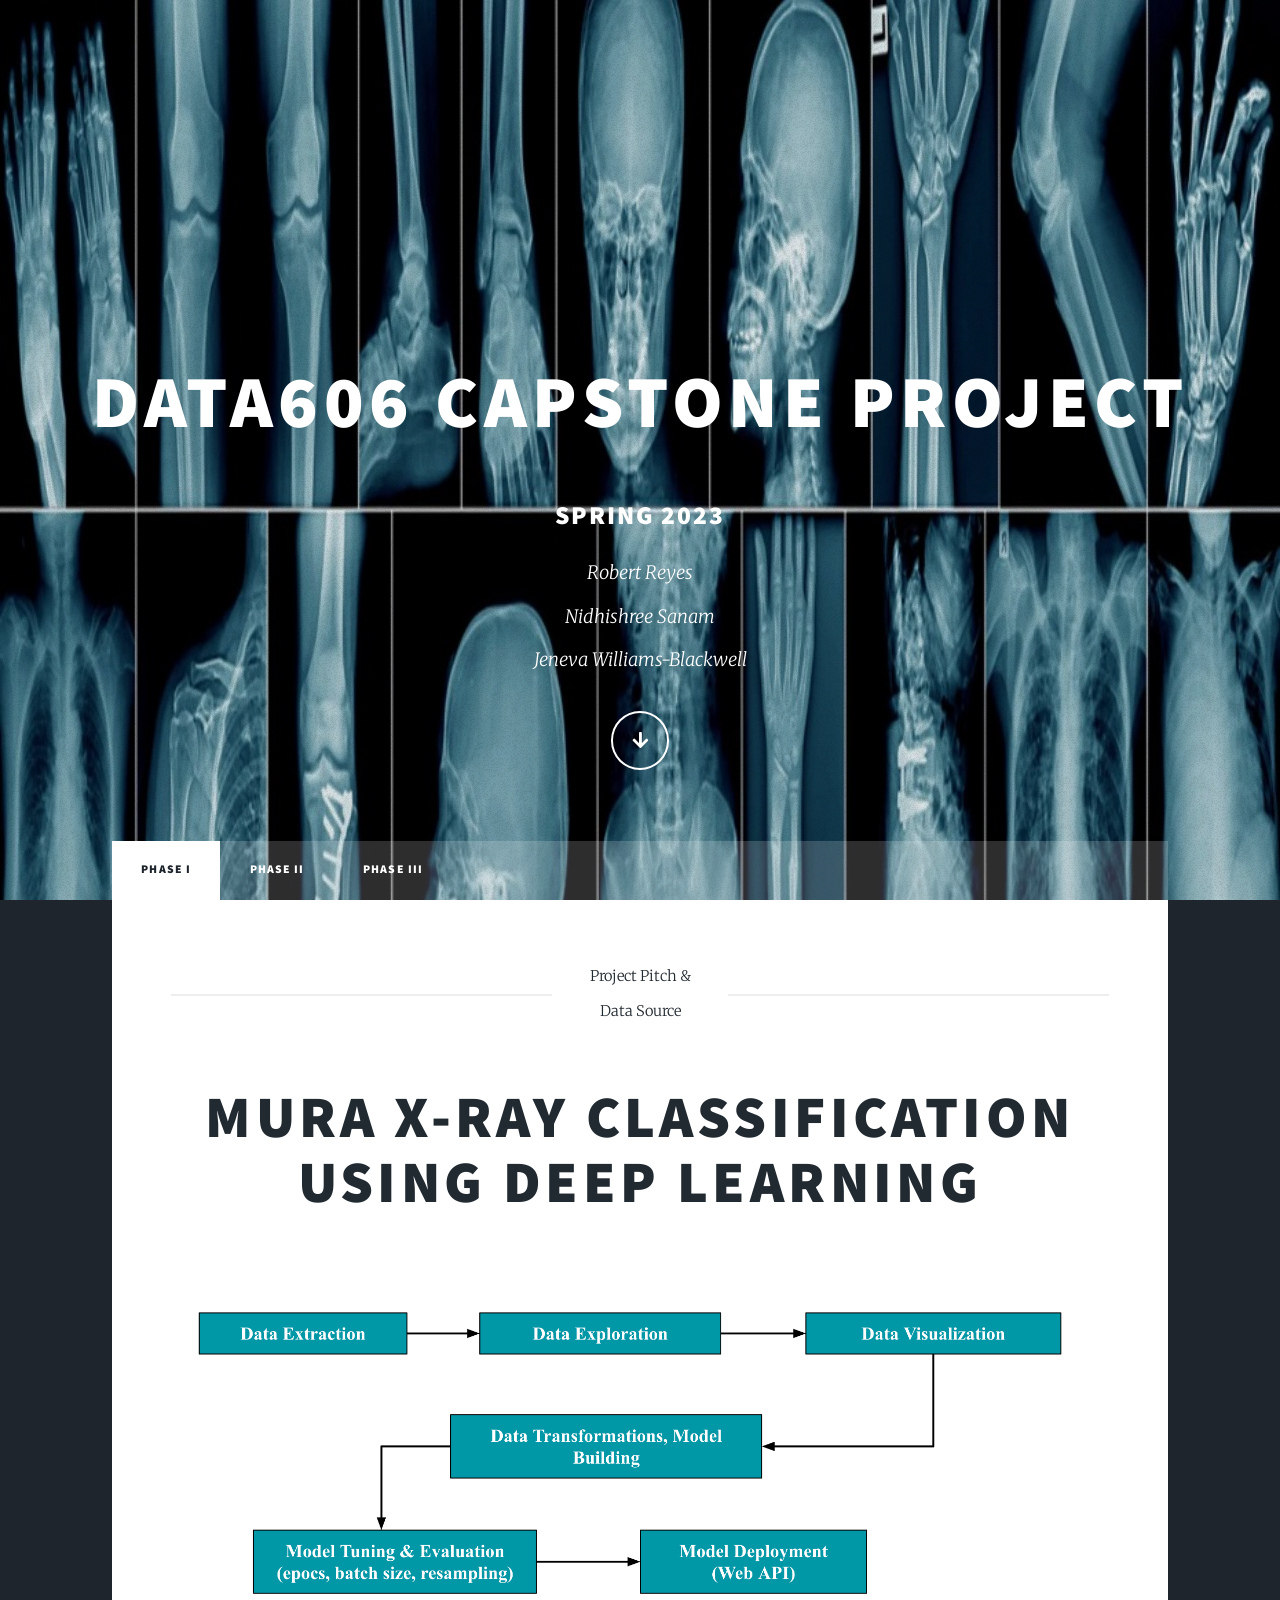
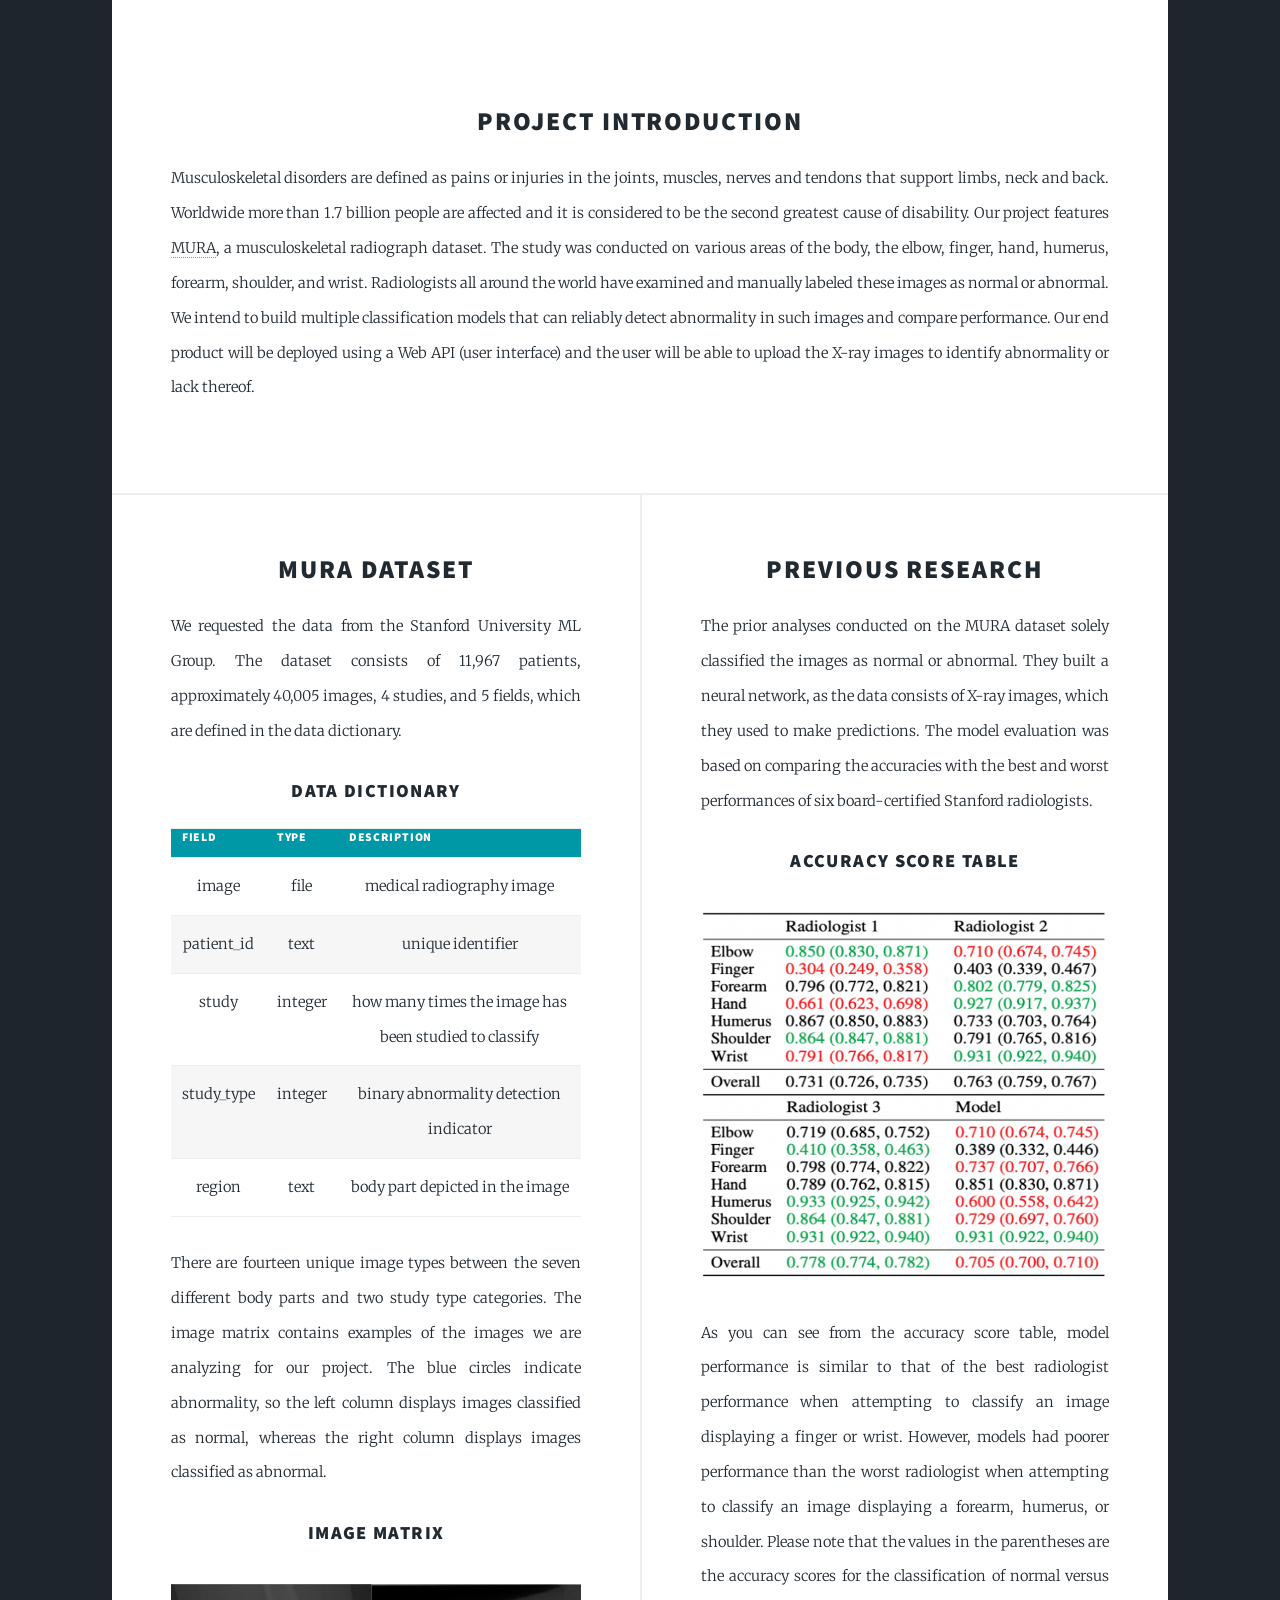
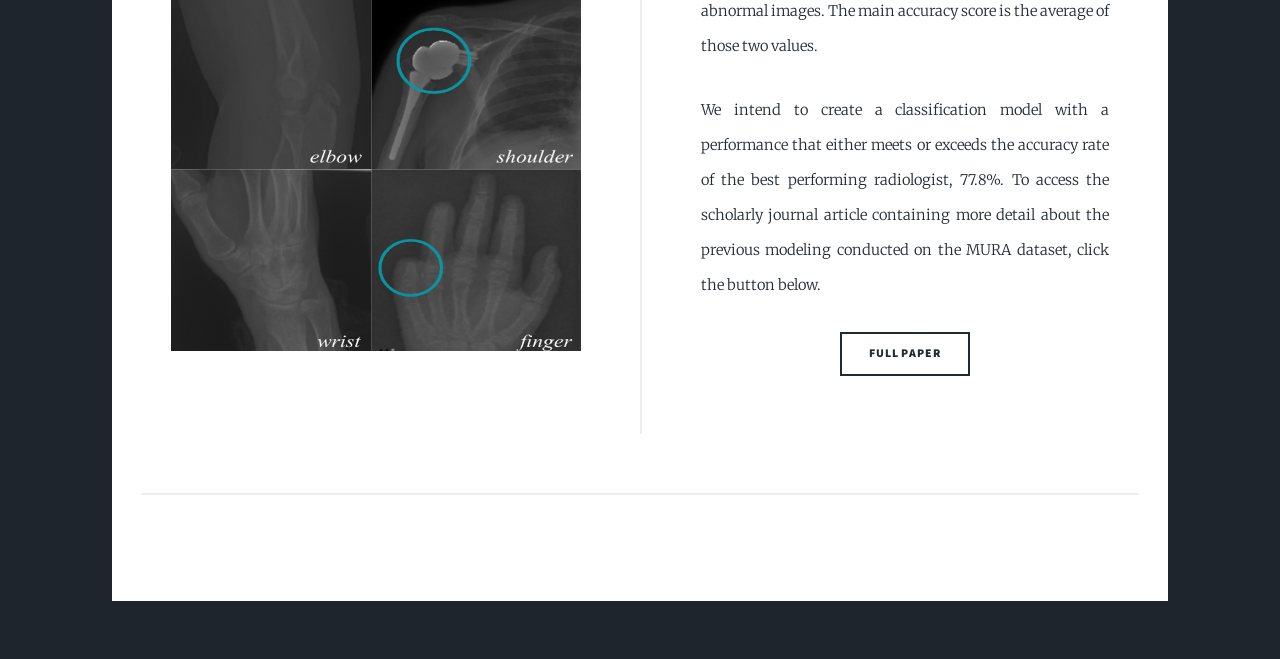
<file: index.html>
<!DOCTYPE HTML>
<!--
	Massively by HTML5 UP
	html5up.net | @ajlkn
	Free for personal and commercial use under the CCA 3.0 license (html5up.net/license)
-->
<html>
	<head>
		<title>DS606 SP23 Team E</title>
		<meta charset="utf-8" />
		<meta name="viewport" content="width=device-width, initial-scale=1, user-scalable=no" />
		<link rel="stylesheet" href="assets/css/main.css" />
		<noscript><link rel="stylesheet" href="assets/css/noscript.css" /></noscript>
	</head>
	<body class="is-preload">

		<!-- Wrapper -->
			<div id="wrapper" class="fade-in">

				<!-- Intro -->
					<div id="intro">
						<h1>DATA606 Capstone Project<h1>
						<h2>Spring 2023</h2> 
						<!-- <h1>DATA606 Capstone Project<br />
						Spring 2023</h1> -->
						<!-- <p>A free, fully responsive HTML5 + CSS3 site template designed by <a href="https://twitter.com/ajlkn">@ajlkn</a> for <a href="https://html5up.net">HTML5 UP</a><br />
						and released for free under the <a href="https://html5up.net/license">Creative Commons license</a>.</p> -->
						<p>Robert Reyes<br> Nidhishree Sanam<br> Jeneva Williams-Blackwell</p>
						<ul class="actions">
							<li><a href="#header" class="button icon solid solo fa-arrow-down scrolly">Continue</a></li>
						</ul>
					</div>

				<!-- Header -->
					<header id="header">
						<a href="index.html" class="logo">Team E</a>
					</header>

				<!-- Nav -->
					<nav id="nav">
						<ul class="links">
							<li class="active"><a href="index.html">Phase I</a></li>
							<li><a href="phase_ii.html">Phase II</a></li>
							<li><a href="phase_iii.html">Phase III</a></li>
						</ul>
						<!-- <ul class="icons">
							<li><a href="#" class="icon brands fa-twitter"><span class="label">Twitter</span></a></li>
							<li><a href="#" class="icon brands fa-facebook-f"><span class="label">Facebook</span></a></li>
							<li><a href="#" class="icon brands fa-instagram"><span class="label">Instagram</span></a></li>
							<li><a href="#" class="icon brands fa-github"><span class="label">GitHub</span></a></li>
						</ul> -->
					</nav>

				<!-- Main -->
					<div id="main">

						<!-- Featured Post -->
							<article class="post featured">
								<header class="major">
									<span class="date">Project Pitch & <br> Data Source</span>
	
									<h2 id = "top"> MURA X-Ray Classification Using Deep Learning</h2>
									
								</header>
								<a href="#" class="image main"><img src="images/roadmap.png" alt="" /></a> <!-- image was nn2.jpg -->

								<h2><a href="#"><center>Project Introduction</center></a></h2> 

								<!-- <div>
								<h3><a href="#intro">Introduction</a></h3>
								<h3><a href="#research">Research</a></h3>
								<h3><a href="#data">Dataset</a></h3>
								</div>
							
								<h3 id="intro"><center></center>Introduction</center></h3> -->

								<p>Musculoskeletal disorders are defined as pains or injuries in the joints, muscles, nerves and tendons that support limbs, neck and back. 
									Worldwide more than 1.7 billion people are affected and it is considered to be the second greatest cause of disability. 
									Our project features <a href="https://stanfordmlgroup.github.io/competitions/mura/">MURA</a>, a musculoskeletal radiograph dataset.
									The study was conducted on various areas of the body, the elbow, finger, hand, humerus, forearm, shoulder, and wrist.
									Radiologists all around the world have examined and manually labeled these images as normal or abnormal.
									We intend to build multiple classification models that can reliably detect abnormality in such images and compare performance.
									Our end product will be deployed using a Web API (user interface) and the user will be able to upload the X-ray images to identify abnormality or lack thereof.
								</p> 
								
								<!-- <h2><a href="#"><center>Project Roadmap</center></a></h2> 
								
								<a href="#" class="image fit"><img src="images/roadmap.png" alt="" /></a>  -->
								
								<!-- <h3 id="research"><center>Research</center></h3>

								<p>Outline the research done using Stanford ML Group.</p>

								<ul class="actions special">
									<li><a href="https://arxiv.org/pdf/1712.06957.pdf" target="_blank" class="button small">Full Paper</a></li>
								</ul>

								<h3 id="data"><center>Dataset</center></h3>
								
								<p>Include the details of the dataset here.</p>

								<ul>
									<li><left>11,967 patients</left></li>
									<li><left>40,005 images</left></li>
									<li><left>4 studies</left></li>
									<li<left>5 fields</left></li>						
								</ul> -->

							</article>
							<!-- <div>
								<header> -->
									<!-- <span class="date">April 24, 2017</span> -->
									<!-- <h2><a href="#">Literature Review</a></h2>
								</header>
								<p>Previously, the analysis was conducted on the MURA dataset to classify the images as normal or abnormal. 
									They have built a neural network, as the data consists of X-ray images using which predictions were made. 
									The model evaluation was based on comparing the accuracies with the best and worst radiologists' performances. 
									On the forearm, humerus, and shoulder, models were performing lower than the worst radiologist.</p>
								<a href="#" class="image fit"><img src="images/rscores.png" alt="" /></a>
								<p>Donec eget ex magna. Interdum et malesuada fames ac ante ipsum primis in faucibus. Pellentesque venenatis dolor imperdiet dolor mattis sagittis magna etiam.</p>
								<ul class="actions special">
									<li><a href="https://arxiv.org/pdf/1712.06957.pdf" target="_blank" class="button">Full Paper</a></li>
								</div> -->
						<!-- Posts -->
							<section class="posts">
								<article>
									<header>
										<!-- <span class="date">April 22, 2017</span> -->
										<h2><a href="#">MURA Dataset</a></h2>
									</header>
									<p>We requested the data from the Stanford University ML Group. 
										The dataset consists of 11,967 patients, approximately 40,005 images, 4 studies, and 5 fields, 
					     				which are defined in the data dictionary. </p>
										
										<h3> Data Dictionary</h3>
										<table>
											<tr>
											  <th bgcolor="#0097a7"><font color="#fff">Field</font></th>
											  <th bgcolor="#0097a7"><font color="#fff">Type</font></th>
											  <th bgcolor="#0097a7"><font color="#fff">Description</font></th>
											</tr>
											<tr>
											  <td>image</td>
											  <td>file</td>
											  <td>medical radiography image</td>
											</tr>
											<tr>
											  <td>patient_id</td>
											  <td>text</td>
											  <td>unique identifier</td>
											</tr>
											<tr>
											  <td>study</td>
											  <td>integer</td>
											  <td>how many times the image has been studied to classify</td>
											</tr>
											<tr>
											  <td>study_type</td>
											  <td>integer</td>
											  <td>binary abnormality detection indicator</td>
											</tr>
											<tr>
											  <td>region</td>
											  <td>text</td>
											  <td>body part depicted in the image</td>
											</tr>
										  </table>

								    <p> There are fourteen unique image types between the seven different body parts and two study type categories.
										The image matrix contains examples of the images we are analyzing for our project. 
										The blue circles indicate abnormality, so the left column displays images classified as normal, 
										whereas the right column displays images classified as abnormal. </p>

									<h3>Image Matrix</h3>

									<a href="#" class="image fit"><img src="images/bpics.png" alt="" /></a>
								
									<!-- <p>The left column displays images classifed as normal, whereas the right column displays images classified as abnormal. </p> -->
									<!-- <ul class="actions special">
										<li><a href="#" class="button">Raw Data</a></li>
									</ul> -->
								</article>
								<article>
									<header>
										<!-- <span class="date">April 24, 2017</span> -->
										<h2><a href="#">Previous Research</a></h2>
									</header>
									<p>The prior analyses conducted on the MURA dataset solely classified the images as normal or abnormal. 
										They built a neural network, as the data consists of X-ray images, which they used to make predictions. 
										The model evaluation was based on comparing the accuracies with the best and worst performances of six 
										board-certified Stanford radiologists. 
										<!-- You can check out the full paper <a href = "https://arxiv.org/pdf/1712.06957.pdf" target="_blank">here</a>. -->
									</p>
									
									<h3>Accuracy Score Table</h3>
									<a href="#" class="image fit"><img src="images/rscores.png" alt="" /></a>

									<p>As you can see from the accuracy score table, model performance 
										is similar to that of the best radiologist performance when attempting to classify an image displaying a 
										finger or wrist. However, models had poorer performance than the worst radiologist when attempting to classify 
										an image displaying a forearm, humerus, or shoulder. Please note that the values in the parentheses are the accuracy scores for the classification of normal versus abnormal images. 
										The main accuracy score is the average of those two values. </p>

									<p> We intend to create a classification model with a performance that either meets or exceeds the accuracy rate 
										of the best performing radiologist, 77.8%. To access the scholarly journal article containing more detail about the 
										previous modeling conducted on the MURA dataset, click the button below. </p>


									<ul class="actions special">
										<li><a href="https://arxiv.org/pdf/1712.06957.pdf" target="_blank" class="button">Full Paper</a></li>
									</ul>
								</article>
								<!-- <article>
									<header>
										<span class="date">April 18, 2017</span>
										<h2><a href="#">Ante mattis<br />
										interdum dolor</a></h2>
									</header>
									<a href="#" class="image fit"><img src="images/pic04.jpg" alt="" /></a>
									<p>Donec eget ex magna. Interdum et malesuada fames ac ante ipsum primis in faucibus. Pellentesque venenatis dolor imperdiet dolor mattis sagittis magna etiam.</p>
									<ul class="actions special">
										<li><a href="#" class="button">Full Story</a></li>
									</ul>
								</article>
								<article>
									<header>
										<span class="date">April 14, 2017</span>
										<h2><a href="#">Tempus sed<br />
										nulla imperdiet</a></h2>
									</header>
									<a href="#" class="image fit"><img src="images/pic05.jpg" alt="" /></a>
									<p>Donec eget ex magna. Interdum et malesuada fames ac ante ipsum primis in faucibus. Pellentesque venenatis dolor imperdiet dolor mattis sagittis magna etiam.</p>
									<ul class="actions special">
										<li><a href="#" class="button">Full Story</a></li>
									</ul>
								</article>
								<article>
									<header>
										<span class="date">April 11, 2017</span>
										<h2><a href="#">Odio magna<br />
										sed consectetur</a></h2>
									</header>
									<a href="#" class="image fit"><img src="images/pic06.jpg" alt="" /></a>
									<p>Donec eget ex magna. Interdum et malesuada fames ac ante ipsum primis in faucibus. Pellentesque venenatis dolor imperdiet dolor mattis sagittis magna etiam.</p>
									<ul class="actions special">
										<li><a href="#" class="button">Full Story</a></li>
									</ul>
								</article>
								<article>
									<header>
										<span class="date">April 7, 2017</span>
										<h2><a href="#">Augue lorem<br />
										primis vestibulum</a></h2>
									</header>
									<a href="#" class="image fit"><img src="images/pic07.jpg" alt="" /></a>
									<p>Donec eget ex magna. Interdum et malesuada fames ac ante ipsum primis in faucibus. Pellentesque venenatis dolor imperdiet dolor mattis sagittis magna etiam.</p>
									<ul class="actions special">
										<li><a href="#" class="button">Full Story</a></li>
									</ul>
								</article> -->
							</section>

						<!-- Footer -->
							<!-- <footer>
								<div class="pagination"> -->
									<!--<a href="#" class="previous">Prev</a>-->
									<!-- <a href="#" class="page active">1</a>
									<a href="#" class="page">2</a>
									<a href="#" class="page">3</a>
									<span class="extra">&hellip;</span>
									<a href="#" class="page">8</a>
									<a href="#" class="page">9</a>
									<a href="#" class="page">10</a>
									<a href="#" class="next">Next</a>
								</div>
							</footer>

					</div> -->

				<!-- Footer -->
					<!-- <footer id="footer">
						<section>
							<form method="post" action="#">
								<div class="fields">
									<div class="field">
										<label for="name">Name</label>
										<input type="text" name="name" id="name" />
									</div>
									<div class="field">
										<label for="email">Email</label>
										<input type="text" name="email" id="email" />
									</div>
									<div class="field">
										<label for="message">Message</label>
										<textarea name="message" id="message" rows="3"></textarea>
									</div>
								</div>
								<ul class="actions">
									<li><input type="submit" value="Send Message" /></li>
								</ul>
							</form>
						</section>
						<section class="split contact">
							<section class="alt">
								<h3>Address</h3>
								<p>1234 Somewhere Road #87257<br />
								Nashville, TN 00000-0000</p>
							</section>
							<section>
								<h3>Phone</h3>
								<p><a href="#">(000) 000-0000</a></p>
							</section>
							<section>
								<h3>Email</h3>
								<p><a href="#">info@untitled.tld</a></p>
							</section>
							<section>
								<h3>Social</h3>
								<ul class="icons alt">
									<li><a href="#" class="icon brands alt fa-twitter"><span class="label">Twitter</span></a></li>
									<li><a href="#" class="icon brands alt fa-facebook-f"><span class="label">Facebook</span></a></li>
									<li><a href="#" class="icon brands alt fa-instagram"><span class="label">Instagram</span></a></li>
									<li><a href="#" class="icon brands alt fa-github"><span class="label">GitHub</span></a></li>
								</ul>
							</section>
						</section>
					</footer> -->

				<!-- Copyright -->
					<div id="copyright">
						<ul><li>&copy; Untitled</li><li>Design: <a href="https://html5up.net">HTML5 UP</a></li></ul>
					</div>

			</div>

		<!-- Scripts -->
			<script src="assets/js/jquery.min.js"></script>
			<script src="assets/js/jquery.scrollex.min.js"></script>
			<script src="assets/js/jquery.scrolly.min.js"></script>
			<script src="assets/js/browser.min.js"></script>
			<script src="assets/js/breakpoints.min.js"></script>
			<script src="assets/js/util.js"></script>
			<script src="assets/js/main.js"></script>

	</body>
</html>
</file>
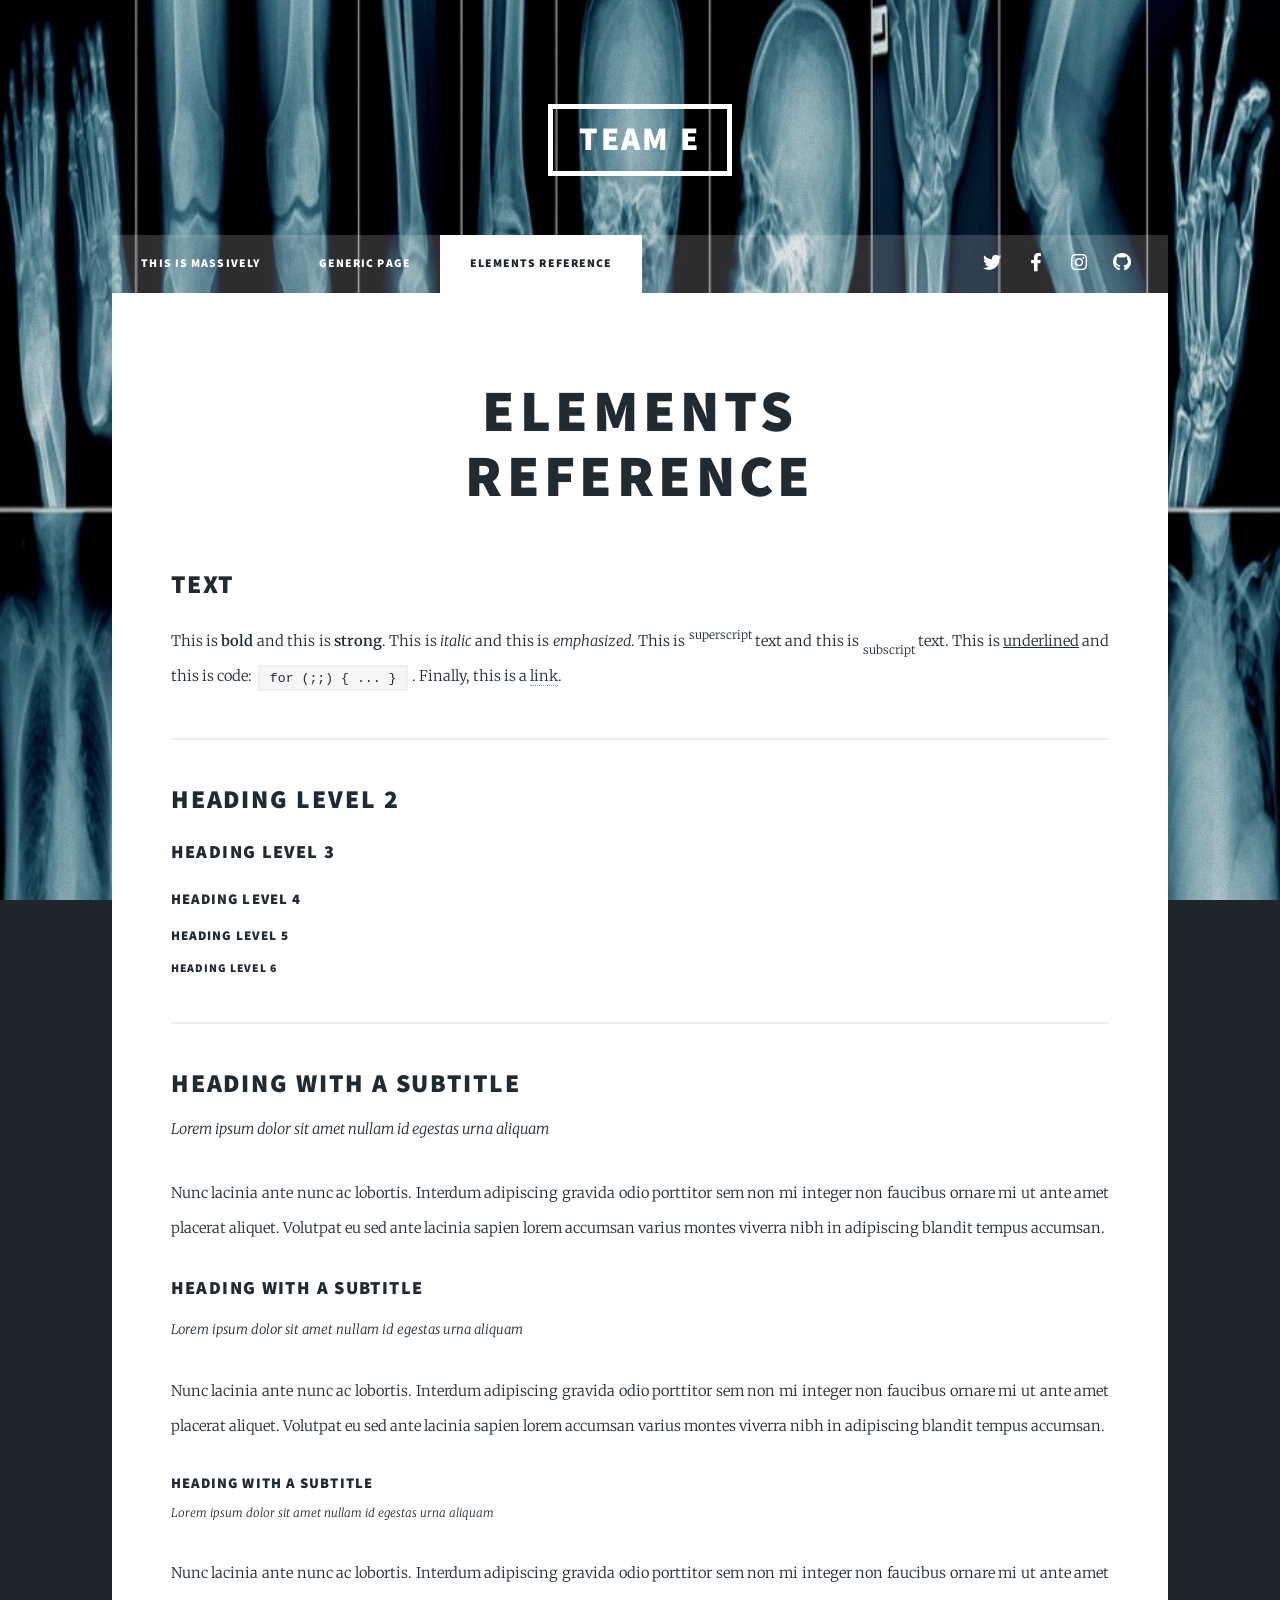
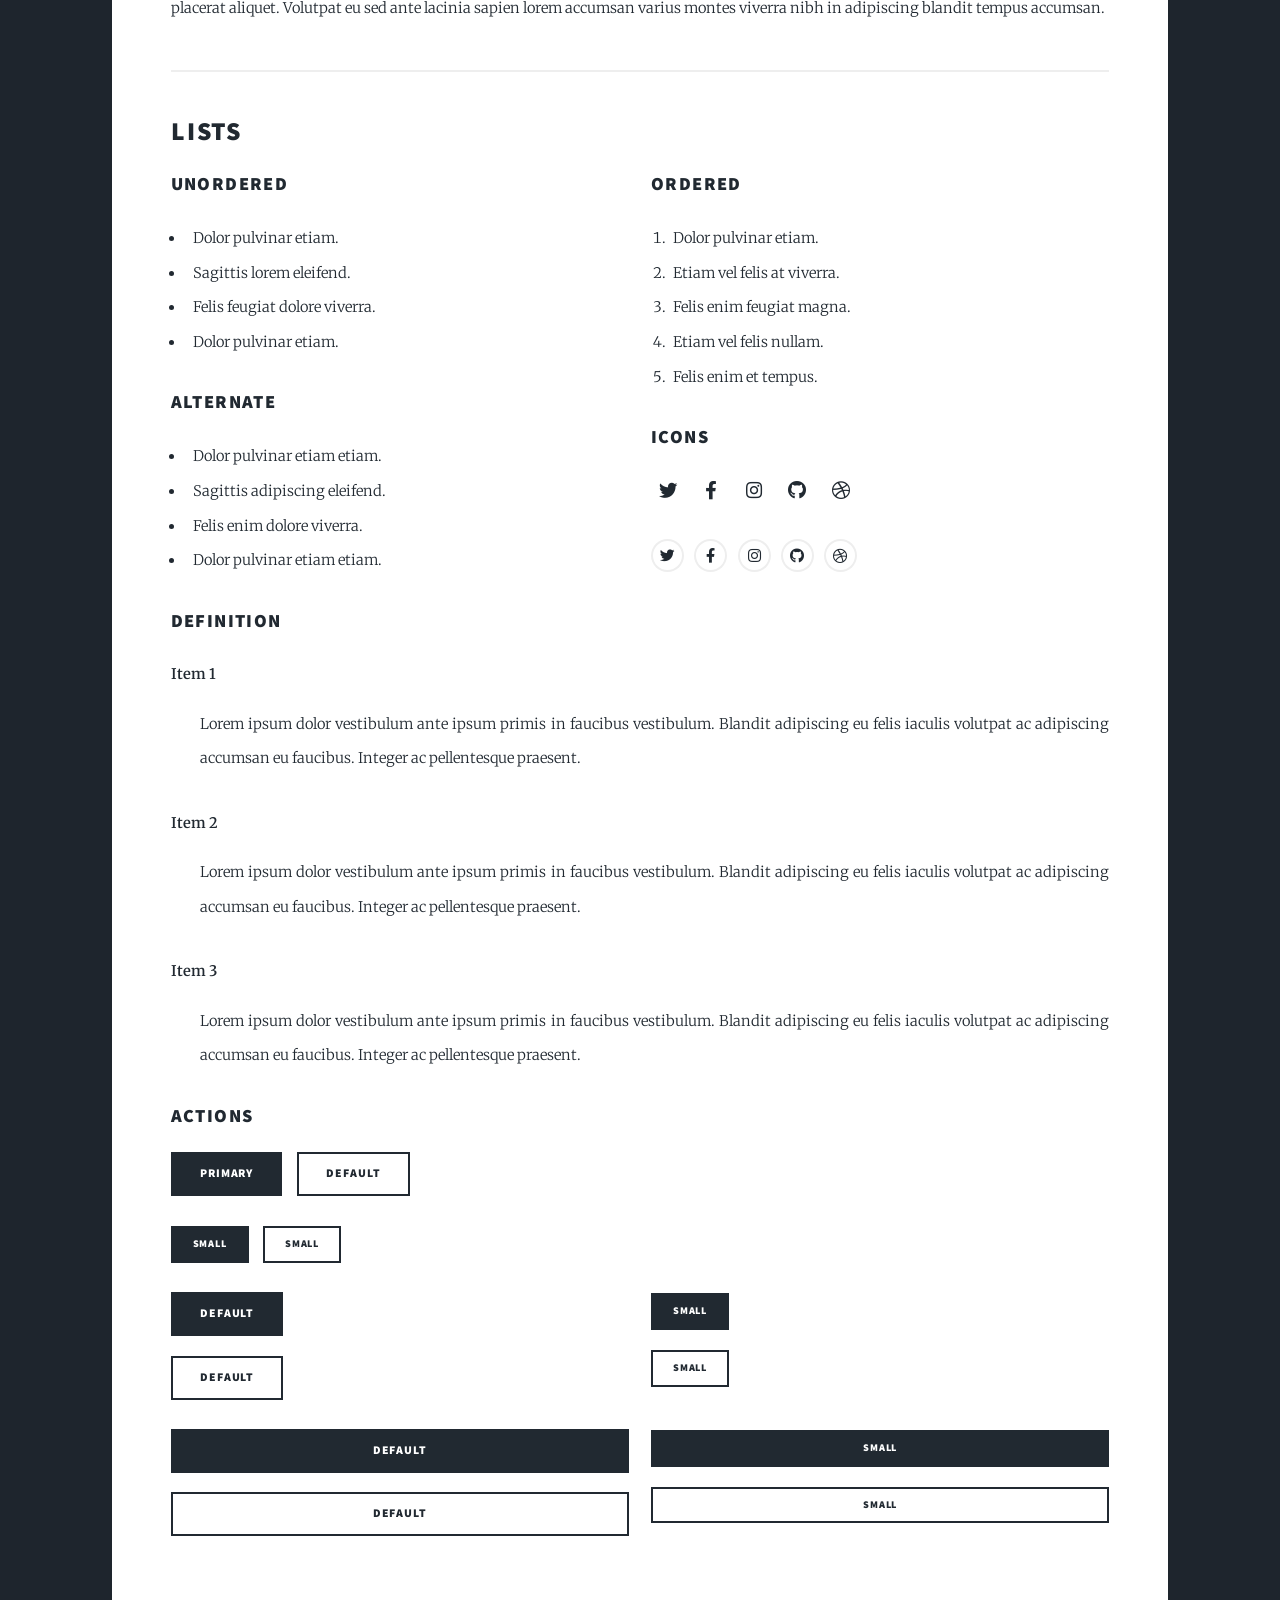
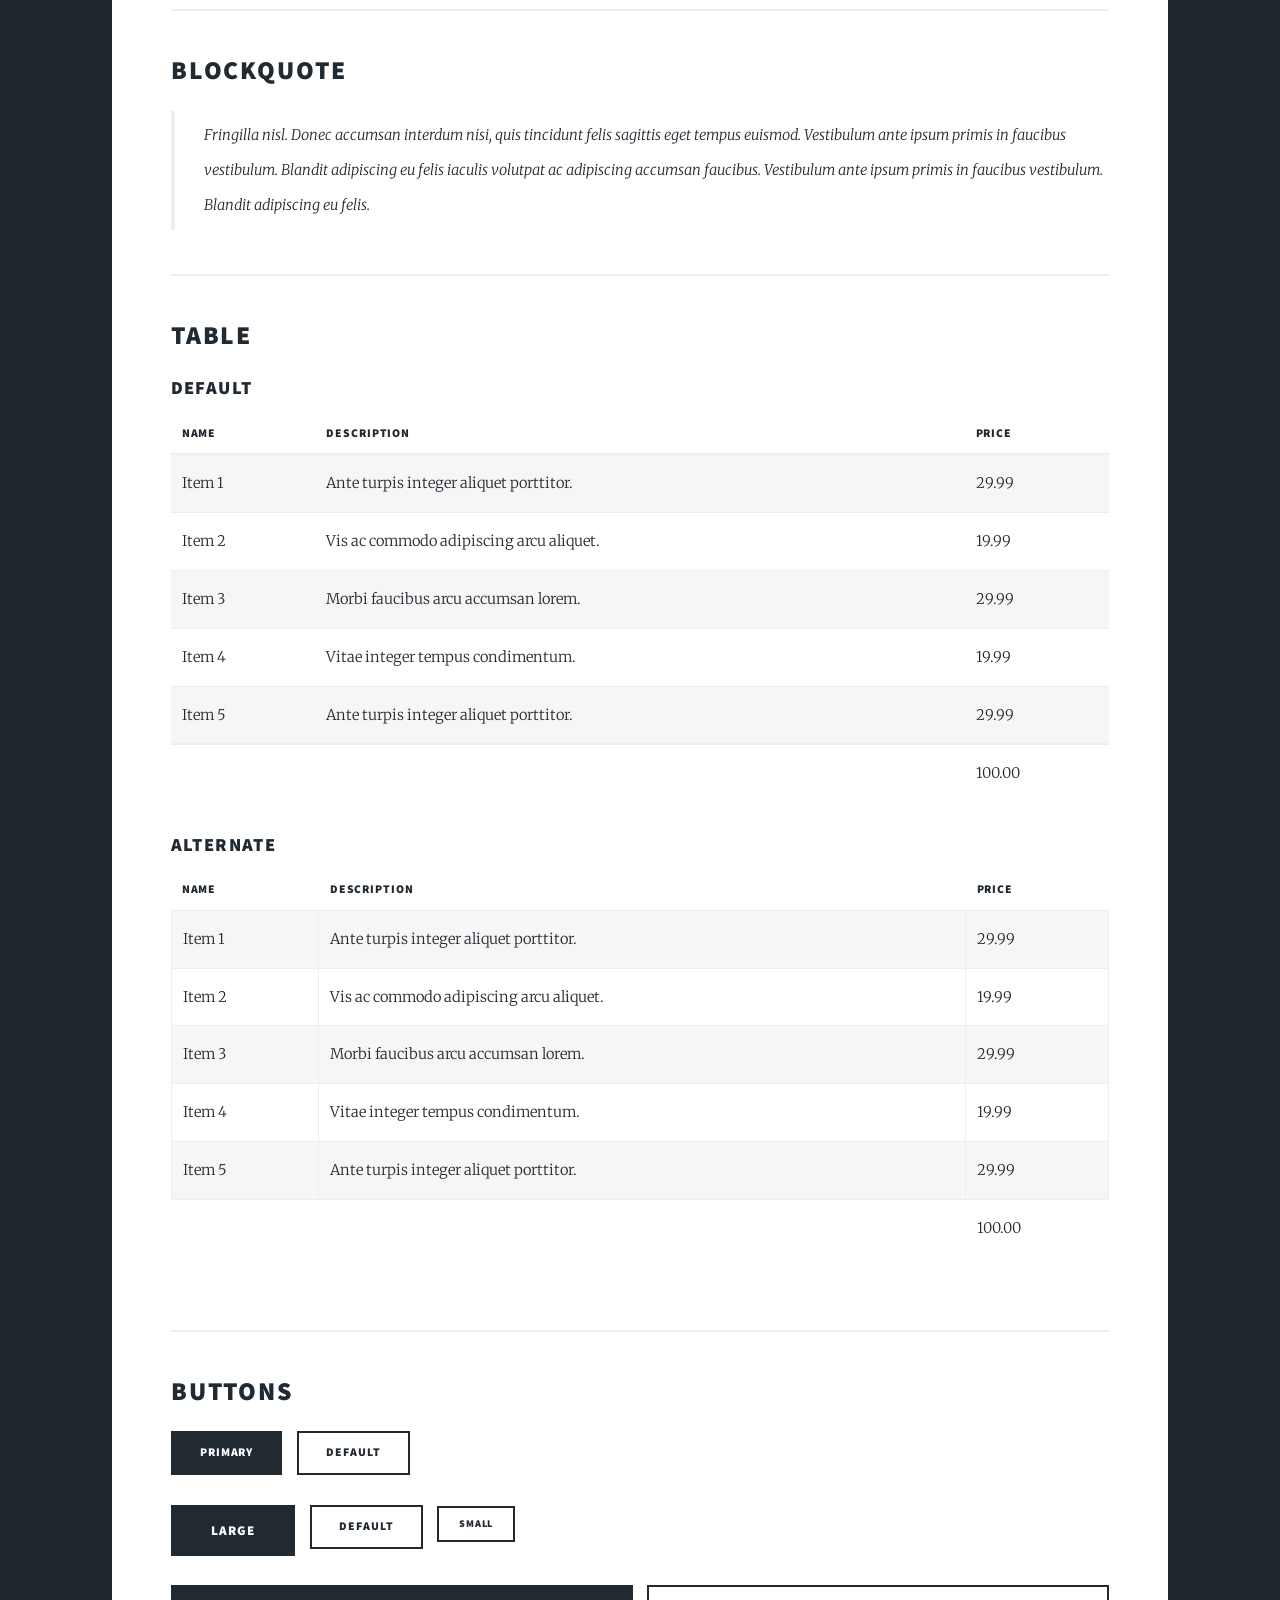
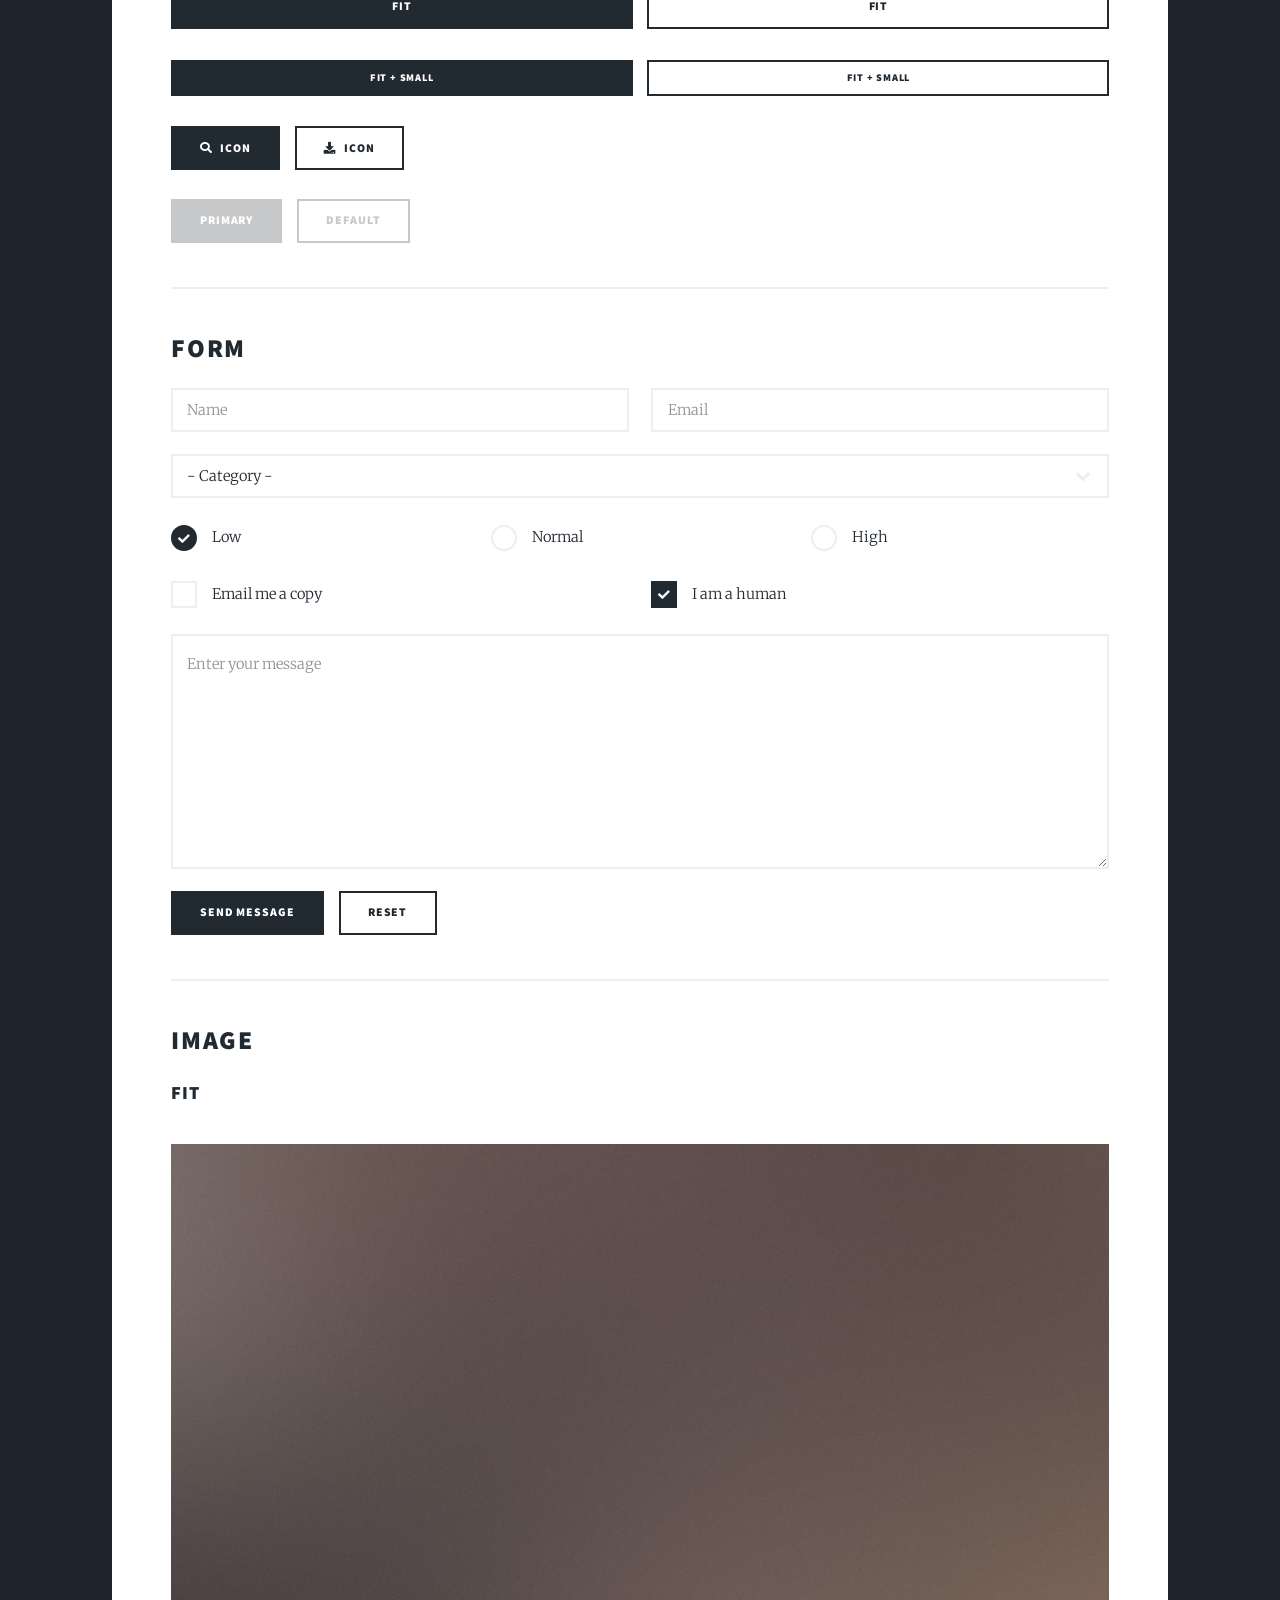
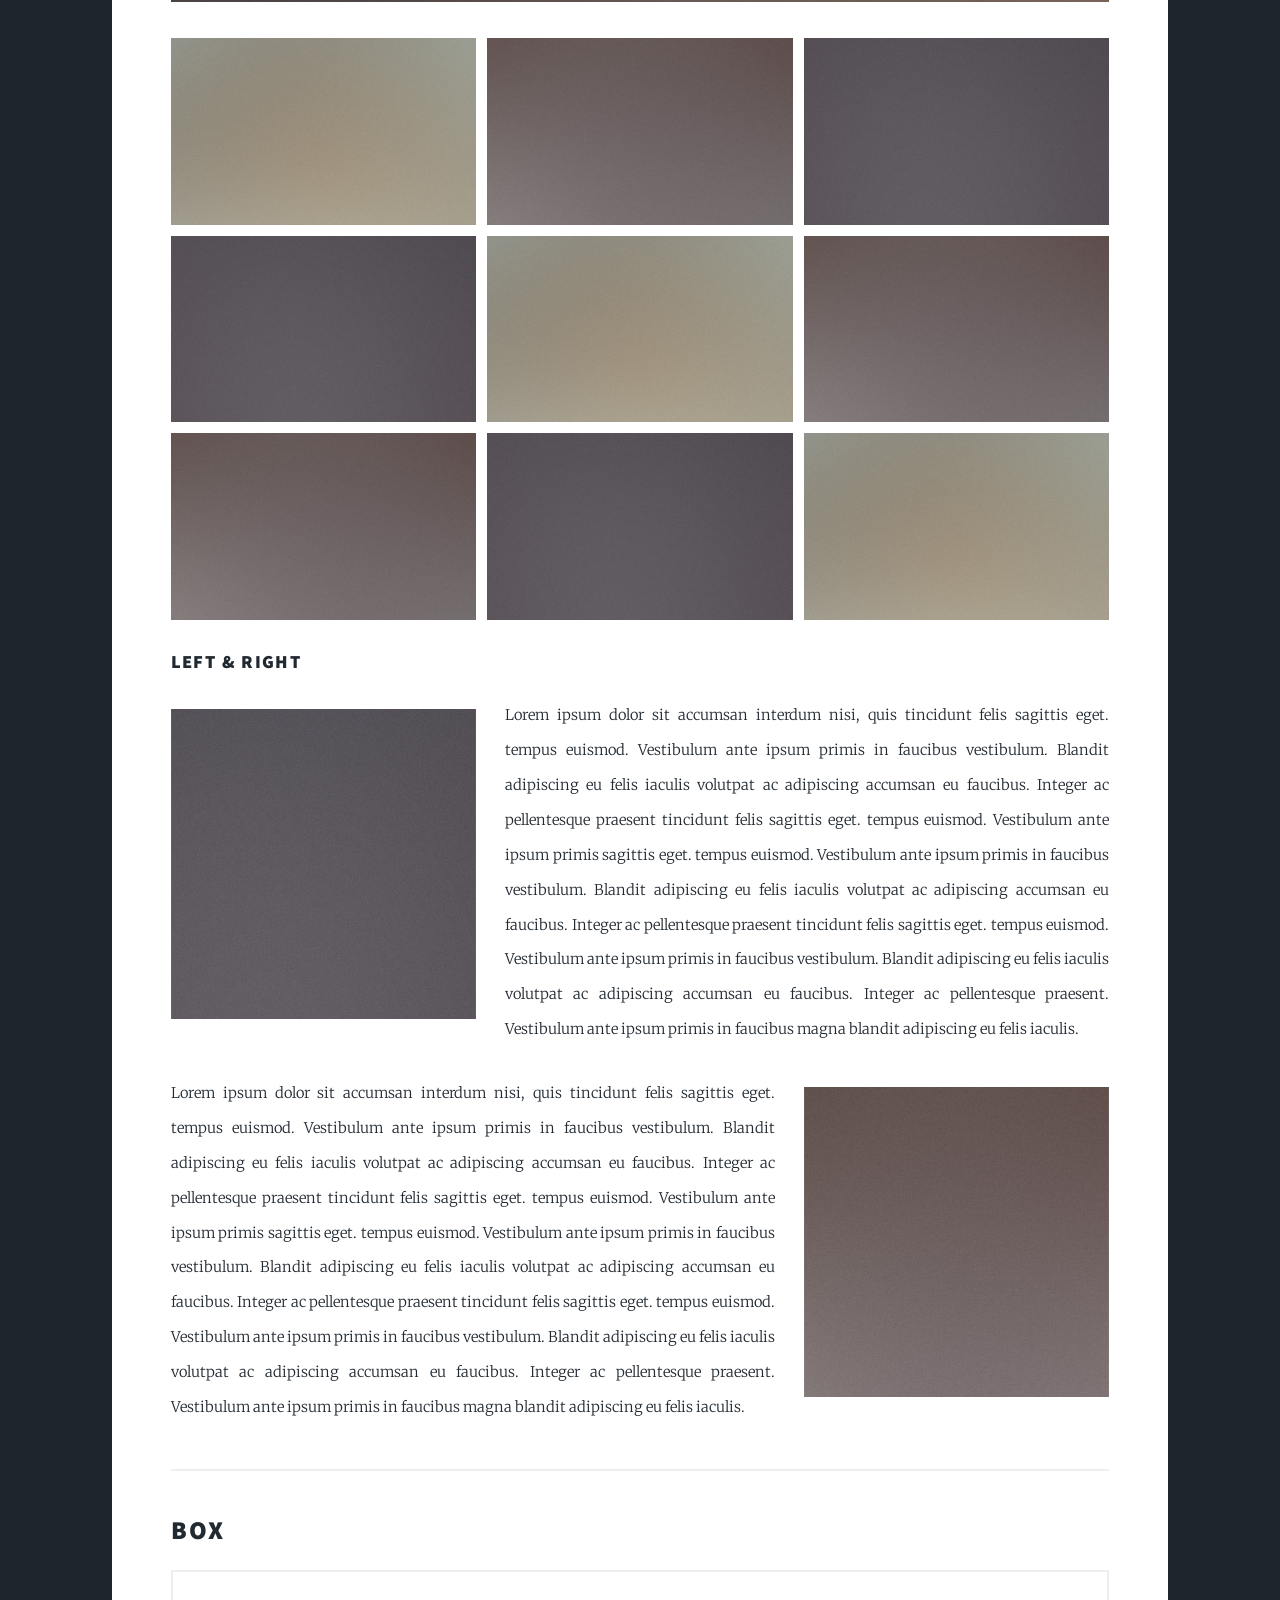
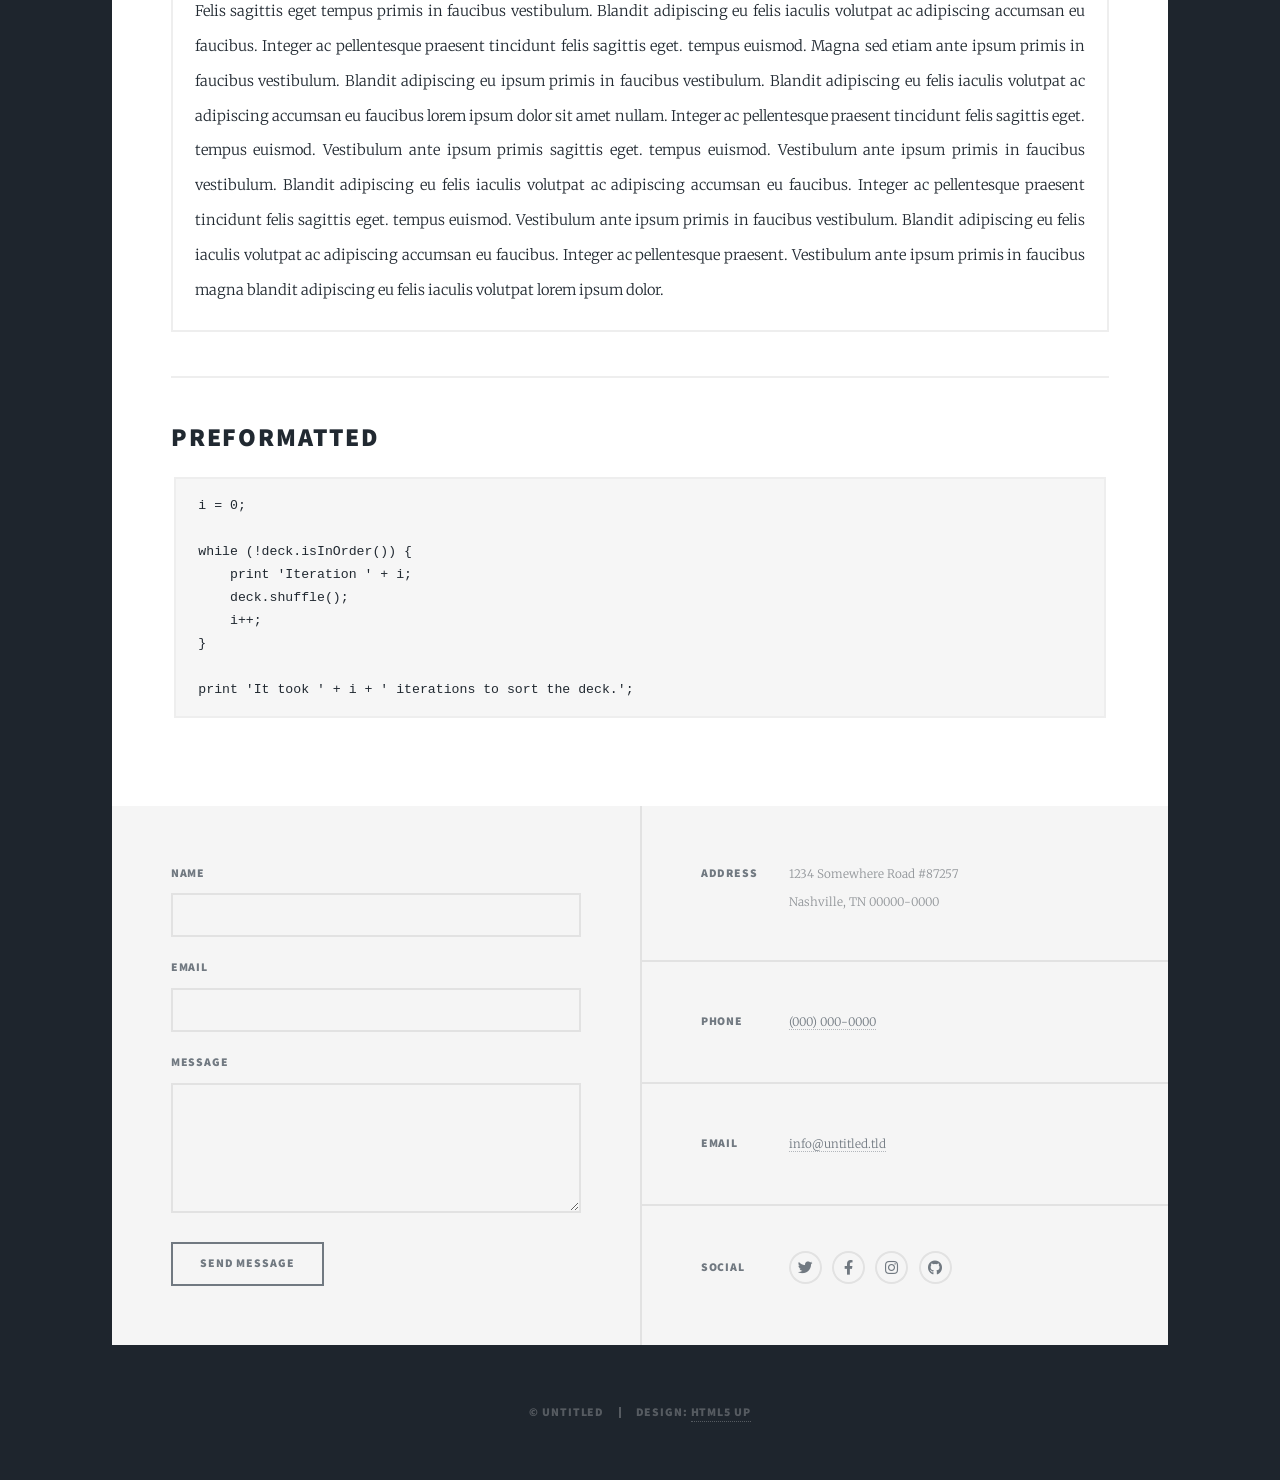
<file: elements.html>
<!DOCTYPE HTML>
<!--
	Massively by HTML5 UP
	html5up.net | @ajlkn
	Free for personal and commercial use under the CCA 3.0 license (html5up.net/license)
-->
<html>
	<head>
		<title>Elements Reference - Massively by HTML5 UP</title>
		<meta charset="utf-8" />
		<meta name="viewport" content="width=device-width, initial-scale=1, user-scalable=no" />
		<link rel="stylesheet" href="assets/css/main.css" />
		<noscript><link rel="stylesheet" href="assets/css/noscript.css" /></noscript>
	</head>
	<body class="is-preload">

		<!-- Wrapper -->
			<div id="wrapper">

				<!-- Header -->
					<header id="header">
						<a href="index.html" class="logo">Team E</a>
					</header>

				<!-- Nav -->
					<nav id="nav">
						<ul class="links">
							<li><a href="index.html">This is Massively</a></li>
							<li><a href="generic.html">Generic Page</a></li>
							<li class="active"><a href="elements.html">Elements Reference</a></li>
						</ul>
						<ul class="icons">
							<li><a href="#" class="icon brands fa-twitter"><span class="label">Twitter</span></a></li>
							<li><a href="#" class="icon brands fa-facebook-f"><span class="label">Facebook</span></a></li>
							<li><a href="#" class="icon brands fa-instagram"><span class="label">Instagram</span></a></li>
							<li><a href="#" class="icon brands fa-github"><span class="label">GitHub</span></a></li>
						</ul>
					</nav>

				<!-- Main -->
					<div id="main">

						<!-- Post -->
							<section class="post">
								<header class="major">
									<h1>Elements<br />
									Reference</h1>
								</header>

								<!-- Text stuff -->
									<h2>Text</h2>
									<p>This is <b>bold</b> and this is <strong>strong</strong>. This is <i>italic</i> and this is <em>emphasized</em>.
									This is <sup>superscript</sup> text and this is <sub>subscript</sub> text.
									This is <u>underlined</u> and this is code: <code>for (;;) { ... }</code>.
									Finally, this is a <a href="#">link</a>.</p>
									<hr />
									<h2>Heading Level 2</h2>
									<h3>Heading Level 3</h3>
									<h4>Heading Level 4</h4>
									<h5>Heading Level 5</h5>
									<h6>Heading Level 6</h6>
									<hr />
									<header>
										<h2>Heading with a Subtitle</h2>
										<p>Lorem ipsum dolor sit amet nullam id egestas urna aliquam</p>
									</header>
									<p>Nunc lacinia ante nunc ac lobortis. Interdum adipiscing gravida odio porttitor sem non mi integer non faucibus ornare mi ut ante amet placerat aliquet. Volutpat eu sed ante lacinia sapien lorem accumsan varius montes viverra nibh in adipiscing blandit tempus accumsan.</p>
									<header>
										<h3>Heading with a Subtitle</h3>
										<p>Lorem ipsum dolor sit amet nullam id egestas urna aliquam</p>
									</header>
									<p>Nunc lacinia ante nunc ac lobortis. Interdum adipiscing gravida odio porttitor sem non mi integer non faucibus ornare mi ut ante amet placerat aliquet. Volutpat eu sed ante lacinia sapien lorem accumsan varius montes viverra nibh in adipiscing blandit tempus accumsan.</p>
									<header>
										<h4>Heading with a Subtitle</h4>
										<p>Lorem ipsum dolor sit amet nullam id egestas urna aliquam</p>
									</header>
									<p>Nunc lacinia ante nunc ac lobortis. Interdum adipiscing gravida odio porttitor sem non mi integer non faucibus ornare mi ut ante amet placerat aliquet. Volutpat eu sed ante lacinia sapien lorem accumsan varius montes viverra nibh in adipiscing blandit tempus accumsan.</p>

									<hr />

								<!-- Lists -->
									<h2>Lists</h2>
									<div class="row">
										<div class="col-6 col-12-small">

											<h3>Unordered</h3>
											<ul>
												<li>Dolor pulvinar etiam.</li>
												<li>Sagittis lorem eleifend.</li>
												<li>Felis feugiat dolore viverra.</li>
												<li>Dolor pulvinar etiam.</li>
											</ul>

											<h3>Alternate</h3>
											<ul class="alt">
												<li>Dolor pulvinar etiam etiam.</li>
												<li>Sagittis adipiscing eleifend.</li>
												<li>Felis enim dolore viverra.</li>
												<li>Dolor pulvinar etiam etiam.</li>
											</ul>

										</div>
										<div class="col-6 col-12-small">

											<h3>Ordered</h3>
											<ol>
												<li>Dolor pulvinar etiam.</li>
												<li>Etiam vel felis at viverra.</li>
												<li>Felis enim feugiat magna.</li>
												<li>Etiam vel felis nullam.</li>
												<li>Felis enim et tempus.</li>
											</ol>

											<h3>Icons</h3>
											<ul class="icons">
												<li><a href="#" class="icon brands fa-twitter"><span class="label">Twitter</span></a></li>
												<li><a href="#" class="icon brands fa-facebook-f"><span class="label">Facebook</span></a></li>
												<li><a href="#" class="icon brands fa-instagram"><span class="label">Instagram</span></a></li>
												<li><a href="#" class="icon brands fa-github"><span class="label">Github</span></a></li>
												<li><a href="#" class="icon brands fa-dribbble"><span class="label">Dribbble</span></a></li>
											</ul>
											<ul class="icons alt">
												<li><a href="#" class="icon brands alt fa-twitter"><span class="label">Twitter</span></a></li>
												<li><a href="#" class="icon brands alt fa-facebook-f"><span class="label">Facebook</span></a></li>
												<li><a href="#" class="icon brands alt fa-instagram"><span class="label">Instagram</span></a></li>
												<li><a href="#" class="icon brands alt fa-github"><span class="label">Github</span></a></li>
												<li><a href="#" class="icon brands alt fa-dribbble"><span class="label">Dribbble</span></a></li>
											</ul>

										</div>
									</div>
									<h3>Definition</h3>
									<dl>
										<dt>Item 1</dt>
										<dd>
											<p>Lorem ipsum dolor vestibulum ante ipsum primis in faucibus vestibulum. Blandit adipiscing eu felis iaculis volutpat ac adipiscing accumsan eu faucibus. Integer ac pellentesque praesent.</p>
										</dd>
										<dt>Item 2</dt>
										<dd>
											<p>Lorem ipsum dolor vestibulum ante ipsum primis in faucibus vestibulum. Blandit adipiscing eu felis iaculis volutpat ac adipiscing accumsan eu faucibus. Integer ac pellentesque praesent.</p>
										</dd>
										<dt>Item 3</dt>
										<dd>
											<p>Lorem ipsum dolor vestibulum ante ipsum primis in faucibus vestibulum. Blandit adipiscing eu felis iaculis volutpat ac adipiscing accumsan eu faucibus. Integer ac pellentesque praesent.</p>
										</dd>
									</dl>

									<h3>Actions</h3>
									<ul class="actions">
										<li><a href="#" class="button primary">Primary</a></li>
										<li><a href="#" class="button">Default</a></li>
									</ul>
									<ul class="actions small">
										<li><a href="#" class="button primary small">Small</a></li>
										<li><a href="#" class="button small">Small</a></li>
									</ul>
									<div class="row">
										<div class="col-6 col-12-small">
											<ul class="actions stacked">
												<li><a href="#" class="button primary">Default</a></li>
												<li><a href="#" class="button">Default</a></li>
											</ul>
										</div>
										<div class="col-6 col-12-small">
											<ul class="actions stacked">
												<li><a href="#" class="button primary small">Small</a></li>
												<li><a href="#" class="button small">Small</a></li>
											</ul>
										</div>
									</div>
									<div class="row">
										<div class="col-6 col-12-small">
											<ul class="actions stacked">
												<li><a href="#" class="button primary fit">Default</a></li>
												<li><a href="#" class="button fit">Default</a></li>
											</ul>
										</div>
										<div class="col-6 col-12-small">
											<ul class="actions stacked">
												<li><a href="#" class="button primary small fit">Small</a></li>
												<li><a href="#" class="button small fit">Small</a></li>
											</ul>
										</div>
									</div>

									<hr />

								<!-- Blockquote -->
									<h2>Blockquote</h2>
									<blockquote>Fringilla nisl. Donec accumsan interdum nisi, quis tincidunt felis sagittis eget tempus euismod. Vestibulum ante ipsum primis in faucibus vestibulum. Blandit adipiscing eu felis iaculis volutpat ac adipiscing accumsan faucibus. Vestibulum ante ipsum primis in faucibus vestibulum. Blandit adipiscing eu felis.</blockquote>

									<hr />

								<!-- Table -->
									<h2>Table</h2>

									<h3>Default</h3>
									<div class="table-wrapper">
										<table>
											<thead>
												<tr>
													<th>Name</th>
													<th>Description</th>
													<th>Price</th>
												</tr>
											</thead>
											<tbody>
												<tr>
													<td>Item 1</td>
													<td>Ante turpis integer aliquet porttitor.</td>
													<td>29.99</td>
												</tr>
												<tr>
													<td>Item 2</td>
													<td>Vis ac commodo adipiscing arcu aliquet.</td>
													<td>19.99</td>
												</tr>
												<tr>
													<td>Item 3</td>
													<td> Morbi faucibus arcu accumsan lorem.</td>
													<td>29.99</td>
												</tr>
												<tr>
													<td>Item 4</td>
													<td>Vitae integer tempus condimentum.</td>
													<td>19.99</td>
												</tr>
												<tr>
													<td>Item 5</td>
													<td>Ante turpis integer aliquet porttitor.</td>
													<td>29.99</td>
												</tr>
											</tbody>
											<tfoot>
												<tr>
													<td colspan="2"></td>
													<td>100.00</td>
												</tr>
											</tfoot>
										</table>
									</div>

									<h3>Alternate</h3>
									<div class="table-wrapper">
										<table class="alt">
											<thead>
												<tr>
													<th>Name</th>
													<th>Description</th>
													<th>Price</th>
												</tr>
											</thead>
											<tbody>
												<tr>
													<td>Item 1</td>
													<td>Ante turpis integer aliquet porttitor.</td>
													<td>29.99</td>
												</tr>
												<tr>
													<td>Item 2</td>
													<td>Vis ac commodo adipiscing arcu aliquet.</td>
													<td>19.99</td>
												</tr>
												<tr>
													<td>Item 3</td>
													<td> Morbi faucibus arcu accumsan lorem.</td>
													<td>29.99</td>
												</tr>
												<tr>
													<td>Item 4</td>
													<td>Vitae integer tempus condimentum.</td>
													<td>19.99</td>
												</tr>
												<tr>
													<td>Item 5</td>
													<td>Ante turpis integer aliquet porttitor.</td>
													<td>29.99</td>
												</tr>
											</tbody>
											<tfoot>
												<tr>
													<td colspan="2"></td>
													<td>100.00</td>
												</tr>
											</tfoot>
										</table>
									</div>

									<hr />

								<!-- Buttons -->
									<h2>Buttons</h2>
									<ul class="actions">
										<li><a href="#" class="button primary">Primary</a></li>
										<li><a href="#" class="button">Default</a></li>
									</ul>
									<ul class="actions">
										<li><a href="#" class="button primary large">Large</a></li>
										<li><a href="#" class="button">Default</a></li>
										<li><a href="#" class="button small">Small</a></li>
									</ul>
									<ul class="actions fit">
										<li><a href="#" class="button primary fit">Fit</a></li>
										<li><a href="#" class="button fit">Fit</a></li>
									</ul>
									<ul class="actions fit small">
										<li><a href="#" class="button primary fit small">Fit + Small</a></li>
										<li><a href="#" class="button fit small">Fit + Small</a></li>
									</ul>
									<ul class="actions">
										<li><a href="#" class="button primary icon solid fa-search">Icon</a></li>
										<li><a href="#" class="button icon solid fa-download">Icon</a></li>
									</ul>
									<ul class="actions">
										<li><span class="button primary disabled">Primary</span></li>
										<li><span class="button disabled">Default</span></li>
									</ul>

									<hr />

								<!-- Form -->
									<h2>Form</h2>

									<form method="post" action="#">
										<div class="row gtr-uniform">
											<div class="col-6 col-12-xsmall">
												<input type="text" name="demo-name" id="demo-name" value="" placeholder="Name" />
											</div>
											<div class="col-6 col-12-xsmall">
												<input type="email" name="demo-email" id="demo-email" value="" placeholder="Email" />
											</div>
											<!-- Break -->
											<div class="col-12">
												<select name="demo-category" id="demo-category">
													<option value="">- Category -</option>
													<option value="1">Manufacturing</option>
													<option value="1">Shipping</option>
													<option value="1">Administration</option>
													<option value="1">Human Resources</option>
												</select>
											</div>
											<!-- Break -->
											<div class="col-4 col-12-small">
												<input type="radio" id="demo-priority-low" name="demo-priority" checked>
												<label for="demo-priority-low">Low</label>
											</div>
											<div class="col-4 col-12-small">
												<input type="radio" id="demo-priority-normal" name="demo-priority">
												<label for="demo-priority-normal">Normal</label>
											</div>
											<div class="col-4 col-12-small">
												<input type="radio" id="demo-priority-high" name="demo-priority">
												<label for="demo-priority-high">High</label>
											</div>
											<!-- Break -->
											<div class="col-6 col-12-small">
												<input type="checkbox" id="demo-copy" name="demo-copy">
												<label for="demo-copy">Email me a copy</label>
											</div>
											<div class="col-6 col-12-small">
												<input type="checkbox" id="demo-human" name="demo-human" checked>
												<label for="demo-human">I am a human</label>
											</div>
											<!-- Break -->
											<div class="col-12">
												<textarea name="demo-message" id="demo-message" placeholder="Enter your message" rows="6"></textarea>
											</div>
											<!-- Break -->
											<div class="col-12">
												<ul class="actions">
													<li><input type="submit" value="Send Message" class="primary" /></li>
													<li><input type="reset" value="Reset" /></li>
												</ul>
											</div>
										</div>
									</form>

									<hr />

								<!-- Image -->
									<h2>Image</h2>

									<h3>Fit</h3>
									<span class="image fit"><img src="images/pic01.jpg" alt="" /></span>
									<div class="box alt">
										<div class="row gtr-50 gtr-uniform">
											<div class="col-4"><span class="image fit"><img src="images/pic02.jpg" alt="" /></span></div>
											<div class="col-4"><span class="image fit"><img src="images/pic03.jpg" alt="" /></span></div>
											<div class="col-4"><span class="image fit"><img src="images/pic04.jpg" alt="" /></span></div>
											<!-- Break -->
											<div class="col-4"><span class="image fit"><img src="images/pic04.jpg" alt="" /></span></div>
											<div class="col-4"><span class="image fit"><img src="images/pic02.jpg" alt="" /></span></div>
											<div class="col-4"><span class="image fit"><img src="images/pic03.jpg" alt="" /></span></div>
											<!-- Break -->
											<div class="col-4"><span class="image fit"><img src="images/pic03.jpg" alt="" /></span></div>
											<div class="col-4"><span class="image fit"><img src="images/pic04.jpg" alt="" /></span></div>
											<div class="col-4"><span class="image fit"><img src="images/pic02.jpg" alt="" /></span></div>
										</div>
									</div>

									<h3>Left &amp; Right</h3>
									<p><span class="image left"><img src="images/pic08.jpg" alt="" /></span>Lorem ipsum dolor sit accumsan interdum nisi, quis tincidunt felis sagittis eget. tempus euismod. Vestibulum ante ipsum primis in faucibus vestibulum. Blandit adipiscing eu felis iaculis volutpat ac adipiscing accumsan eu faucibus. Integer ac pellentesque praesent tincidunt felis sagittis eget. tempus euismod. Vestibulum ante ipsum primis sagittis eget. tempus euismod. Vestibulum ante ipsum primis in faucibus vestibulum. Blandit adipiscing eu felis iaculis volutpat ac adipiscing accumsan eu faucibus. Integer ac pellentesque praesent tincidunt felis sagittis eget. tempus euismod. Vestibulum ante ipsum primis in faucibus vestibulum. Blandit adipiscing eu felis iaculis volutpat ac adipiscing accumsan eu faucibus. Integer ac pellentesque praesent. Vestibulum ante ipsum primis in faucibus magna blandit adipiscing eu felis iaculis.</p>
									<p><span class="image right"><img src="images/pic09.jpg" alt="" /></span>Lorem ipsum dolor sit accumsan interdum nisi, quis tincidunt felis sagittis eget. tempus euismod. Vestibulum ante ipsum primis in faucibus vestibulum. Blandit adipiscing eu felis iaculis volutpat ac adipiscing accumsan eu faucibus. Integer ac pellentesque praesent tincidunt felis sagittis eget. tempus euismod. Vestibulum ante ipsum primis sagittis eget. tempus euismod. Vestibulum ante ipsum primis in faucibus vestibulum. Blandit adipiscing eu felis iaculis volutpat ac adipiscing accumsan eu faucibus. Integer ac pellentesque praesent tincidunt felis sagittis eget. tempus euismod. Vestibulum ante ipsum primis in faucibus vestibulum. Blandit adipiscing eu felis iaculis volutpat ac adipiscing accumsan eu faucibus. Integer ac pellentesque praesent. Vestibulum ante ipsum primis in faucibus magna blandit adipiscing eu felis iaculis.</p>

									<hr />

								<!-- Box -->
									<h2>Box</h2>
									<div class="box">
										<p>Felis sagittis eget tempus primis in faucibus vestibulum. Blandit adipiscing eu felis iaculis volutpat ac adipiscing accumsan eu faucibus. Integer ac pellentesque praesent tincidunt felis sagittis eget. tempus euismod. Magna sed etiam ante ipsum primis in faucibus vestibulum. Blandit adipiscing eu ipsum primis in faucibus vestibulum. Blandit adipiscing eu felis iaculis volutpat ac adipiscing accumsan eu faucibus lorem ipsum dolor sit amet nullam. Integer ac pellentesque praesent tincidunt felis sagittis eget. tempus euismod. Vestibulum ante ipsum primis sagittis eget. tempus euismod. Vestibulum ante ipsum primis in faucibus vestibulum. Blandit adipiscing eu felis iaculis volutpat ac adipiscing accumsan eu faucibus. Integer ac pellentesque praesent tincidunt felis sagittis eget. tempus euismod. Vestibulum ante ipsum primis in faucibus vestibulum. Blandit adipiscing eu felis iaculis volutpat ac adipiscing accumsan eu faucibus. Integer ac pellentesque praesent. Vestibulum ante ipsum primis in faucibus magna blandit adipiscing eu felis iaculis volutpat lorem ipsum dolor.</p>
									</div>

									<hr />

								<!-- Preformatted Code -->
									<h2>Preformatted</h2>
									<pre><code>i = 0;

while (!deck.isInOrder()) {
    print 'Iteration ' + i;
    deck.shuffle();
    i++;
}

print 'It took ' + i + ' iterations to sort the deck.';
</code></pre>

							</section>

					</div>

				<!-- Footer -->
					<footer id="footer">
						<section>
							<form method="post" action="#">
								<div class="fields">
									<div class="field">
										<label for="name">Name</label>
										<input type="text" name="name" id="name" />
									</div>
									<div class="field">
										<label for="email">Email</label>
										<input type="text" name="email" id="email" />
									</div>
									<div class="field">
										<label for="message">Message</label>
										<textarea name="message" id="message" rows="3"></textarea>
									</div>
								</div>
								<ul class="actions">
									<li><input type="submit" value="Send Message" /></li>
								</ul>
							</form>
						</section>
						<section class="split contact">
							<section class="alt">
								<h3>Address</h3>
								<p>1234 Somewhere Road #87257<br />
								Nashville, TN 00000-0000</p>
							</section>
							<section>
								<h3>Phone</h3>
								<p><a href="#">(000) 000-0000</a></p>
							</section>
							<section>
								<h3>Email</h3>
								<p><a href="#">info@untitled.tld</a></p>
							</section>
							<section>
								<h3>Social</h3>
								<ul class="icons alt">
									<li><a href="#" class="icon brands alt fa-twitter"><span class="label">Twitter</span></a></li>
									<li><a href="#" class="icon brands alt fa-facebook-f"><span class="label">Facebook</span></a></li>
									<li><a href="#" class="icon brands alt fa-instagram"><span class="label">Instagram</span></a></li>
									<li><a href="#" class="icon brands alt fa-github"><span class="label">GitHub</span></a></li>
								</ul>
							</section>
						</section>
					</footer>

				<!-- Copyright -->
					<div id="copyright">
						<ul><li>&copy; Untitled</li><li>Design: <a href="https://html5up.net">HTML5 UP</a></li></ul>
					</div>

			</div>

		<!-- Scripts -->
			<script src="assets/js/jquery.min.js"></script>
			<script src="assets/js/jquery.scrollex.min.js"></script>
			<script src="assets/js/jquery.scrolly.min.js"></script>
			<script src="assets/js/browser.min.js"></script>
			<script src="assets/js/breakpoints.min.js"></script>
			<script src="assets/js/util.js"></script>
			<script src="assets/js/main.js"></script>

	</body>
</html>
</file>
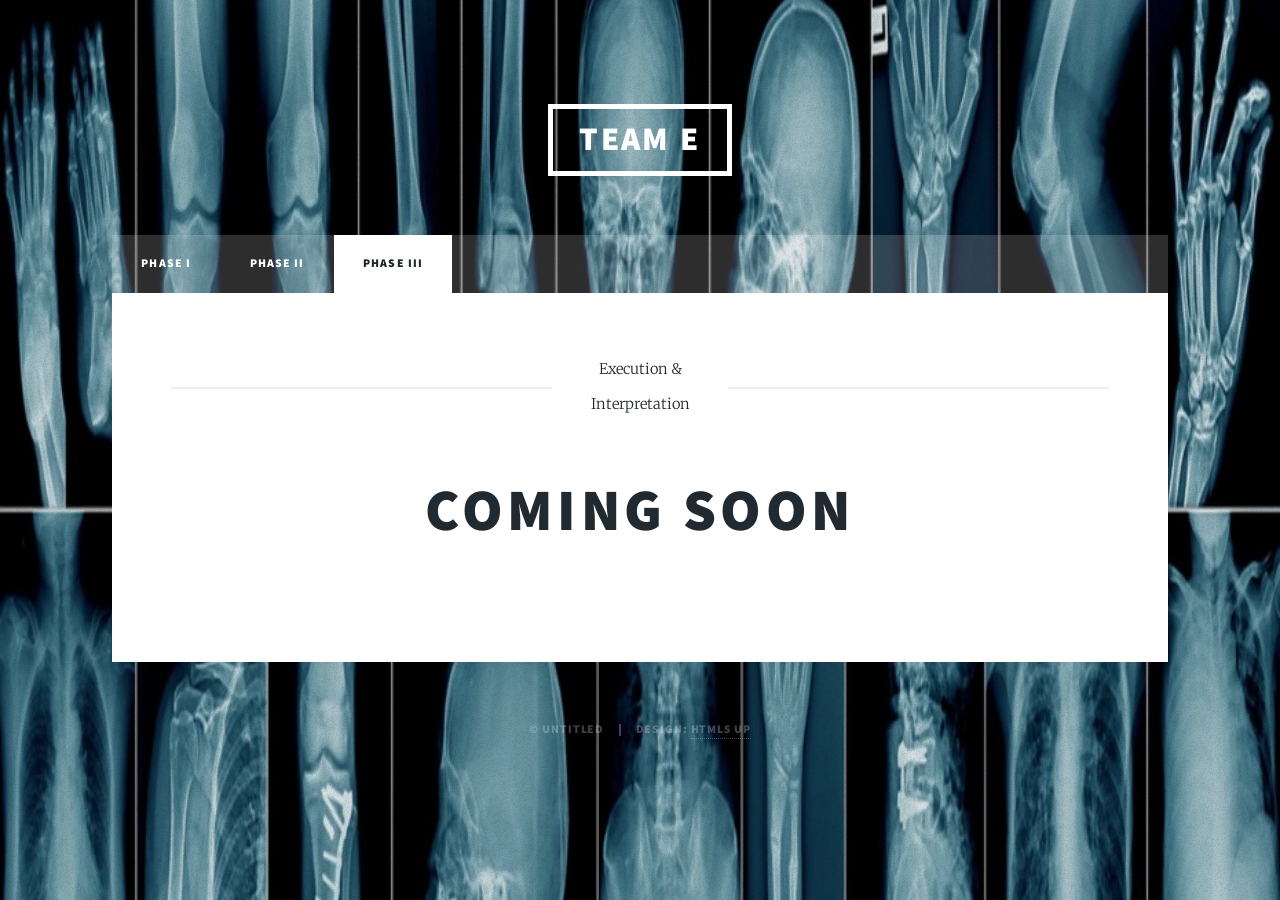
<file: generic copy.html>
<!DOCTYPE HTML>
<!--
	Massively by HTML5 UP
	html5up.net | @ajlkn
	Free for personal and commercial use under the CCA 3.0 license (html5up.net/license)
-->
<html>
	<head>
		<title>DS606 SP23 Team E</title>
		<meta charset="utf-8" />
		<meta name="viewport" content="width=device-width, initial-scale=1, user-scalable=no" />
		<link rel="stylesheet" href="assets/css/main.css" />
		<noscript><link rel="stylesheet" href="assets/css/noscript.css" /></noscript>
	</head>
	<body class="is-preload">

		<!-- Wrapper -->
			<div id="wrapper">

				<!-- Header -->
					<header id="header">
						<a href="index.html" class="logo">Team E</a>
					</header>

				<!-- Nav -->
					<nav id="nav">
						<ul class="links">
							<li><a href="index.html">Phase I</a></li>
							<li><a href="generic.html">Phase II</a></li>
							<li class="active"><a href="generic copy.html">Phase III</a></li>
						</ul>
						<!-- <ul class="icons">
							<li><a href="#" class="icon brands fa-twitter"><span class="label">Twitter</span></a></li>
							<li><a href="#" class="icon brands fa-facebook-f"><span class="label">Facebook</span></a></li>
							<li><a href="#" class="icon brands fa-instagram"><span class="label">Instagram</span></a></li>
							<li><a href="#" class="icon brands fa-github"><span class="label">GitHub</span></a></li>
						</ul> -->
					</nav>

				<!-- Main -->
					<div id="main">

						<!-- Post -->
							<section class="post">
								<header class="major">
									<span class="date">Execution & <br> Interpretation</span>

									<h2> Coming Soon</h2>

									<!-- <p>Aenean ornare velit lacus varius enim ullamcorper proin aliquam<br />
									facilisis ante sed etiam magna interdum congue. Lorem ipsum dolor<br />
									amet nullam sed etiam veroeros.</p> -->
								</header>
								<!-- <div class="image main"><img src="images/pic01.jpg" alt="" /></div>
								<p>Donec eget ex magna. Interdum et malesuada fames ac ante ipsum primis in faucibus. Pellentesque venenatis dolor imperdiet dolor mattis sagittis. Praesent rutrum sem diam, vitae egestas enim auctor sit amet. Pellentesque leo mauris, consectetur id ipsum sit amet, fergiat. Pellentesque in mi eu massa lacinia malesuada et a elit. Donec urna ex, lacinia in purus ac, pretium pulvinar mauris. Nunc lorem mauris, fringilla in aliquam at, euismod in lectus. Pellentesque habitant morbi tristique senectus et netus et malesuada fames ac turpis egestas. Curabitur sapien risus, commodo eget turpis at, elementum convallis enim turpis, lorem ipsum dolor sit amet nullam.</p>
								<p>Lorem ipsum dolor sit amet, consectetur adipiscing elit. Duis dapibus rutrum facilisis. Class aptent taciti sociosqu ad litora torquent per conubia nostra, per inceptos himenaeos. Etiam tristique libero eu nibh porttitor fermentum. Nullam venenatis erat id vehicula viverra. Nunc ultrices eros ut ultricies condimentum. Mauris risus lacus, blandit sit amet venenatis non, bibendum vitae dolor. Nunc lorem mauris, fringilla in aliquam at, euismod in lectus. Pellentesque habitant morbi tristique senectus et netus et malesuada fames ac turpis egestas. In non lorem sit amet elit placerat maximus. Pellentesque aliquam maximus risus. Donec eget ex magna. Interdum et malesuada fames ac ante ipsum primis in faucibus. Pellentesque venenatis dolor imperdiet dolor mattis sagittis. Praesent rutrum sem diam, vitae egestas enim auctor sit amet. Pellentesque leo mauris, consectetur id ipsum.</p> -->
							</section>

					</div>

				<!-- Footer -->
					<!-- <footer id="footer">
						<section>
							<form method="post" action="#">
								<div class="fields">
									<div class="field">
										<label for="name">Name</label>
										<input type="text" name="name" id="name" />
									</div>
									<div class="field">
										<label for="email">Email</label>
										<input type="text" name="email" id="email" />
									</div>
									<div class="field">
										<label for="message">Message</label>
										<textarea name="message" id="message" rows="3"></textarea>
									</div>
								</div>
								<ul class="actions">
									<li><input type="submit" value="Send Message" /></li>
								</ul>
							</form>
						</section>
						<section class="split contact">
							<section class="alt">
								<h3>Address</h3>
								<p>1234 Somewhere Road #87257<br />
								Nashville, TN 00000-0000</p>
							</section>
							<section>
								<h3>Phone</h3>
								<p><a href="#">(000) 000-0000</a></p>
							</section>
							<section>
								<h3>Email</h3>
								<p><a href="#">info@untitled.tld</a></p>
							</section>
							<section>
								<h3>Social</h3>
								<ul class="icons alt">
									<li><a href="#" class="icon brands alt fa-twitter"><span class="label">Twitter</span></a></li>
									<li><a href="#" class="icon brands alt fa-facebook-f"><span class="label">Facebook</span></a></li>
									<li><a href="#" class="icon brands alt fa-instagram"><span class="label">Instagram</span></a></li>
									<li><a href="#" class="icon brands alt fa-github"><span class="label">GitHub</span></a></li>
								</ul>
							</section>
						</section>
					</footer> -->

				<!-- Copyright -->
					<div id="copyright">
						<ul><li>&copy; Untitled</li><li>Design: <a href="https://html5up.net">HTML5 UP</a></li></ul>
					</div>

			</div>

		<!-- Scripts -->
			<script src="assets/js/jquery.min.js"></script>
			<script src="assets/js/jquery.scrollex.min.js"></script>
			<script src="assets/js/jquery.scrolly.min.js"></script>
			<script src="assets/js/browser.min.js"></script>
			<script src="assets/js/breakpoints.min.js"></script>
			<script src="assets/js/util.js"></script>
			<script src="assets/js/main.js"></script>

	</body>
</html>
</file>
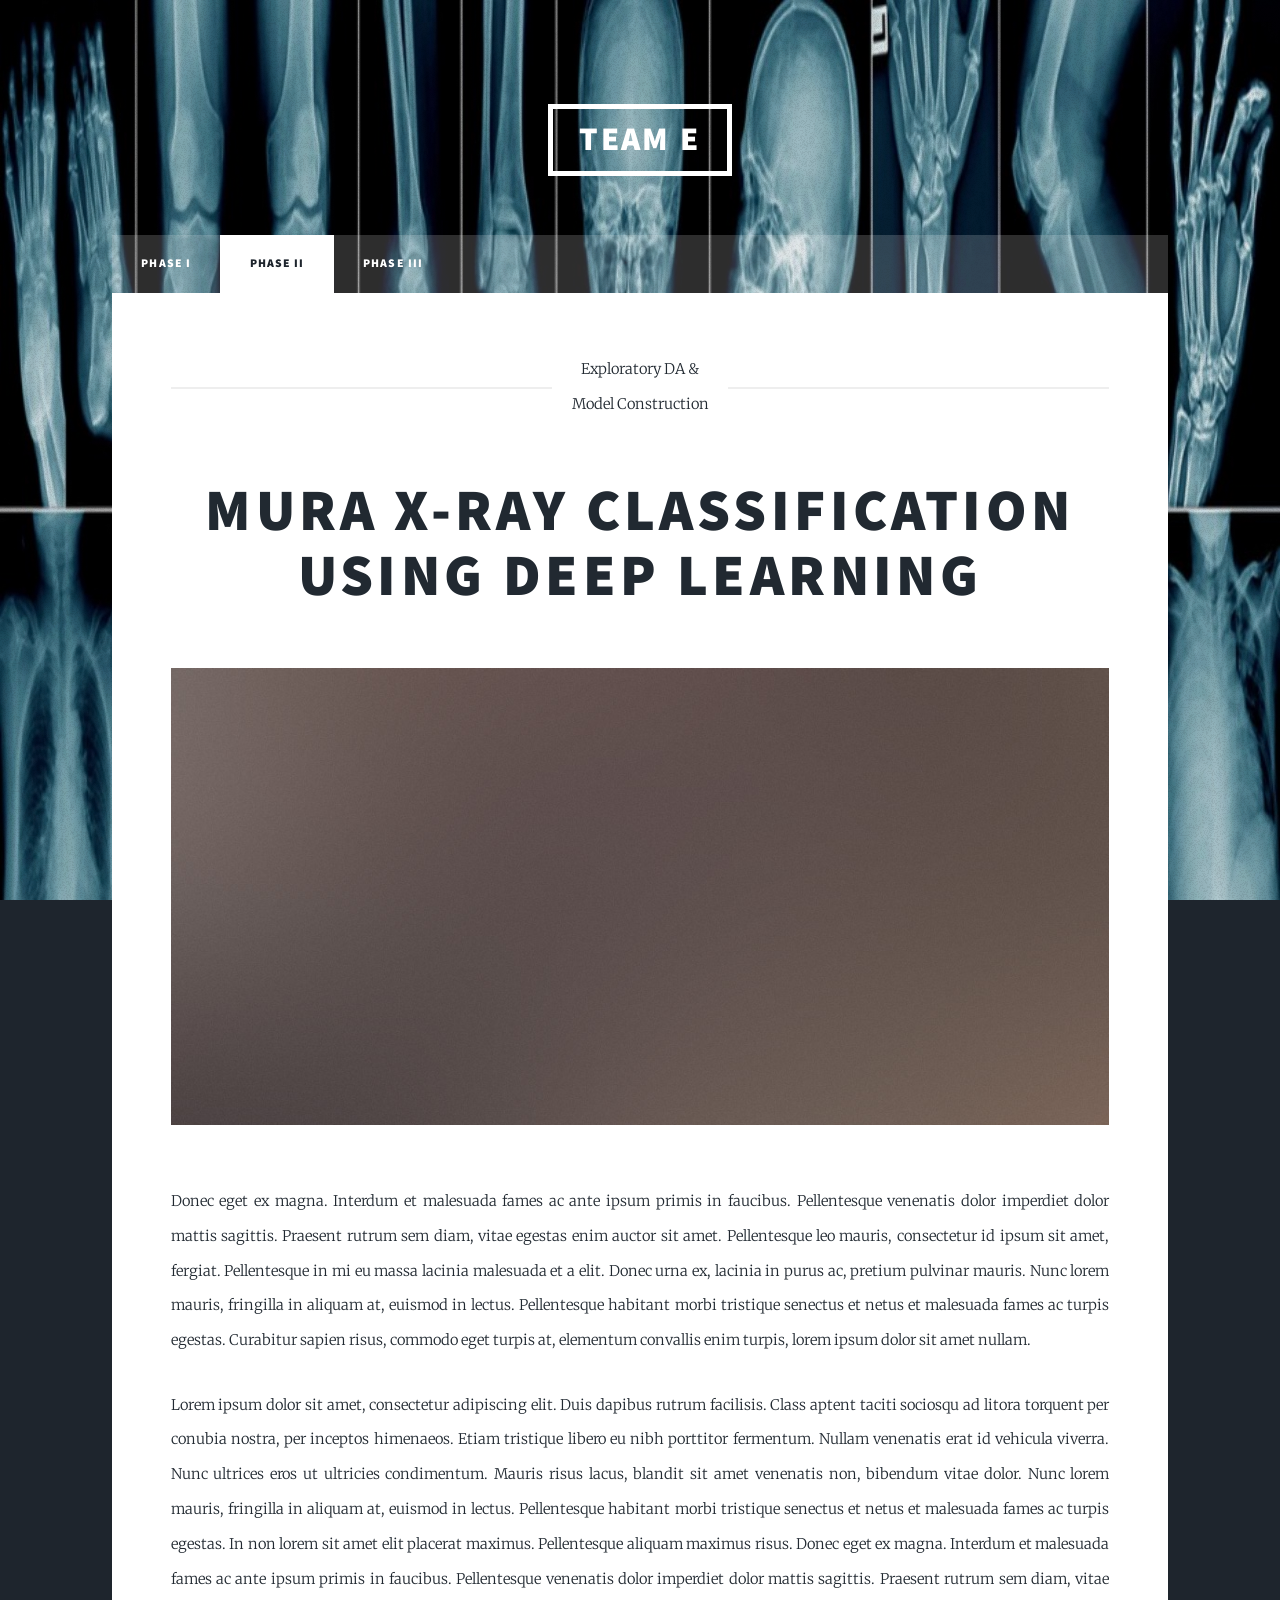
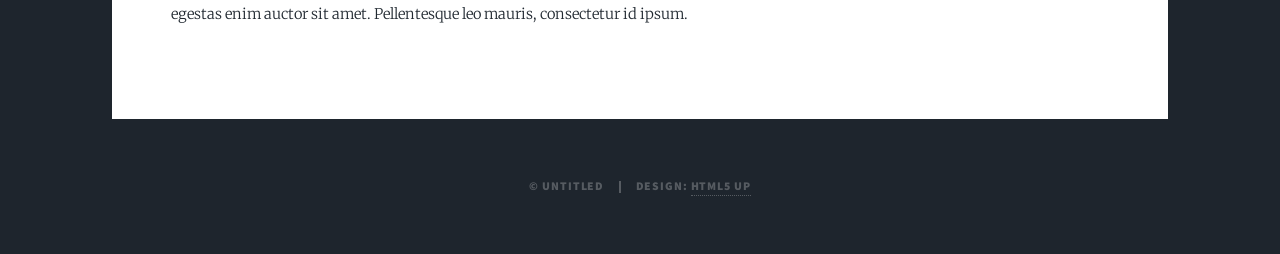
<file: generic.html>
<!DOCTYPE HTML>
<!--
	Massively by HTML5 UP
	html5up.net | @ajlkn
	Free for personal and commercial use under the CCA 3.0 license (html5up.net/license)
-->
<html>
	<head>
		<title>DS606 SP23 Team E</title>
		<meta charset="utf-8" />
		<meta name="viewport" content="width=device-width, initial-scale=1, user-scalable=no" />
		<link rel="stylesheet" href="assets/css/main.css" />
		<noscript><link rel="stylesheet" href="assets/css/noscript.css" /></noscript>
	</head>
	<body class="is-preload">

		<!-- Wrapper -->
			<div id="wrapper">

				<!-- Header -->
					<header id="header">
						<a href="index.html" class="logo">Team E</a>
					</header>

				<!-- Nav -->
					<nav id="nav">
						<ul class="links">
							<li><a href="index.html">Phase I</a></li>
							<li class="active"><a href="generic.html">Phase II</a></li>
							<li><a href="generic copy.html">Phase III</a></li>
						</ul>
						<!-- <ul class="icons">
							<li><a href="#" class="icon brands fa-twitter"><span class="label">Twitter</span></a></li>
							<li><a href="#" class="icon brands fa-facebook-f"><span class="label">Facebook</span></a></li>
							<li><a href="#" class="icon brands fa-instagram"><span class="label">Instagram</span></a></li>
							<li><a href="#" class="icon brands fa-github"><span class="label">GitHub</span></a></li>
						</ul> -->
					</nav>

				<!-- Main -->
					<div id="main">

						<!-- Post -->
							<section class="post">
								<header class="major">
									<span class="date">Exploratory DA & <br> Model Construction</span>

									<h2> MURA X-Ray Classification Using Deep Learning</h2>

									<!-- <p>Aenean ornare velit lacus varius enim ullamcorper proin aliquam<br />
									facilisis ante sed etiam magna interdum congue. Lorem ipsum dolor<br />
									amet nullam sed etiam veroeros.</p> -->
								</header>
								<div class="image main"><img src="images/pic01.jpg" alt="" /></div>
								<p>Donec eget ex magna. Interdum et malesuada fames ac ante ipsum primis in faucibus. Pellentesque venenatis dolor imperdiet dolor mattis sagittis. Praesent rutrum sem diam, vitae egestas enim auctor sit amet. Pellentesque leo mauris, consectetur id ipsum sit amet, fergiat. Pellentesque in mi eu massa lacinia malesuada et a elit. Donec urna ex, lacinia in purus ac, pretium pulvinar mauris. Nunc lorem mauris, fringilla in aliquam at, euismod in lectus. Pellentesque habitant morbi tristique senectus et netus et malesuada fames ac turpis egestas. Curabitur sapien risus, commodo eget turpis at, elementum convallis enim turpis, lorem ipsum dolor sit amet nullam.</p>
								<p>Lorem ipsum dolor sit amet, consectetur adipiscing elit. Duis dapibus rutrum facilisis. Class aptent taciti sociosqu ad litora torquent per conubia nostra, per inceptos himenaeos. Etiam tristique libero eu nibh porttitor fermentum. Nullam venenatis erat id vehicula viverra. Nunc ultrices eros ut ultricies condimentum. Mauris risus lacus, blandit sit amet venenatis non, bibendum vitae dolor. Nunc lorem mauris, fringilla in aliquam at, euismod in lectus. Pellentesque habitant morbi tristique senectus et netus et malesuada fames ac turpis egestas. In non lorem sit amet elit placerat maximus. Pellentesque aliquam maximus risus. Donec eget ex magna. Interdum et malesuada fames ac ante ipsum primis in faucibus. Pellentesque venenatis dolor imperdiet dolor mattis sagittis. Praesent rutrum sem diam, vitae egestas enim auctor sit amet. Pellentesque leo mauris, consectetur id ipsum.</p>
							</section>

					</div>

				<!-- Footer -->
					<!-- <footer id="footer">
						<section>
							<form method="post" action="#">
								<div class="fields">
									<div class="field">
										<label for="name">Name</label>
										<input type="text" name="name" id="name" />
									</div>
									<div class="field">
										<label for="email">Email</label>
										<input type="text" name="email" id="email" />
									</div>
									<div class="field">
										<label for="message">Message</label>
										<textarea name="message" id="message" rows="3"></textarea>
									</div>
								</div>
								<ul class="actions">
									<li><input type="submit" value="Send Message" /></li>
								</ul>
							</form>
						</section>
						<section class="split contact">
							<section class="alt">
								<h3>Address</h3>
								<p>1234 Somewhere Road #87257<br />
								Nashville, TN 00000-0000</p>
							</section>
							<section>
								<h3>Phone</h3>
								<p><a href="#">(000) 000-0000</a></p>
							</section>
							<section>
								<h3>Email</h3>
								<p><a href="#">info@untitled.tld</a></p>
							</section>
							<section>
								<h3>Social</h3>
								<ul class="icons alt">
									<li><a href="#" class="icon brands alt fa-twitter"><span class="label">Twitter</span></a></li>
									<li><a href="#" class="icon brands alt fa-facebook-f"><span class="label">Facebook</span></a></li>
									<li><a href="#" class="icon brands alt fa-instagram"><span class="label">Instagram</span></a></li>
									<li><a href="#" class="icon brands alt fa-github"><span class="label">GitHub</span></a></li>
								</ul>
							</section>
						</section>
					</footer> -->

				<!-- Copyright -->
					<div id="copyright">
						<ul><li>&copy; Untitled</li><li>Design: <a href="https://html5up.net">HTML5 UP</a></li></ul>
					</div>

			</div>

		<!-- Scripts -->
			<script src="assets/js/jquery.min.js"></script>
			<script src="assets/js/jquery.scrollex.min.js"></script>
			<script src="assets/js/jquery.scrolly.min.js"></script>
			<script src="assets/js/browser.min.js"></script>
			<script src="assets/js/breakpoints.min.js"></script>
			<script src="assets/js/util.js"></script>
			<script src="assets/js/main.js"></script>

	</body>
</html>
</file>
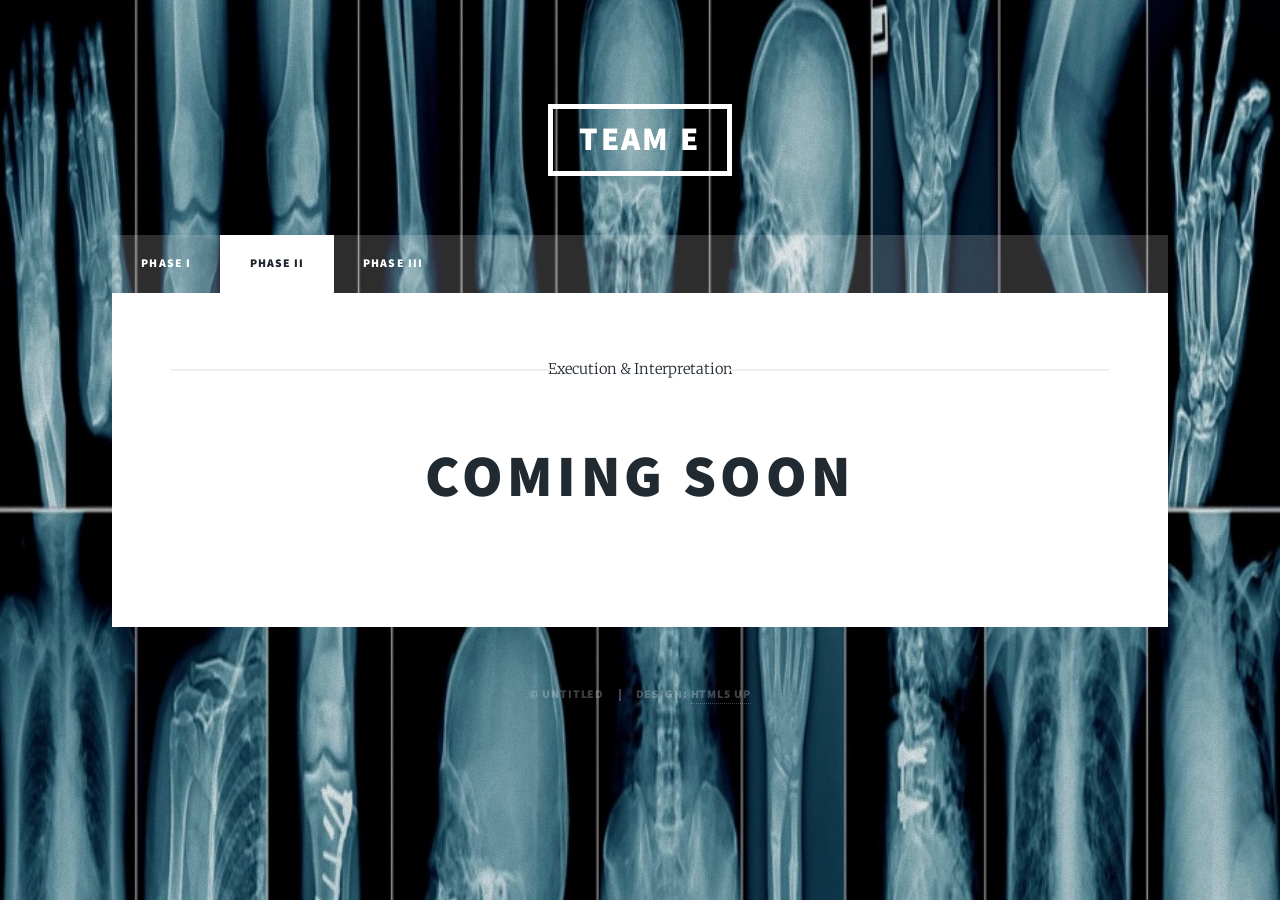
<file: generic_v2.html>
<!DOCTYPE HTML>
<!--
	Massively by HTML5 UP
	html5up.net | @ajlkn
	Free for personal and commercial use under the CCA 3.0 license (html5up.net/license)
-->
<html>
	<head>
		<title>Generic Page - Massively by HTML5 UP</title>
		<meta charset="utf-8" />
		<meta name="viewport" content="width=device-width, initial-scale=1, user-scalable=no" />
		<link rel="stylesheet" href="assets/css/main.css" />
		<noscript><link rel="stylesheet" href="assets/css/noscript.css" /></noscript>
	</head>
	<body class="is-preload">

		<!-- Wrapper -->
			<div id="wrapper">

				<!-- Header -->
					<header id="header">
						<a href="index.html" class="logo">Team E</a>
					</header>

				<!-- Nav -->
					<nav id="nav">
						<ul class="links">
							<li><a href="index.html">Phase I</a></li>
							<li class="active"><a href="generic.html">Phase II</a></li>
							<li><a href="generic_v2.html">Phase III</a></li>
						</ul>
						<!-- <ul class="icons">
							<li><a href="#" class="icon brands fa-twitter"><span class="label">Twitter</span></a></li>
							<li><a href="#" class="icon brands fa-facebook-f"><span class="label">Facebook</span></a></li>
							<li><a href="#" class="icon brands fa-instagram"><span class="label">Instagram</span></a></li>
							<li><a href="#" class="icon brands fa-github"><span class="label">GitHub</span></a></li>
						</ul> -->
					</nav>

				<!-- Main -->
					<div id="main">

						<!-- Post -->
							<section class="post">
								<header class="major">
									<span class="date">Execution & Interpretation</span>

									<h2> Coming Soon</h2>

									<!-- <p>Aenean ornare velit lacus varius enim ullamcorper proin aliquam<br />
									facilisis ante sed etiam magna interdum congue. Lorem ipsum dolor<br />
									amet nullam sed etiam veroeros.</p> -->
								</header>
								<!-- <div class="image main"><img src="images/pic01.jpg" alt="" /></div>
								<p>Donec eget ex magna. Interdum et malesuada fames ac ante ipsum primis in faucibus. Pellentesque venenatis dolor imperdiet dolor mattis sagittis. Praesent rutrum sem diam, vitae egestas enim auctor sit amet. Pellentesque leo mauris, consectetur id ipsum sit amet, fergiat. Pellentesque in mi eu massa lacinia malesuada et a elit. Donec urna ex, lacinia in purus ac, pretium pulvinar mauris. Nunc lorem mauris, fringilla in aliquam at, euismod in lectus. Pellentesque habitant morbi tristique senectus et netus et malesuada fames ac turpis egestas. Curabitur sapien risus, commodo eget turpis at, elementum convallis enim turpis, lorem ipsum dolor sit amet nullam.</p>
								<p>Lorem ipsum dolor sit amet, consectetur adipiscing elit. Duis dapibus rutrum facilisis. Class aptent taciti sociosqu ad litora torquent per conubia nostra, per inceptos himenaeos. Etiam tristique libero eu nibh porttitor fermentum. Nullam venenatis erat id vehicula viverra. Nunc ultrices eros ut ultricies condimentum. Mauris risus lacus, blandit sit amet venenatis non, bibendum vitae dolor. Nunc lorem mauris, fringilla in aliquam at, euismod in lectus. Pellentesque habitant morbi tristique senectus et netus et malesuada fames ac turpis egestas. In non lorem sit amet elit placerat maximus. Pellentesque aliquam maximus risus. Donec eget ex magna. Interdum et malesuada fames ac ante ipsum primis in faucibus. Pellentesque venenatis dolor imperdiet dolor mattis sagittis. Praesent rutrum sem diam, vitae egestas enim auctor sit amet. Pellentesque leo mauris, consectetur id ipsum.</p> -->
							</section>

					</div>

				<!-- Footer -->
					<!-- <footer id="footer">
						<section>
							<form method="post" action="#">
								<div class="fields">
									<div class="field">
										<label for="name">Name</label>
										<input type="text" name="name" id="name" />
									</div>
									<div class="field">
										<label for="email">Email</label>
										<input type="text" name="email" id="email" />
									</div>
									<div class="field">
										<label for="message">Message</label>
										<textarea name="message" id="message" rows="3"></textarea>
									</div>
								</div>
								<ul class="actions">
									<li><input type="submit" value="Send Message" /></li>
								</ul>
							</form>
						</section>
						<section class="split contact">
							<section class="alt">
								<h3>Address</h3>
								<p>1234 Somewhere Road #87257<br />
								Nashville, TN 00000-0000</p>
							</section>
							<section>
								<h3>Phone</h3>
								<p><a href="#">(000) 000-0000</a></p>
							</section>
							<section>
								<h3>Email</h3>
								<p><a href="#">info@untitled.tld</a></p>
							</section>
							<section>
								<h3>Social</h3>
								<ul class="icons alt">
									<li><a href="#" class="icon brands alt fa-twitter"><span class="label">Twitter</span></a></li>
									<li><a href="#" class="icon brands alt fa-facebook-f"><span class="label">Facebook</span></a></li>
									<li><a href="#" class="icon brands alt fa-instagram"><span class="label">Instagram</span></a></li>
									<li><a href="#" class="icon brands alt fa-github"><span class="label">GitHub</span></a></li>
								</ul>
							</section>
						</section>
					</footer> -->

				<!-- Copyright -->
					<div id="copyright">
						<ul><li>&copy; Untitled</li><li>Design: <a href="https://html5up.net">HTML5 UP</a></li></ul>
					</div>

			</div>

		<!-- Scripts -->
			<script src="assets/js/jquery.min.js"></script>
			<script src="assets/js/jquery.scrollex.min.js"></script>
			<script src="assets/js/jquery.scrolly.min.js"></script>
			<script src="assets/js/browser.min.js"></script>
			<script src="assets/js/breakpoints.min.js"></script>
			<script src="assets/js/util.js"></script>
			<script src="assets/js/main.js"></script>

	</body>
</html>
</file>
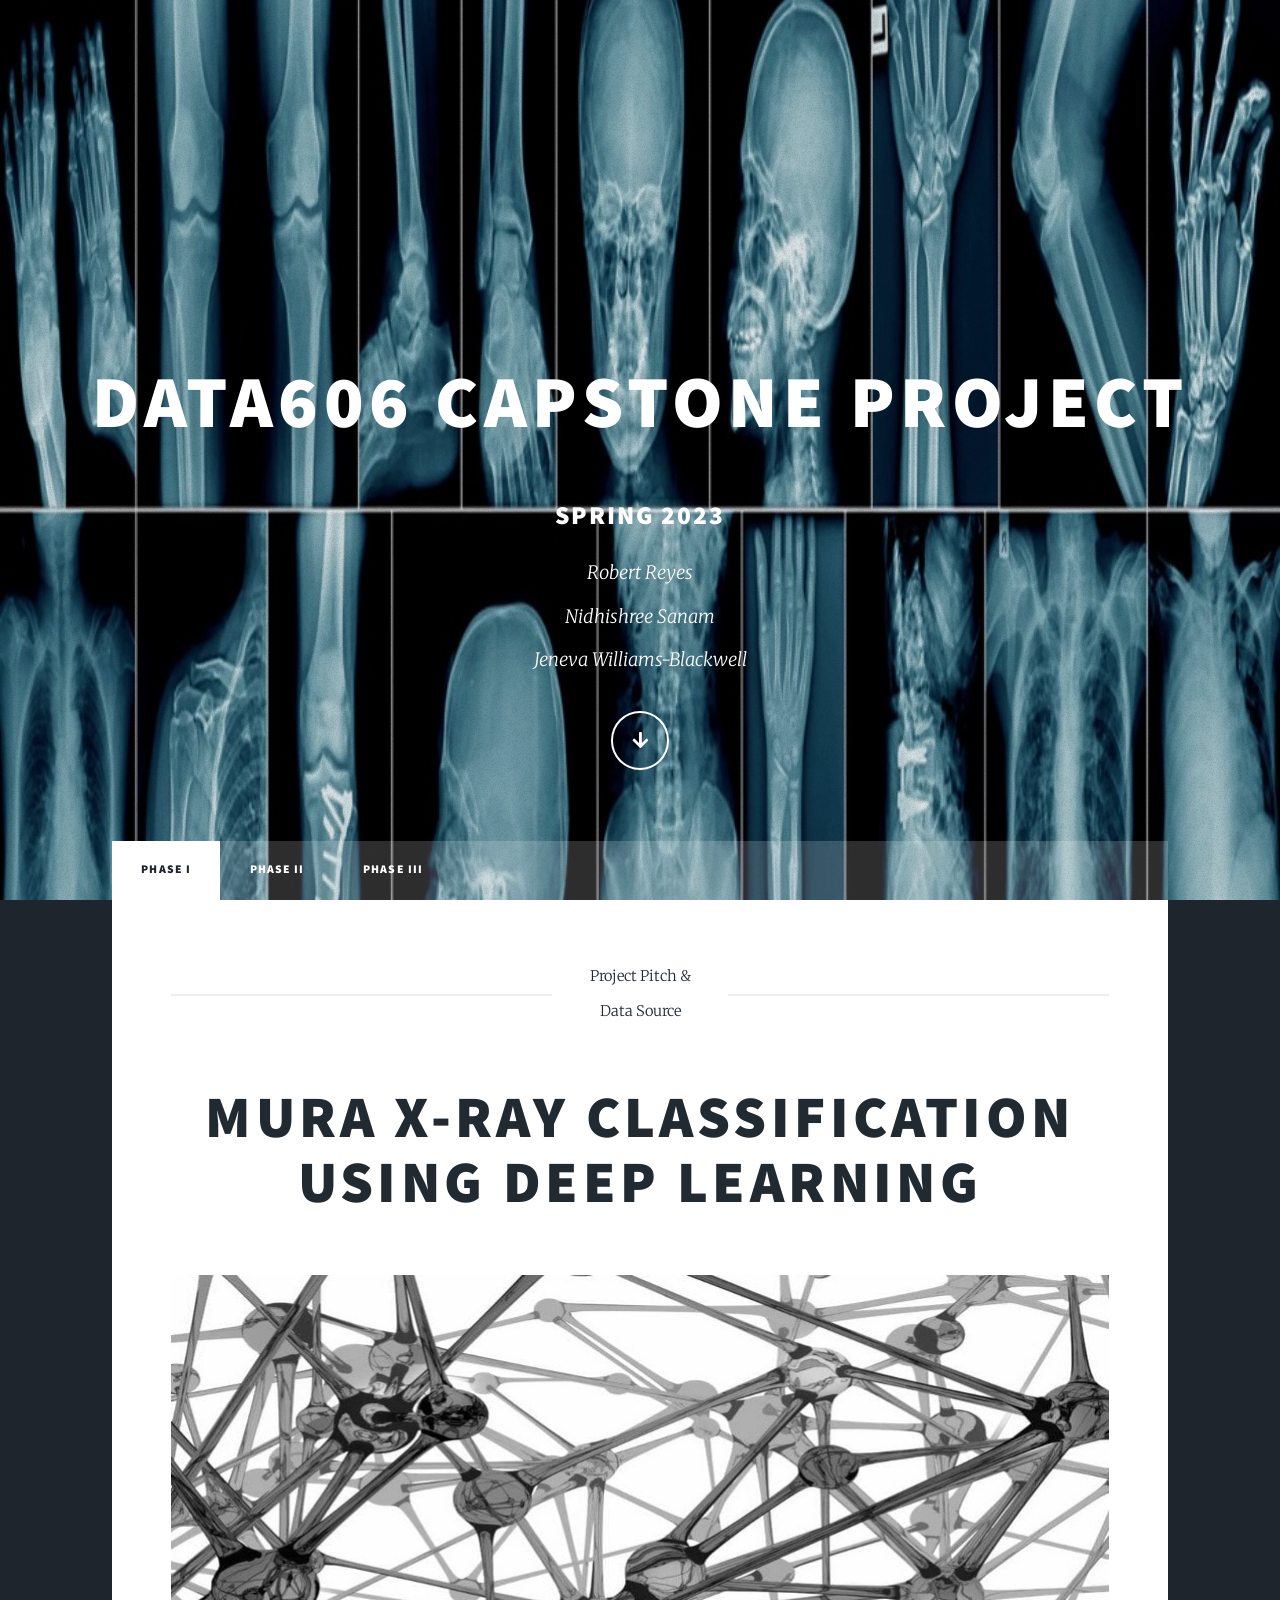
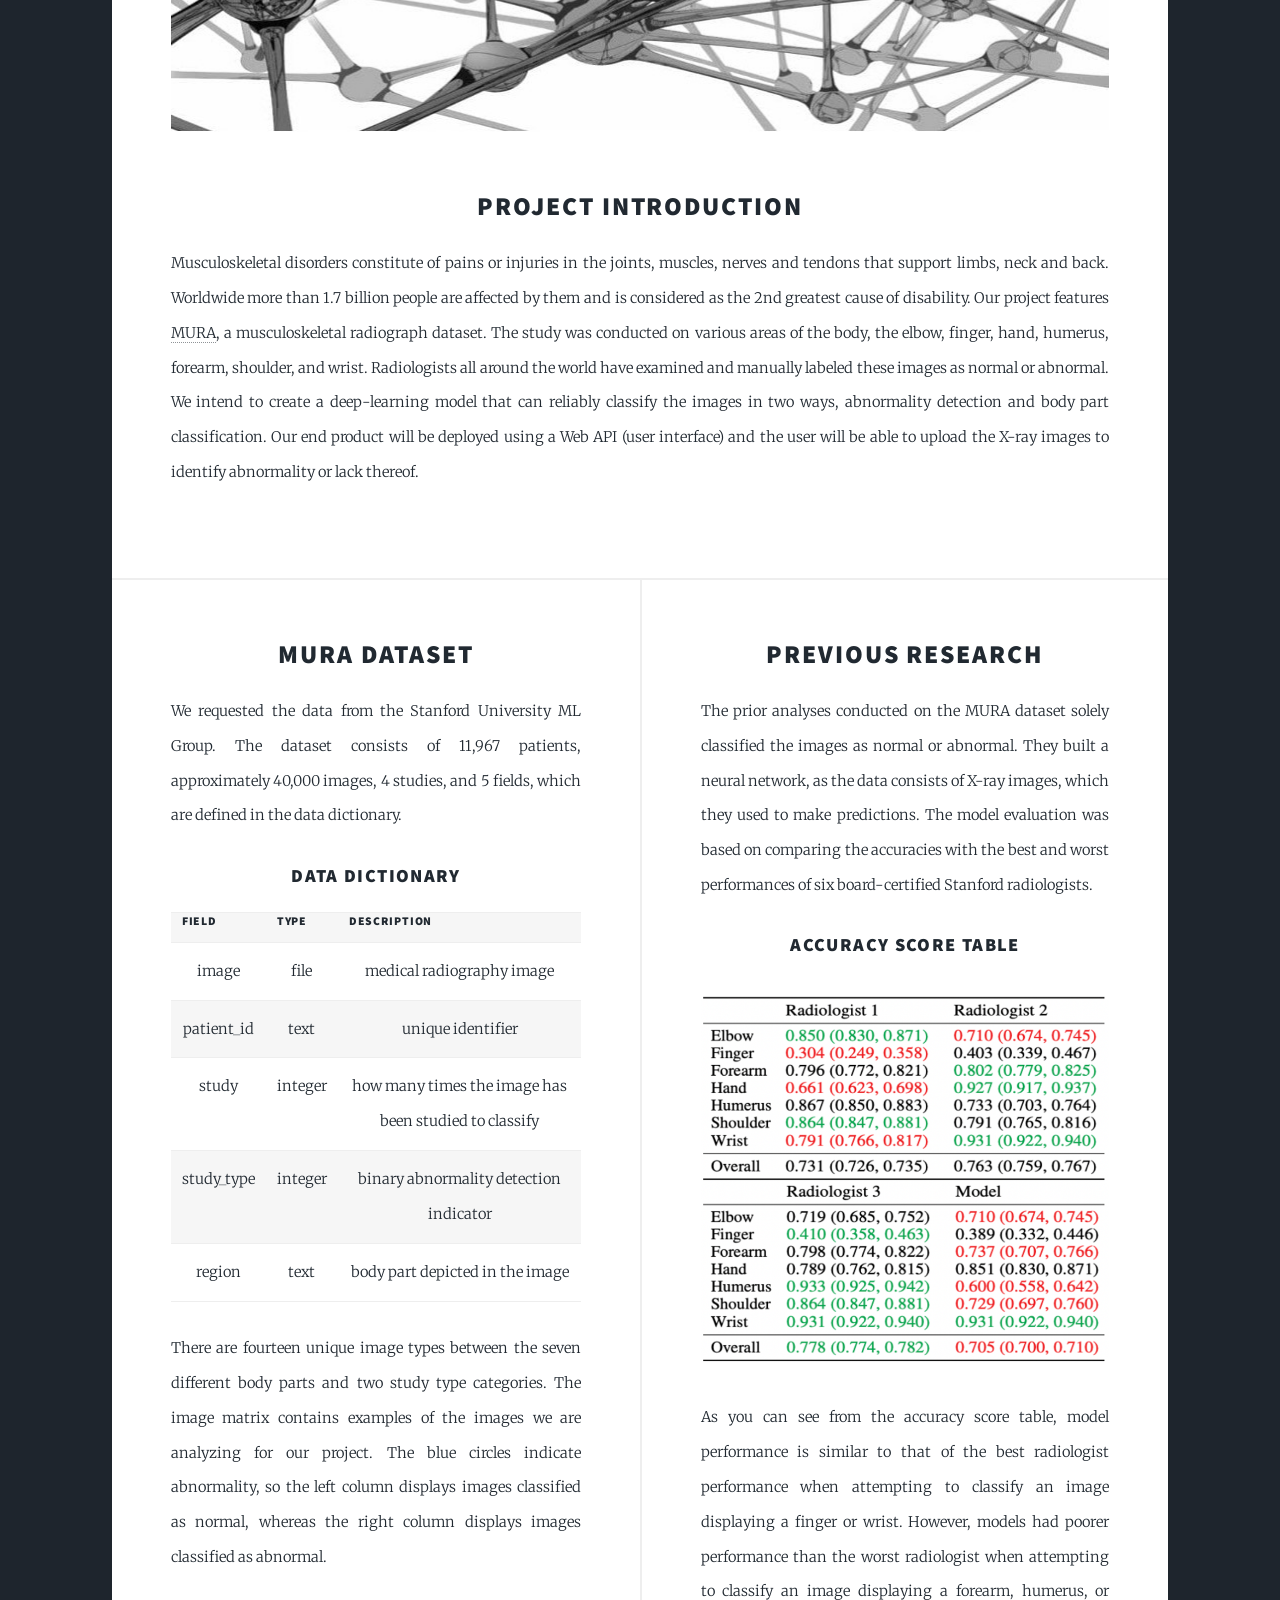
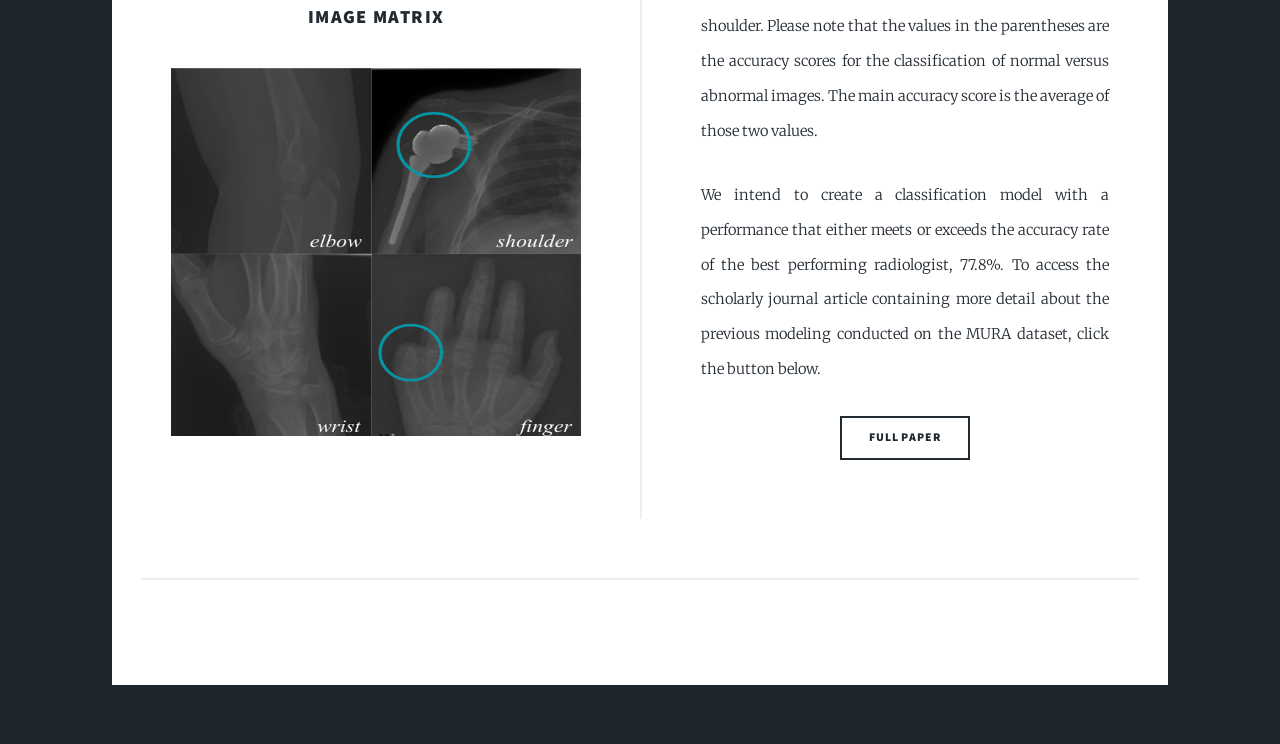
<file: phase_i.html>
<!DOCTYPE HTML>
<!--
	Massively by HTML5 UP
	html5up.net | @ajlkn
	Free for personal and commercial use under the CCA 3.0 license (html5up.net/license)
-->
<html>
	<head>
		<title>DS606 SP23 Team E</title>
		<meta charset="utf-8" />
		<meta name="viewport" content="width=device-width, initial-scale=1, user-scalable=no" />
		<link rel="stylesheet" href="assets/css/main.css" />
		<noscript><link rel="stylesheet" href="assets/css/noscript.css" /></noscript>
	</head>
	<body class="is-preload">

		<!-- Wrapper -->
			<div id="wrapper" class="fade-in">

				<!-- Intro -->
					<div id="intro">
						<h1>DATA606 Capstone Project<h1>
						<h2>Spring 2023</h2> 
						<!-- <h1>DATA606 Capstone Project<br />
						Spring 2023</h1> -->
						<!-- <p>A free, fully responsive HTML5 + CSS3 site template designed by <a href="https://twitter.com/ajlkn">@ajlkn</a> for <a href="https://html5up.net">HTML5 UP</a><br />
						and released for free under the <a href="https://html5up.net/license">Creative Commons license</a>.</p> -->
						<p>Robert Reyes<br> Nidhishree Sanam<br> Jeneva Williams-Blackwell</p>
						<ul class="actions">
							<li><a href="#header" class="button icon solid solo fa-arrow-down scrolly">Continue</a></li>
						</ul>
					</div>

				<!-- Header -->
					<header id="header">
						<a href="index.html" class="logo">Team E</a>
					</header>

				<!-- Nav -->
					<nav id="nav">
						<ul class="links">
							<li class="active"><a href="phase_i.html">Phase I</a></li>
							<li><a href="phase_ii.html">Phase II</a></li>
							<li><a href="phase_iii.html">Phase III</a></li>
						</ul>
						<!-- <ul class="icons">
							<li><a href="#" class="icon brands fa-twitter"><span class="label">Twitter</span></a></li>
							<li><a href="#" class="icon brands fa-facebook-f"><span class="label">Facebook</span></a></li>
							<li><a href="#" class="icon brands fa-instagram"><span class="label">Instagram</span></a></li>
							<li><a href="#" class="icon brands fa-github"><span class="label">GitHub</span></a></li>
						</ul> -->
					</nav>

				<!-- Main -->
					<div id="main">

						<!-- Featured Post -->
							<article class="post featured">
								<header class="major">
									<span class="date">Project Pitch & <br> Data Source</span>
	
									<h2 id = "top"> MURA X-Ray Classification Using Deep Learning</h2>
									
								</header>
								<a href="#" class="image main"><img src="images/nn2.jpg" alt="" /></a>

								<h2><center>Project Introduction</center></h2> 

								<!-- <div>
								<h3><a href="#intro">Introduction</a></h3>
								<h3><a href="#research">Research</a></h3>
								<h3><a href="#data">Dataset</a></h3>
								</div>
							
								<h3 id="intro"><center></center>Introduction</center></h3> -->

								<p>Musculoskeletal disorders constitute of pains or injuries in the joints, muscles, nerves and tendons that support limbs, neck and back. 
									Worldwide more than 1.7 billion people are affected by them and is considered as the 2nd greatest cause of disability. 
									Our project features <a href="https://stanfordmlgroup.github.io/competitions/mura/">MURA</a>, a musculoskeletal radiograph dataset.
									The study was conducted on various areas of the body, the elbow, finger, hand, humerus, forearm, shoulder, and wrist.
									Radiologists all around the world have examined and manually labeled these images as normal or abnormal.
									We intend to create a deep-learning model that can reliably classify the images in two ways, abnormality detection and body part classification.
									Our end product will be deployed using a Web API (user interface) and the user will be able to upload the X-ray images to identify abnormality or lack thereof.
								</p> 
								
								<!-- <h3 id="research"><center>Research</center></h3>

								<p>Outline the research done using Stanford ML Group.</p>

								<ul class="actions special">
									<li><a href="https://arxiv.org/pdf/1712.06957.pdf" target="_blank" class="button small">Full Paper</a></li>
								</ul>

								<h3 id="data"><center>Dataset</center></h3>
								
								<p>Include the details of the dataset here.</p>

								<ul>
									<li><left>11,967 patients</left></li>
									<li><left>40K images</left></li>
									<li><left>4 studies</left></li>
									<li<left>5 fields</left></li>						
								</ul> -->

							</article>
							<!-- <div>
								<header> -->
									<!-- <span class="date">April 24, 2017</span> -->
									<!-- <h2><a href="#">Literature Review</a></h2>
								</header>
								<p>Previously, the analysis was conducted on the MURA dataset to classify the images as normal or abnormal. 
									They have built a neural network, as the data consists of X-ray images using which predictions were made. 
									The model evaluation was based on comparing the accuracies with the best and worst radiologists' performances. 
									On the forearm, humerus, and shoulder, models were performing lower than the worst radiologist.</p>
								<a href="#" class="image fit"><img src="images/rscores.png" alt="" /></a>
								<p>Donec eget ex magna. Interdum et malesuada fames ac ante ipsum primis in faucibus. Pellentesque venenatis dolor imperdiet dolor mattis sagittis magna etiam.</p>
								<ul class="actions special">
									<li><a href="https://arxiv.org/pdf/1712.06957.pdf" target="_blank" class="button">Full Paper</a></li>
								</div> -->
						<!-- Posts -->
							<section class="posts">
								<article>
									<header>
										<!-- <span class="date">April 22, 2017</span> -->
										<h2><a href="#">MURA Dataset</a></h2>
									</header>
									<p>We requested the data from the Stanford University ML Group. 
										The dataset consists of 11,967 patients, approximately 40,000 images, 4 studies, and 5 fields, 
					     				which are defined in the data dictionary. </p>
										
										<h3> Data Dictionary</h3>
										<table>
											<tr>
											  <th>Field</th>
											  <th>Type</th>
											  <th>Description</th>
											</tr>
											<tr>
											  <td>image</td>
											  <td>file</td>
											  <td>medical radiography image</td>
											</tr>
											<tr>
											  <td>patient_id</td>
											  <td>text</td>
											  <td>unique identifier</td>
											</tr>
											<tr>
											  <td>study</td>
											  <td>integer</td>
											  <td>how many times the image has been studied to classify</td>
											</tr>
											<tr>
											  <td>study_type</td>
											  <td>integer</td>
											  <td>binary abnormality detection indicator</td>
											</tr>
											<tr>
											  <td>region</td>
											  <td>text</td>
											  <td>body part depicted in the image</td>
											</tr>
										  </table>

								    <p> There are fourteen unique image types between the seven different body parts and two study type categories.
										The image matrix contains examples of the images we are analyzing for our project. 
										The blue circles indicate abnormality, so the left column displays images classified as normal, 
										whereas the right column displays images classified as abnormal. </p>

									<h3>Image Matrix</h3>

									<a href="#" class="image fit"><img src="images/bpics.png" alt="" /></a>
								
									<!-- <p>The left column displays images classifed as normal, whereas the right column displays images classified as abnormal. </p> -->
									<!-- <ul class="actions special">
										<li><a href="#" class="button">Raw Data</a></li>
									</ul> -->
								</article>
								<article>
									<header>
										<!-- <span class="date">April 24, 2017</span> -->
										<h2><a href="#">Previous Research</a></h2>
									</header>
									<p>The prior analyses conducted on the MURA dataset solely classified the images as normal or abnormal. 
										They built a neural network, as the data consists of X-ray images, which they used to make predictions. 
										The model evaluation was based on comparing the accuracies with the best and worst performances of six 
										board-certified Stanford radiologists. 
										<!-- You can check out the full paper <a href = "https://arxiv.org/pdf/1712.06957.pdf" target="_blank">here</a>. -->
									</p>
									
									<h3>Accuracy Score Table</h3>
									<a href="#" class="image fit"><img src="images/rscores.png" alt="" /></a>

									<p>As you can see from the accuracy score table, model performance 
										is similar to that of the best radiologist performance when attempting to classify an image displaying a 
										finger or wrist. However, models had poorer performance than the worst radiologist when attempting to classify 
										an image displaying a forearm, humerus, or shoulder. Please note that the values in the parentheses are the accuracy scores for the classification of normal versus abnormal images. 
										The main accuracy score is the average of those two values. </p>

									<!-- <p>Please note that the values in the parentheses are the accuracy scores for the classification of normal versus abnormal images. 
										The main accuracy score is the average of those two values. 
									</p> -->

									<p> We intend to create a classification model with a performance that either meets or exceeds the accuracy rate 
										of the best performing radiologist, 77.8%. To access the scholarly journal article containing more detail about the 
										previous modeling conducted on the MURA dataset, click the button below. </p>

									<!-- <p> A link to the journal article containing the specifics about the previous analysis conducted is below. </p> -->

									<ul class="actions special">
										<li><a href="https://arxiv.org/pdf/1712.06957.pdf" target="_blank" class="button">Full Paper</a></li>
									</ul>
								</article>
								<!-- <article>
									<header>
										<span class="date">April 18, 2017</span>
										<h2><a href="#">Ante mattis<br />
										interdum dolor</a></h2>
									</header>
									<a href="#" class="image fit"><img src="images/pic04.jpg" alt="" /></a>
									<p>Donec eget ex magna. Interdum et malesuada fames ac ante ipsum primis in faucibus. Pellentesque venenatis dolor imperdiet dolor mattis sagittis magna etiam.</p>
									<ul class="actions special">
										<li><a href="#" class="button">Full Story</a></li>
									</ul>
								</article>
								<article>
									<header>
										<span class="date">April 14, 2017</span>
										<h2><a href="#">Tempus sed<br />
										nulla imperdiet</a></h2>
									</header>
									<a href="#" class="image fit"><img src="images/pic05.jpg" alt="" /></a>
									<p>Donec eget ex magna. Interdum et malesuada fames ac ante ipsum primis in faucibus. Pellentesque venenatis dolor imperdiet dolor mattis sagittis magna etiam.</p>
									<ul class="actions special">
										<li><a href="#" class="button">Full Story</a></li>
									</ul>
								</article>
								<article>
									<header>
										<span class="date">April 11, 2017</span>
										<h2><a href="#">Odio magna<br />
										sed consectetur</a></h2>
									</header>
									<a href="#" class="image fit"><img src="images/pic06.jpg" alt="" /></a>
									<p>Donec eget ex magna. Interdum et malesuada fames ac ante ipsum primis in faucibus. Pellentesque venenatis dolor imperdiet dolor mattis sagittis magna etiam.</p>
									<ul class="actions special">
										<li><a href="#" class="button">Full Story</a></li>
									</ul>
								</article>
								<article>
									<header>
										<span class="date">April 7, 2017</span>
										<h2><a href="#">Augue lorem<br />
										primis vestibulum</a></h2>
									</header>
									<a href="#" class="image fit"><img src="images/pic07.jpg" alt="" /></a>
									<p>Donec eget ex magna. Interdum et malesuada fames ac ante ipsum primis in faucibus. Pellentesque venenatis dolor imperdiet dolor mattis sagittis magna etiam.</p>
									<ul class="actions special">
										<li><a href="#" class="button">Full Story</a></li>
									</ul>
								</article> -->
							</section>

						<!-- Footer -->
							<!-- <footer>
								<div class="pagination"> -->
									<!--<a href="#" class="previous">Prev</a>-->
									<!-- <a href="#" class="page active">1</a>
									<a href="#" class="page">2</a>
									<a href="#" class="page">3</a>
									<span class="extra">&hellip;</span>
									<a href="#" class="page">8</a>
									<a href="#" class="page">9</a>
									<a href="#" class="page">10</a>
									<a href="#" class="next">Next</a>
								</div>
							</footer>

					</div> -->

				<!-- Footer -->
					<!-- <footer id="footer">
						<section>
							<form method="post" action="#">
								<div class="fields">
									<div class="field">
										<label for="name">Name</label>
										<input type="text" name="name" id="name" />
									</div>
									<div class="field">
										<label for="email">Email</label>
										<input type="text" name="email" id="email" />
									</div>
									<div class="field">
										<label for="message">Message</label>
										<textarea name="message" id="message" rows="3"></textarea>
									</div>
								</div>
								<ul class="actions">
									<li><input type="submit" value="Send Message" /></li>
								</ul>
							</form>
						</section>
						<section class="split contact">
							<section class="alt">
								<h3>Address</h3>
								<p>1234 Somewhere Road #87257<br />
								Nashville, TN 00000-0000</p>
							</section>
							<section>
								<h3>Phone</h3>
								<p><a href="#">(000) 000-0000</a></p>
							</section>
							<section>
								<h3>Email</h3>
								<p><a href="#">info@untitled.tld</a></p>
							</section>
							<section>
								<h3>Social</h3>
								<ul class="icons alt">
									<li><a href="#" class="icon brands alt fa-twitter"><span class="label">Twitter</span></a></li>
									<li><a href="#" class="icon brands alt fa-facebook-f"><span class="label">Facebook</span></a></li>
									<li><a href="#" class="icon brands alt fa-instagram"><span class="label">Instagram</span></a></li>
									<li><a href="#" class="icon brands alt fa-github"><span class="label">GitHub</span></a></li>
								</ul>
							</section>
						</section>
					</footer> -->

				<!-- Copyright -->
					<div id="copyright">
						<ul><li>&copy; Untitled</li><li>Design: <a href="https://html5up.net">HTML5 UP</a></li></ul>
					</div>

			</div>

		<!-- Scripts -->
			<script src="assets/js/jquery.min.js"></script>
			<script src="assets/js/jquery.scrollex.min.js"></script>
			<script src="assets/js/jquery.scrolly.min.js"></script>
			<script src="assets/js/browser.min.js"></script>
			<script src="assets/js/breakpoints.min.js"></script>
			<script src="assets/js/util.js"></script>
			<script src="assets/js/main.js"></script>

	</body>
</html>
</file>
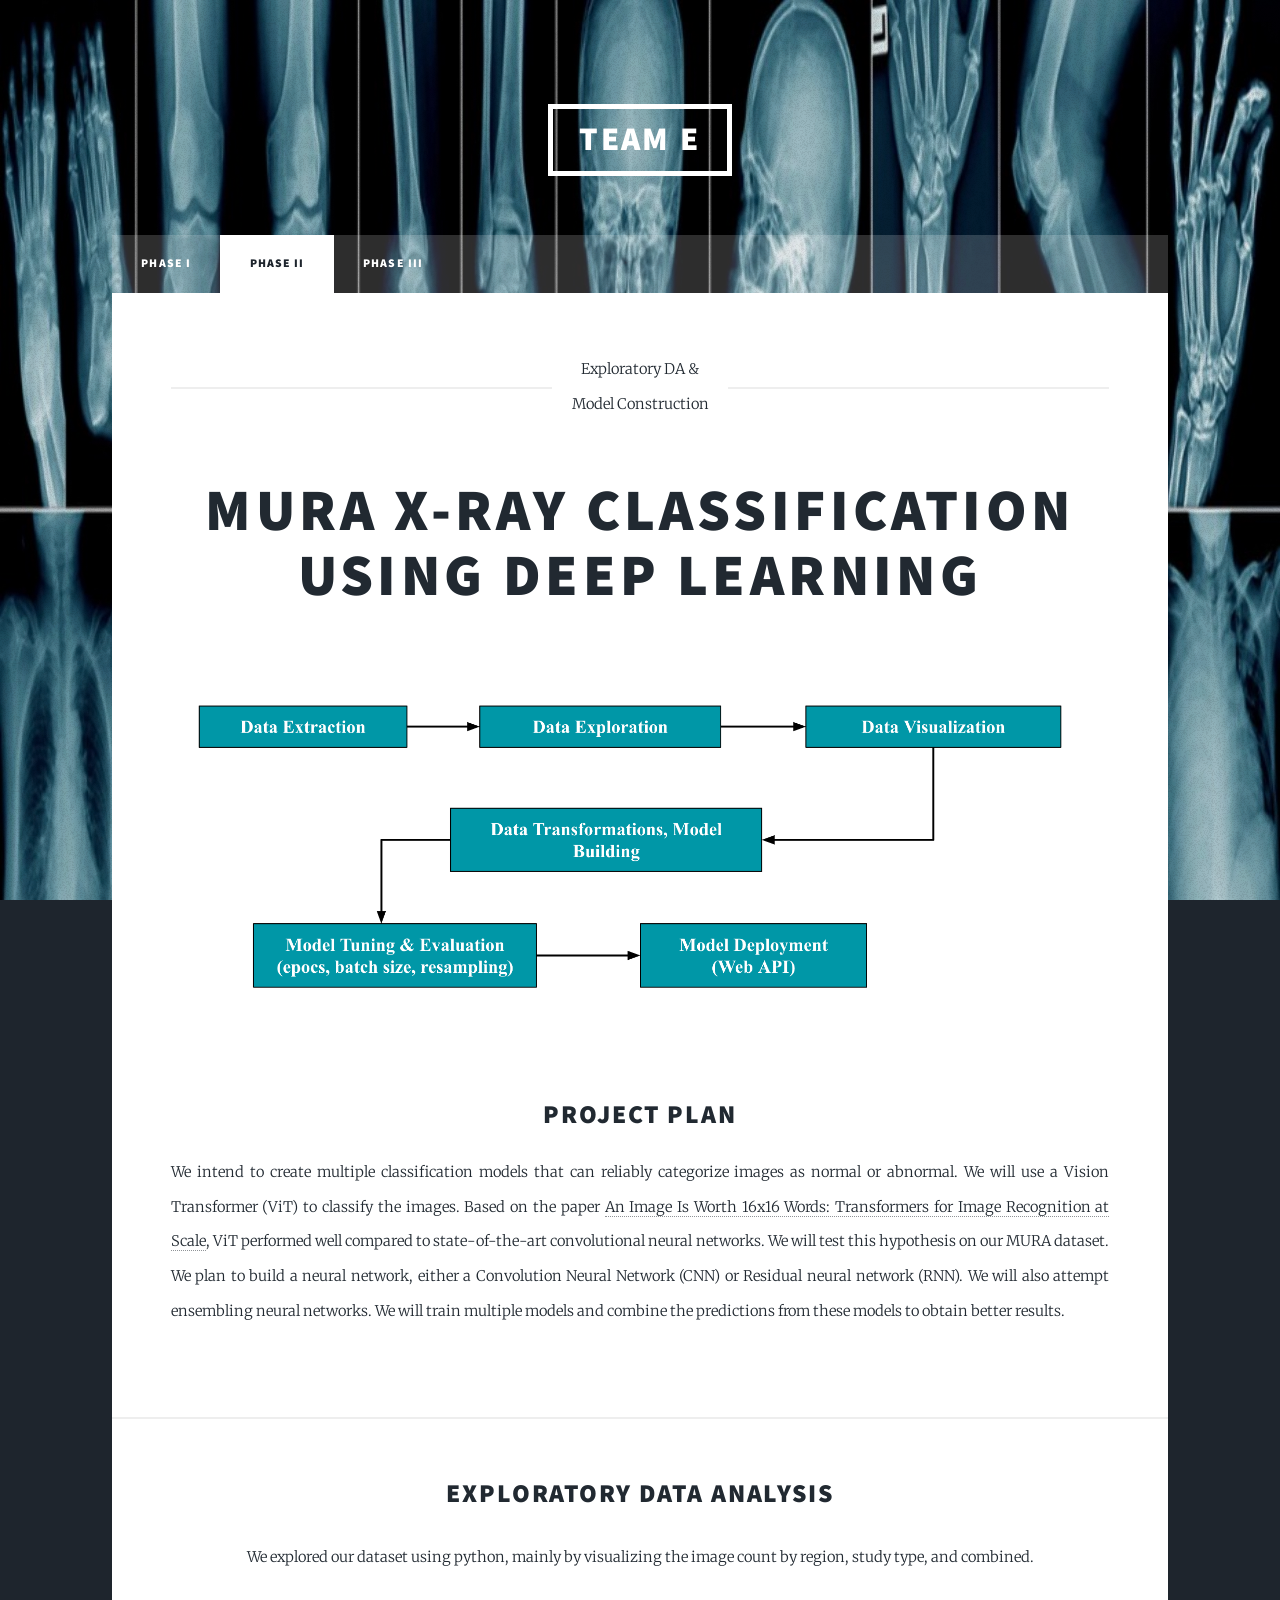
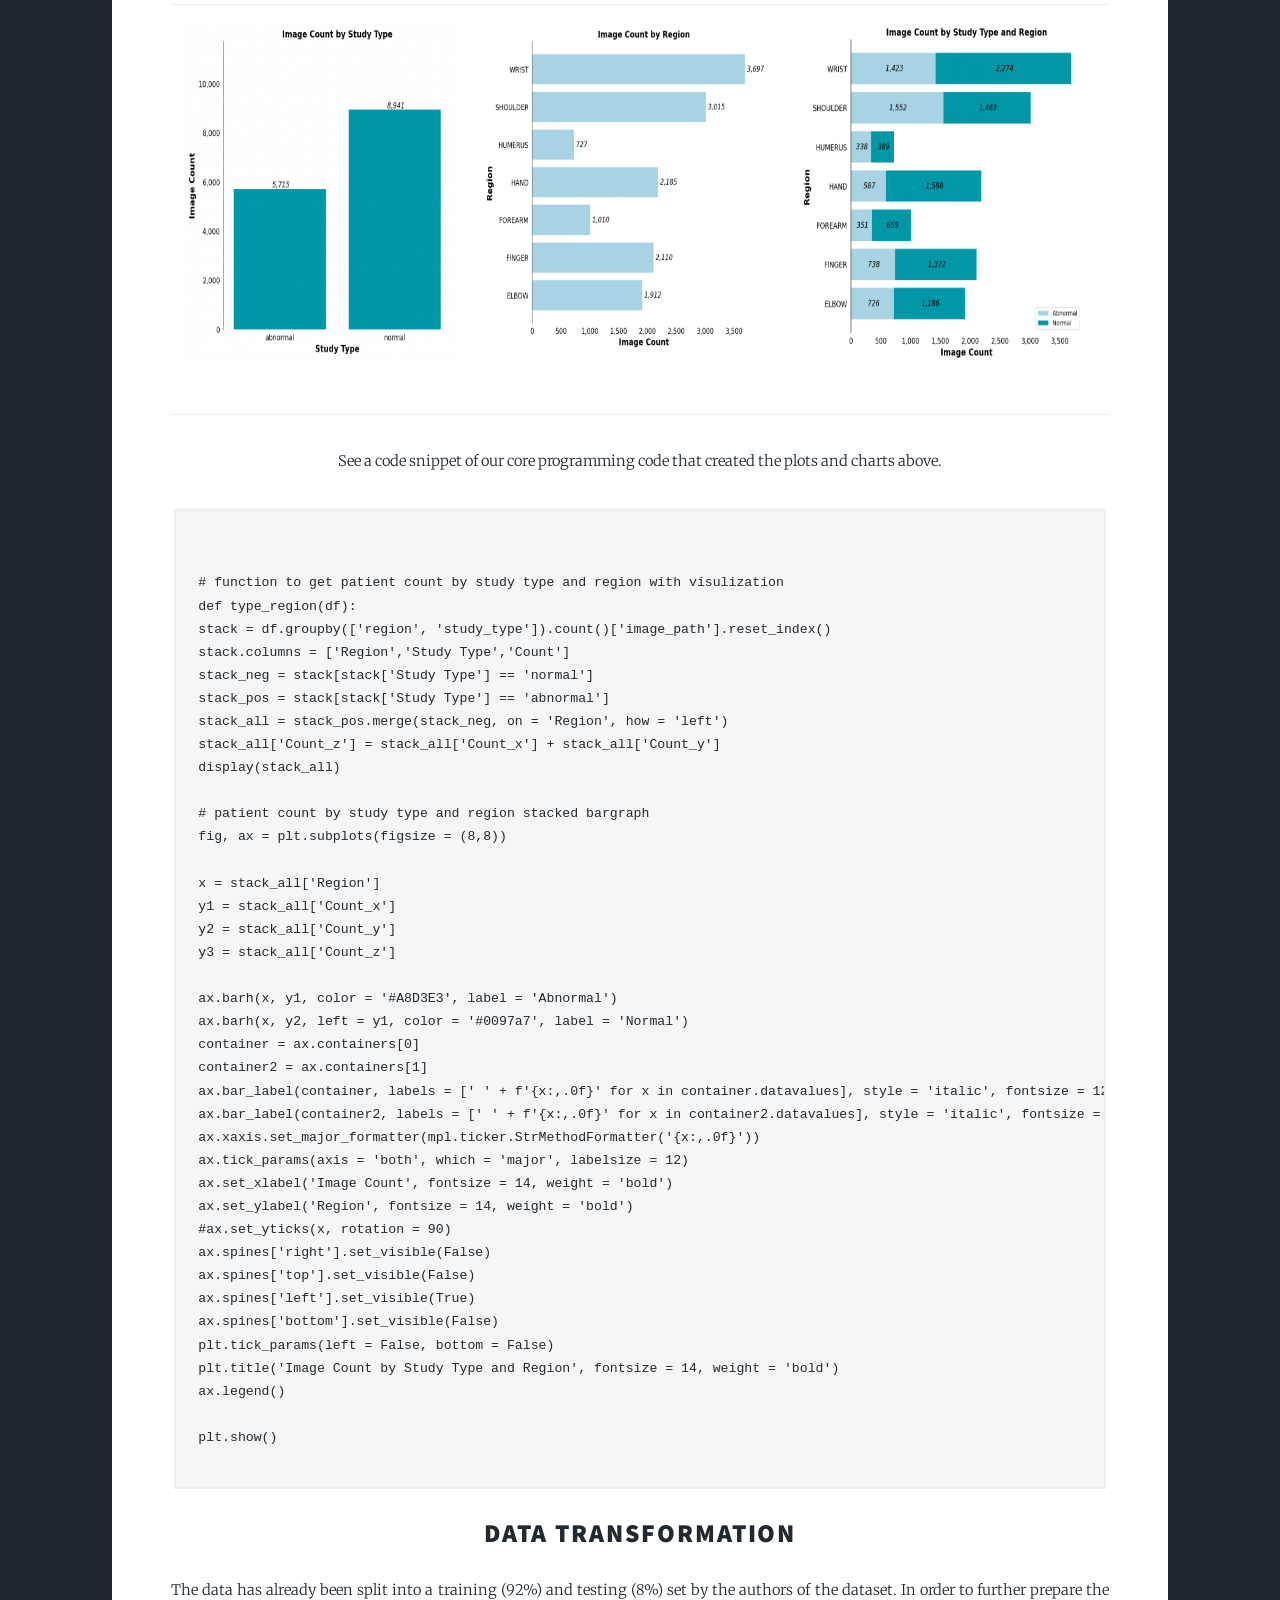
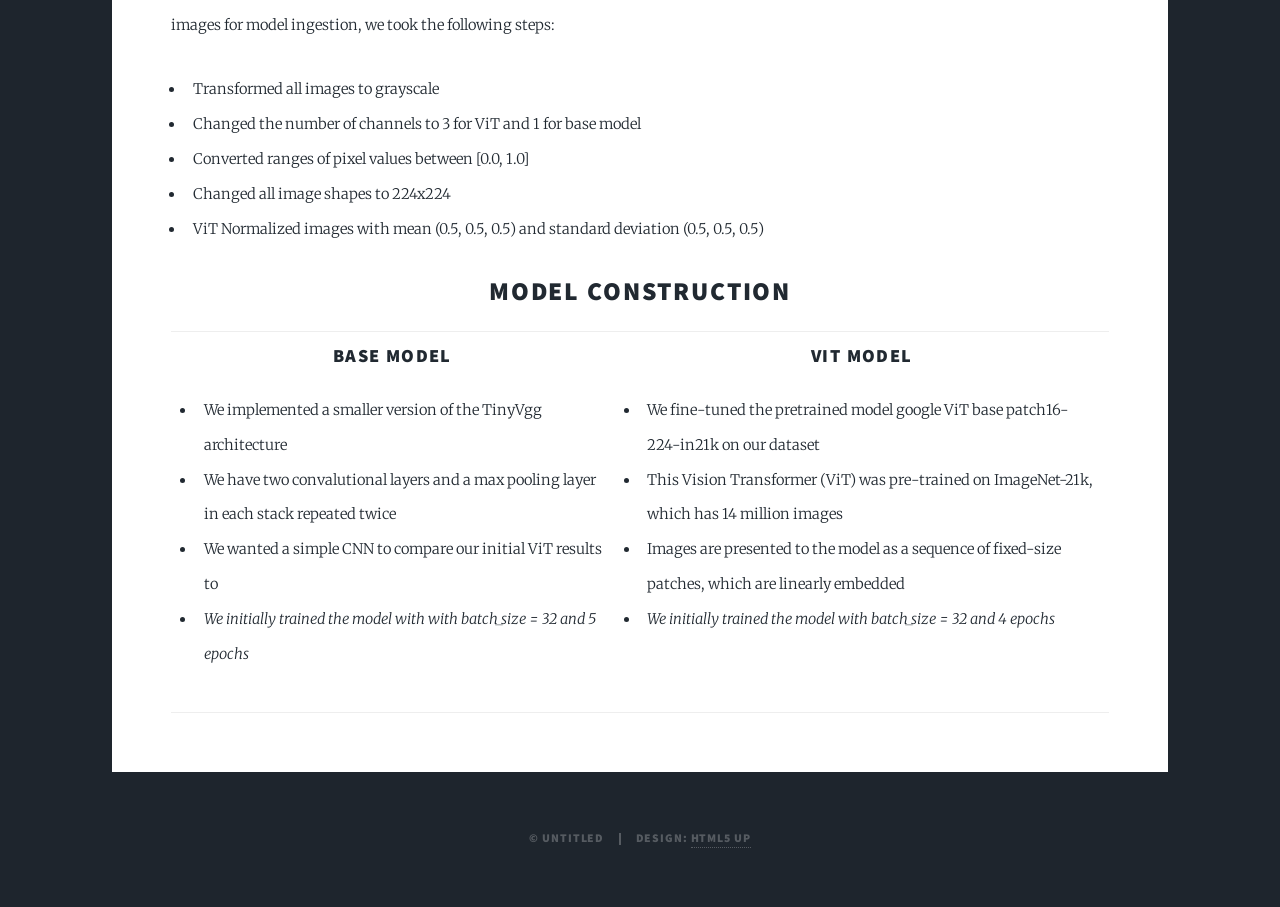
<file: phase_ii.html>
<!DOCTYPE HTML>
<!--
	Massively by HTML5 UP
	html5up.net | @ajlkn
	Free for personal and commercial use under the CCA 3.0 license (html5up.net/license)
-->
<html>
	<head>
		<title>DS606 SP23 Team E</title>
		<meta charset="utf-8" />
		<meta name="viewport" content="width=device-width, initial-scale=1, user-scalable=no" />
		<link rel="stylesheet" href="assets/css/main.css" />
		<noscript><link rel="stylesheet" href="assets/css/noscript.css" /></noscript>
	</head>
	<body class="is-preload">

		<!-- Wrapper -->
			<div id="wrapper">

				<!-- Header -->
					<header id="header">
						<a href="index.html" class="logo">Team E</a>
					</header>

				<!-- Nav -->
					<nav id="nav">
						<ul class="links">
							<li><a href="index.html">Phase I</a></li>
							<li class="active"><a href="phase_ii.html">Phase II</a></li>
							<li><a href="phase_iii.html">Phase III</a></li>
						</ul>
						<!-- <ul class="icons">
							<li><a href="#" class="icon brands fa-twitter"><span class="label">Twitter</span></a></li>
							<li><a href="#" class="icon brands fa-facebook-f"><span class="label">Facebook</span></a></li>
							<li><a href="#" class="icon brands fa-instagram"><span class="label">Instagram</span></a></li>
							<li><a href="#" class="icon brands fa-github"><span class="label">GitHub</span></a></li>
						</ul> -->
					</nav>

				<!-- Main -->
					<div id="main">

						<!-- Post -->
							<section class="post">
								<header class="major">
									<span class="date">Exploratory DA & <br> Model Construction</span>

									<h2> MURA X-Ray Classification Using Deep Learning</h2>

									<!-- <p>Aenean ornare velit lacus varius enim ullamcorper proin aliquam<br />
									facilisis ante sed etiam magna interdum congue. Lorem ipsum dolor<br />
									amet nullam sed etiam veroeros.</p> -->
								</header>
								<div class="image main"><a href="#" class="image fit"><img src="images/roadmap.png" alt="" /></a></div> <!-- image was nn1.jpeg --> 

								<a href="#"><h2><center>Project Plan</center></h2></a>

								<p>We intend to create multiple classification models that can reliably categorize images as normal or abnormal.
									We will use a Vision Transformer (ViT) to classify the images. Based on the paper <a href = "https://openreview.net/pdf?id=YicbFdNTTy" target="_blank">An Image Is Worth 16x16 Words: Transformers for Image Recognition at Scale</a>, ViT performed well compared to state-of-the-art convolutional neural networks. We will test this hypothesis on our MURA dataset.
									We plan to build a neural network, either a Convolution Neural Network (CNN) or Residual neural network (RNN). We will also attempt ensembling neural networks. We will train multiple models and combine the predictions from these models to obtain better results.</p>
								<!-- <p>Donec eget ex magna. Interdum et malesuada fames ac ante ipsum primis in faucibus. Pellentesque venenatis dolor imperdiet dolor mattis sagittis. Praesent rutrum sem diam, vitae egestas enim auctor sit amet. Pellentesque leo mauris, consectetur id ipsum sit amet, fergiat. Pellentesque in mi eu massa lacinia malesuada et a elit. Donec urna ex, lacinia in purus ac, pretium pulvinar mauris. Nunc lorem mauris, fringilla in aliquam at, euismod in lectus. Pellentesque habitant morbi tristique senectus et netus et malesuada fames ac turpis egestas. Curabitur sapien risus, commodo eget turpis at, elementum convallis enim turpis, lorem ipsum dolor sit amet nullam.</p>
								<p>Lorem ipsum dolor sit amet, consectetur adipiscing elit. Duis dapibus rutrum facilisis. Class aptent taciti sociosqu ad litora torquent per conubia nostra, per inceptos himenaeos. Etiam tristique libero eu nibh porttitor fermentum. Nullam venenatis erat id vehicula viverra. Nunc ultrices eros ut ultricies condimentum. Mauris risus lacus, blandit sit amet venenatis non, bibendum vitae dolor. Nunc lorem mauris, fringilla in aliquam at, euismod in lectus. Pellentesque habitant morbi tristique senectus et netus et malesuada fames ac turpis egestas. In non lorem sit amet elit placerat maximus. Pellentesque aliquam maximus risus. Donec eget ex magna. Interdum et malesuada fames ac ante ipsum primis in faucibus. Pellentesque venenatis dolor imperdiet dolor mattis sagittis. Praesent rutrum sem diam, vitae egestas enim auctor sit amet. Pellentesque leo mauris, consectetur id ipsum.</p> -->
							
								<!-- <a href="#"><h2><center>Evaluation Metrics</center></h2></a>

								<p>We plan to implement multiple methods to evaluate the accuracy of our model, including: </p>
								<ul>
									<li>Changing the batch size and epochs to analyze the performance </li>
									<li>Employing accuracy and precision metrics to assess the performance of our base and Vision Transformer (ViT) model</li> -->
									<!-- <li>Utilizing the ROC curve that displays the trade-off between TPR and TNR for the different classification models</li> -->
									<!-- <li>Employing Class Activation Mapping (CAM) to identify the discriminative regions that would influence the deep learning model to make a prediction</li> -->
								</ul>
							</section>

							<section>
								<a href="#"><h2><center>Exploratory Data Analysis</center></h2></a>
								
								<p><center>We explored our dataset using python, mainly by visualizing the image count by region, study type, and combined.</center></p>

								<!-- <a href="#"><img src="images/viz1.png" width="500" height="600"></a>
								<a href="#"><img src="images/viz4.png" width="500" height="600"></a>
								<a href="#"><img src="images/viz2.png" width="1000" height="800"></a> -->
								
								<table border=0>
									<tr>
									  <td bgcolor= "#FFFFFF">
										<a href="#" class="image fit"><img src="images/viz1.png" width="300" height="350"></a>
									  </td>
									  <td bgcolor= "#FFFFFF">
										<a href="#" class="image fit"><img src="images/viz4.png" width="300" height="350"></a>
									  </td>
									  <td bgcolor= "#FFFFFF">
										<a href="#" class="image fit"><img src="images/viz2.png" width="300" height="350"></a>
									  </td>
									</tr>
								</table>
								<p><center>See a code snippet of our core programming code that created the plots and charts above.</center></p>

								<pre><code>
									
# function to get patient count by study type and region with visulization
def type_region(df):  
stack = df.groupby(['region', 'study_type']).count()['image_path'].reset_index()
stack.columns = ['Region','Study Type','Count']
stack_neg = stack[stack['Study Type'] == 'normal']
stack_pos = stack[stack['Study Type'] == 'abnormal']
stack_all = stack_pos.merge(stack_neg, on = 'Region', how = 'left')
stack_all['Count_z'] = stack_all['Count_x'] + stack_all['Count_y']
display(stack_all)

# patient count by study type and region stacked bargraph
fig, ax = plt.subplots(figsize = (8,8))

x = stack_all['Region']
y1 = stack_all['Count_x']
y2 = stack_all['Count_y']
y3 = stack_all['Count_z']

ax.barh(x, y1, color = '#A8D3E3', label = 'Abnormal')
ax.barh(x, y2, left = y1, color = '#0097a7', label = 'Normal')
container = ax.containers[0]
container2 = ax.containers[1]
ax.bar_label(container, labels = [' ' + f'{x:,.0f}' for x in container.datavalues], style = 'italic', fontsize = 12, label_type = 'center')
ax.bar_label(container2, labels = [' ' + f'{x:,.0f}' for x in container2.datavalues], style = 'italic', fontsize = 12, label_type = 'center')
ax.xaxis.set_major_formatter(mpl.ticker.StrMethodFormatter('{x:,.0f}'))
ax.tick_params(axis = 'both', which = 'major', labelsize = 12)
ax.set_xlabel('Image Count', fontsize = 14, weight = 'bold')
ax.set_ylabel('Region', fontsize = 14, weight = 'bold')
#ax.set_yticks(x, rotation = 90)
ax.spines['right'].set_visible(False)
ax.spines['top'].set_visible(False)
ax.spines['left'].set_visible(True)
ax.spines['bottom'].set_visible(False)
plt.tick_params(left = False, bottom = False)
plt.title('Image Count by Study Type and Region', fontsize = 14, weight = 'bold')
ax.legend()

plt.show()
									</code></pre>

								<a href="#"><h2><center>Data Transformation</center></h2></a>
								<p>The data has already been split into a training (92%) and testing (8%) set by the authors of the dataset. 
									In order to further prepare the images for model ingestion, we took the following steps:</p>
								<ul>
									<li>Transformed all images to grayscale</li>
									<li>Changed the number of channels to 3 for ViT and 1 for base model</li>
									<li>Converted ranges of pixel values between [0.0, 1.0]</li>
									<li>Changed all image shapes to 224x224</li>
									<li>ViT Normalized images with mean (0.5, 0.5, 0.5) and standard deviation (0.5, 0.5, 0.5)</li>
								</ul>
								<a href="#"><h2><center>Model Construction</center></h2></a>

								<table border=0>
									<tr>
									  <td bgcolor= "#FFFFFF">
										<a href="#"><h3><center>Base Model</center></h3></a>
										<ul>
											<li>We implemented a smaller version of the TinyVgg architecture </li>
											<li>We have two convalutional layers and a max pooling layer in each stack repeated twice</li>
											<li>We wanted a simple CNN to compare our initial ViT results to</li>
											<li><i>We initially trained the model with with batch_size = 32 and 5 epochs</i></li>
										</ul>
									  </td>
									  <td bgcolor= "#FFFFFF">
										<a href="#"><h3><center>ViT Model</center></h3></a>
										<ul>
											<li>We fine-tuned the pretrained model google ViT base patch16-224-in21k on our dataset</li>
											<li>This Vision Transformer (ViT) was pre-trained on ImageNet-21k, which has 14 million images</li>
											<li>Images are presented to the model as a sequence of fixed-size patches, which are linearly embedded</li>
											<li><i>We initially trained the model with batch_size = 32 and 4 epochs</i></li>
										</ul>
									  </td>
									</tr>
								</table>

								<!-- <a href="#"><h2><center>Preliminary Results</center></h2></a>
								<p><center>View our initial model performance below.</center></p>

								<table border=0>
									<tr>
									  <td bgcolor= "#FFFFFF">
											<a href="#" class="image fit"><img src="images/epochs.png" width="400" height="500"></a>
									  </td>
									  <td bgcolor= "#FFFFFF">
											<a href="#" class="image fit"><img src="images/matrix.png" width="400" height="500"></a>
									  </td>
									</tr>
								</table>

								<a href="#"><h2><center>Model Evaluation</center></h2></a>

								<p>We implemented multiple methods to evaluate the accuracy of our model, including: </p>
								<ul>
									<li>Changing the batch size and epochs to analyze the model performance </li>
									<li>Employing accuracy metrics to assess the performance of our base and Vision Transformer (ViT) model</li>
									<li><i>Base model accuracy was poor at 58% with batch size 32, epochs =2 with run time = 22 mins</i></li>
								</ul>

								<table>
									<tr>
										<th style="text-align:center" bgcolor="#0097a7"><font color="#fff">Body Part</font></th>
										<th style="text-align:center" bgcolor="#0097a7"><font color="#fff">ViT Test Accuracy</font></th>
									</tr>
									<tr>
										<td style="text-align:center">Wrist</td>
										<td style="text-align:center">80.7%</td>
									</tr>
									<tr>
										<td style="text-align:center">Forearm</td>
										<td style="text-align:center">74.7%</td>
									</tr>
									<tr>
										<td style="text-align:center">Humerus</td>
										<td style="text-align:center">80.2%</td>
									</tr>
									<tr>
										<td style="text-align:center">Elbow</td>
										<td style="text-align:center">71.5%</td>
									</tr>
									<tr>
										<td style="text-align:center">Finger</td>
										<td style="text-align:center">67.0%</td>
									</tr>
									<tr>
										<td style="text-align:center">Shoulder</td>
										<td style="text-align:center">TBD</td>
									</tr>
									<tr>
										<td style="text-align:center">Hand</td>
										<td style="text-align:center">TBD</td>
									</tr>
									</table> -->

									<!-- 							
								<table> 
									<tr> 
										<td><a href="#"></a><img src="images/viz1.png"></a></td> 
										<td><a href="#"></a><img src="images/viz2.jpg"></a></td> 
									</tr> 
									<tr> 
										<td><a href="#"></a><img src="images/viz3.jpg"></a></td> 
										<td><a href="#"></a><img src="images/viz4.jpg"></a></td> 
									</tr> 
								</table>  -->

							</section>
							
					</div>

				<!-- Footer -->
					<!-- <footer id="footer">
						<section>
							<form method="post" action="#">
								<div class="fields">
									<div class="field">
										<label for="name">Name</label>
										<input type="text" name="name" id="name" />
									</div>
									<div class="field">
										<label for="email">Email</label>
										<input type="text" name="email" id="email" />
									</div>
									<div class="field">
										<label for="message">Message</label>
										<textarea name="message" id="message" rows="3"></textarea>
									</div>
								</div>
								<ul class="actions">
									<li><input type="submit" value="Send Message" /></li>
								</ul>
							</form>
						</section>
						<section class="split contact">
							<section class="alt">
								<h3>Address</h3>
								<p>1234 Somewhere Road #87257<br />
								Nashville, TN 00000-0000</p>
							</section>
							<section>
								<h3>Phone</h3>
								<p><a href="#">(000) 000-0000</a></p>
							</section>
							<section>
								<h3>Email</h3>
								<p><a href="#">info@untitled.tld</a></p>
							</section>
							<section>
								<h3>Social</h3>
								<ul class="icons alt">
									<li><a href="#" class="icon brands alt fa-twitter"><span class="label">Twitter</span></a></li>
									<li><a href="#" class="icon brands alt fa-facebook-f"><span class="label">Facebook</span></a></li>
									<li><a href="#" class="icon brands alt fa-instagram"><span class="label">Instagram</span></a></li>
									<li><a href="#" class="icon brands alt fa-github"><span class="label">GitHub</span></a></li>
								</ul>
							</section>
						</section>
					</footer> -->

				<!-- Copyright -->
					<div id="copyright">
						<ul><li>&copy; Untitled</li><li>Design: <a href="https://html5up.net">HTML5 UP</a></li></ul>
					</div>

			</div>

		<!-- Scripts -->
			<script src="assets/js/jquery.min.js"></script>
			<script src="assets/js/jquery.scrollex.min.js"></script>
			<script src="assets/js/jquery.scrolly.min.js"></script>
			<script src="assets/js/browser.min.js"></script>
			<script src="assets/js/breakpoints.min.js"></script>
			<script src="assets/js/util.js"></script>
			<script src="assets/js/main.js"></script>

	</body>
</html>
</file>
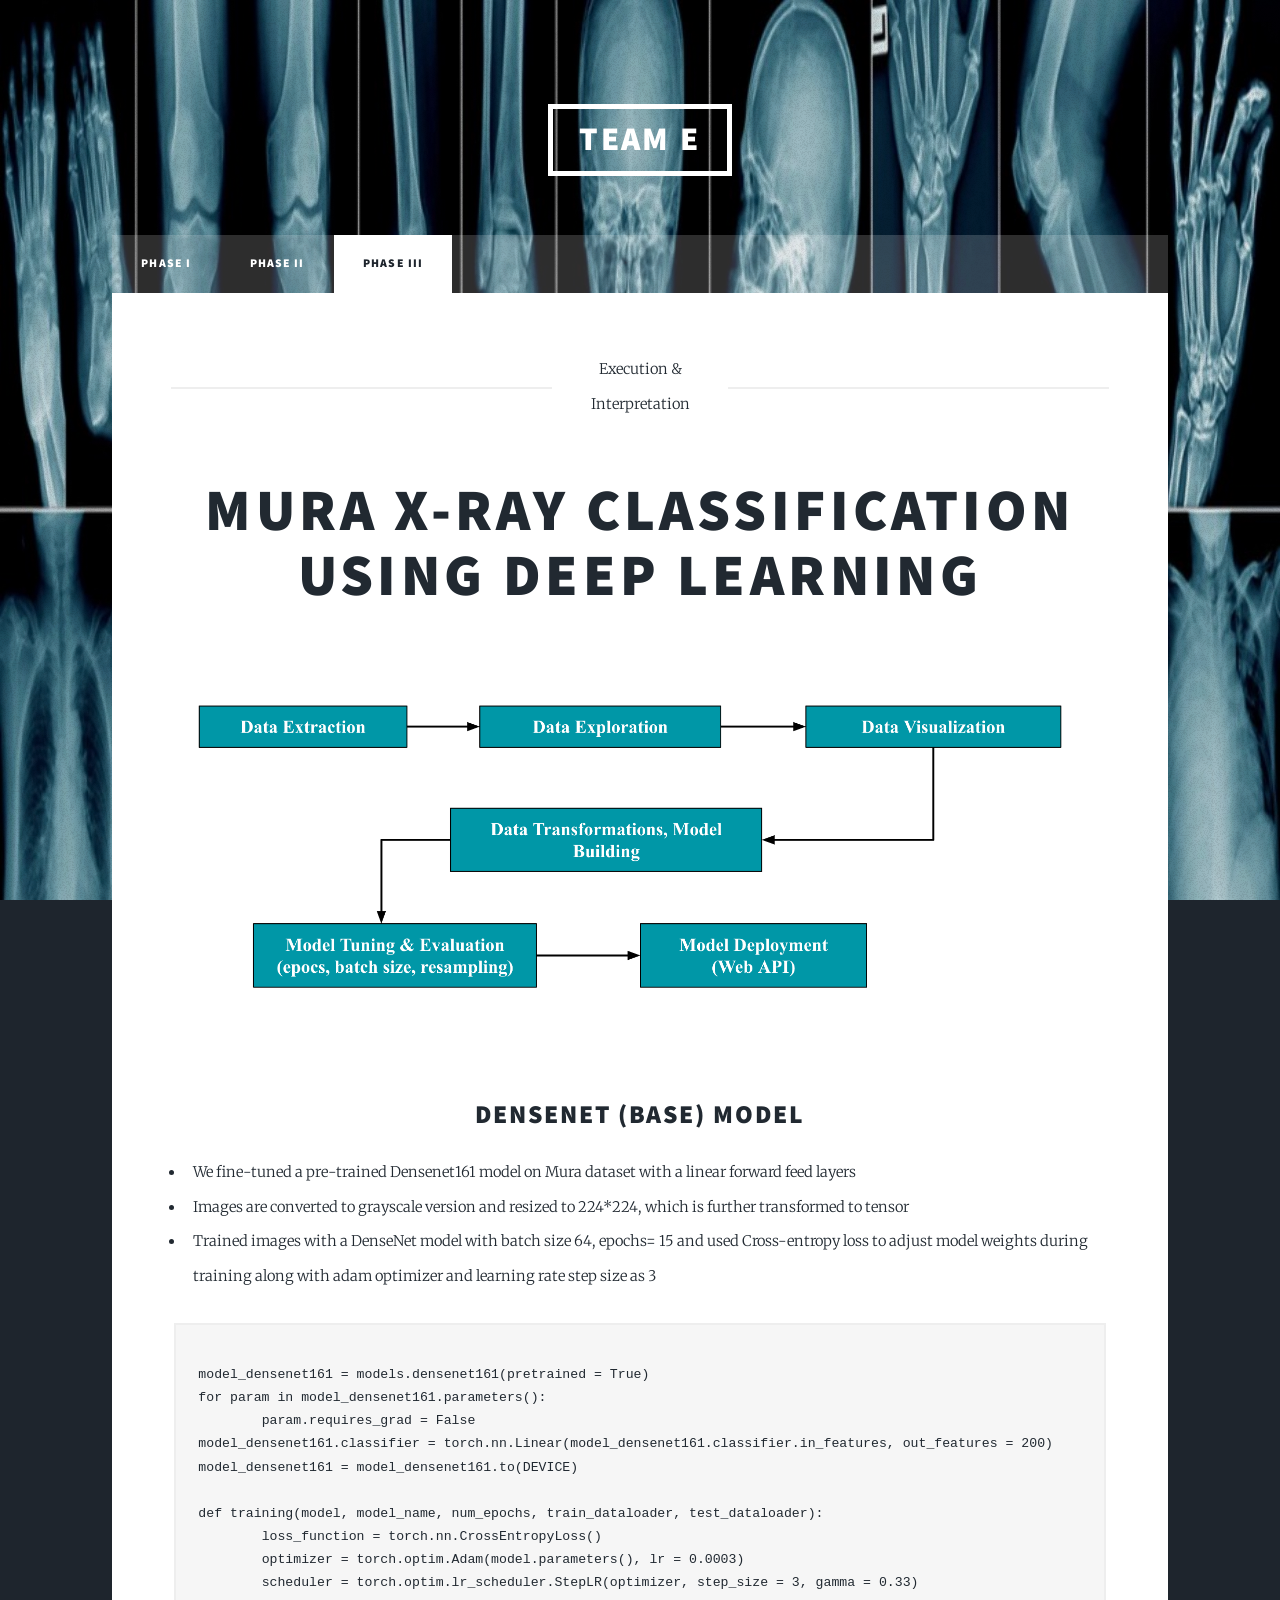
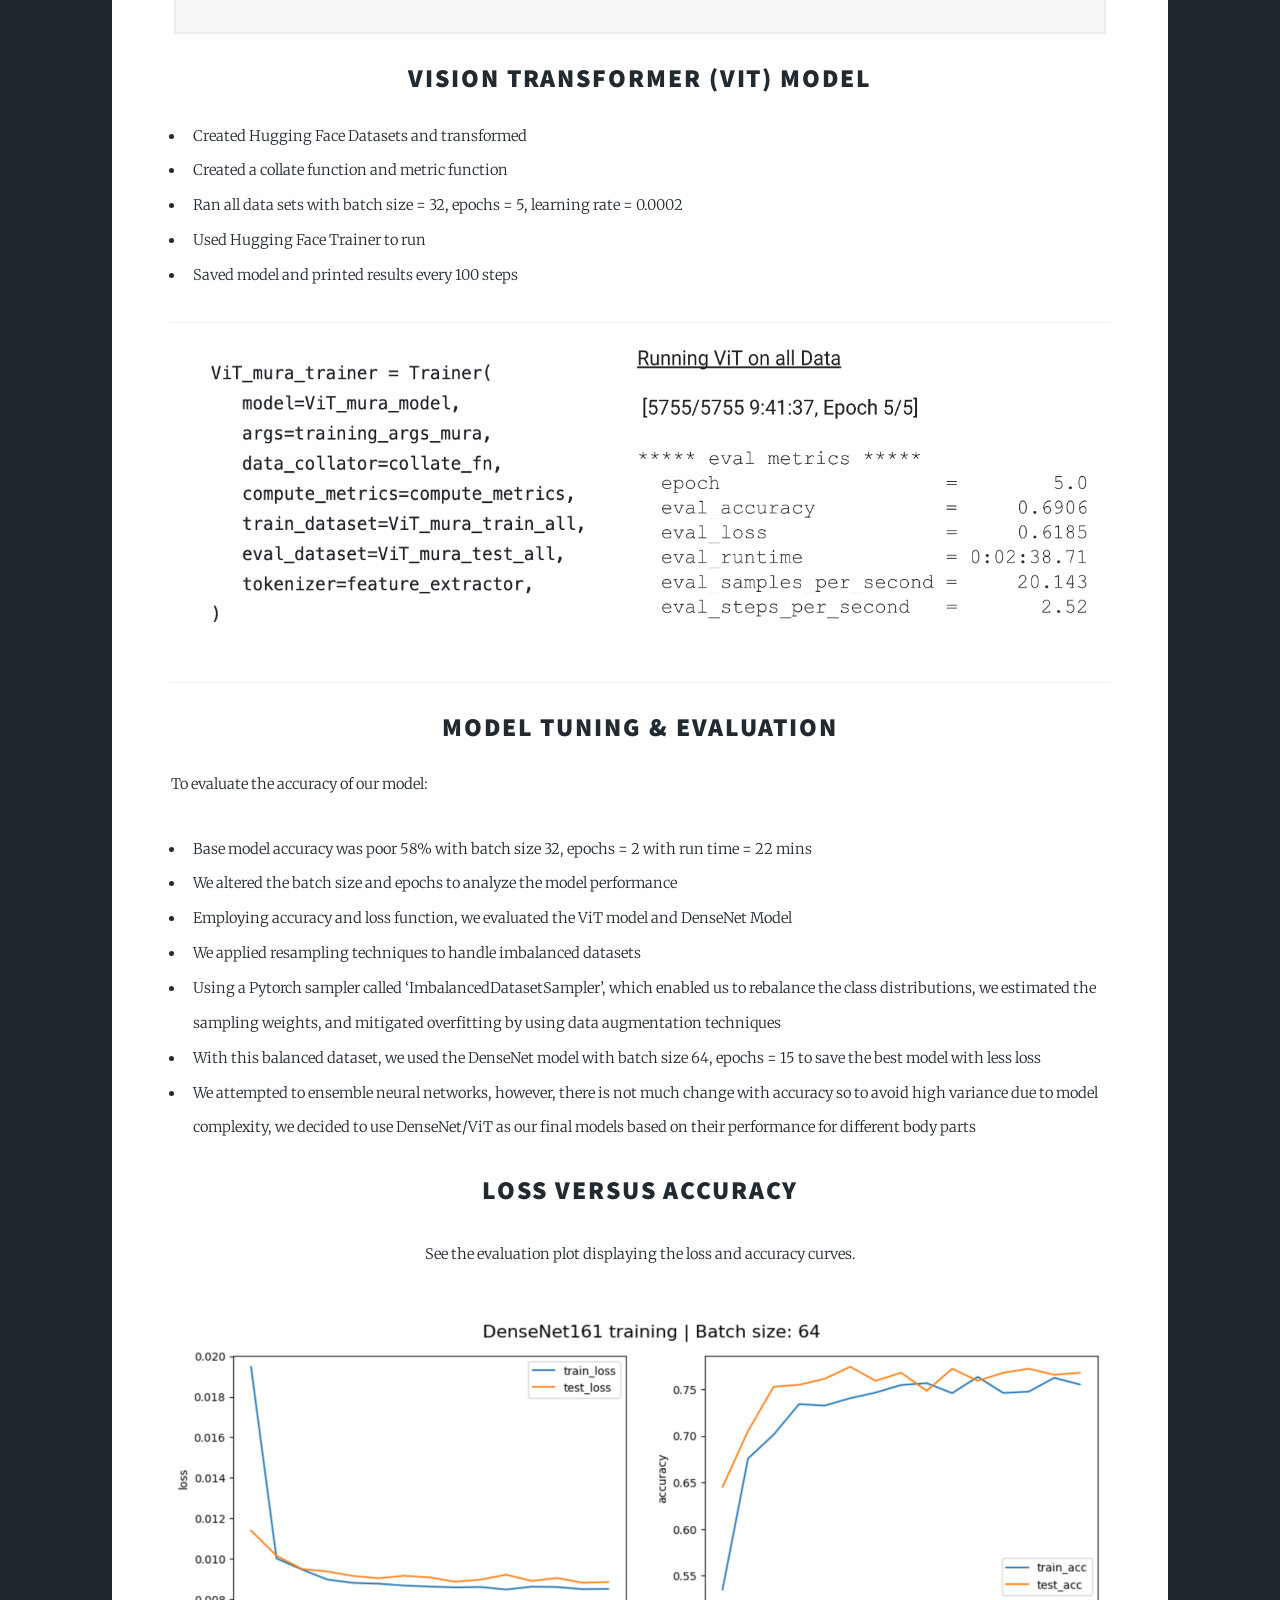
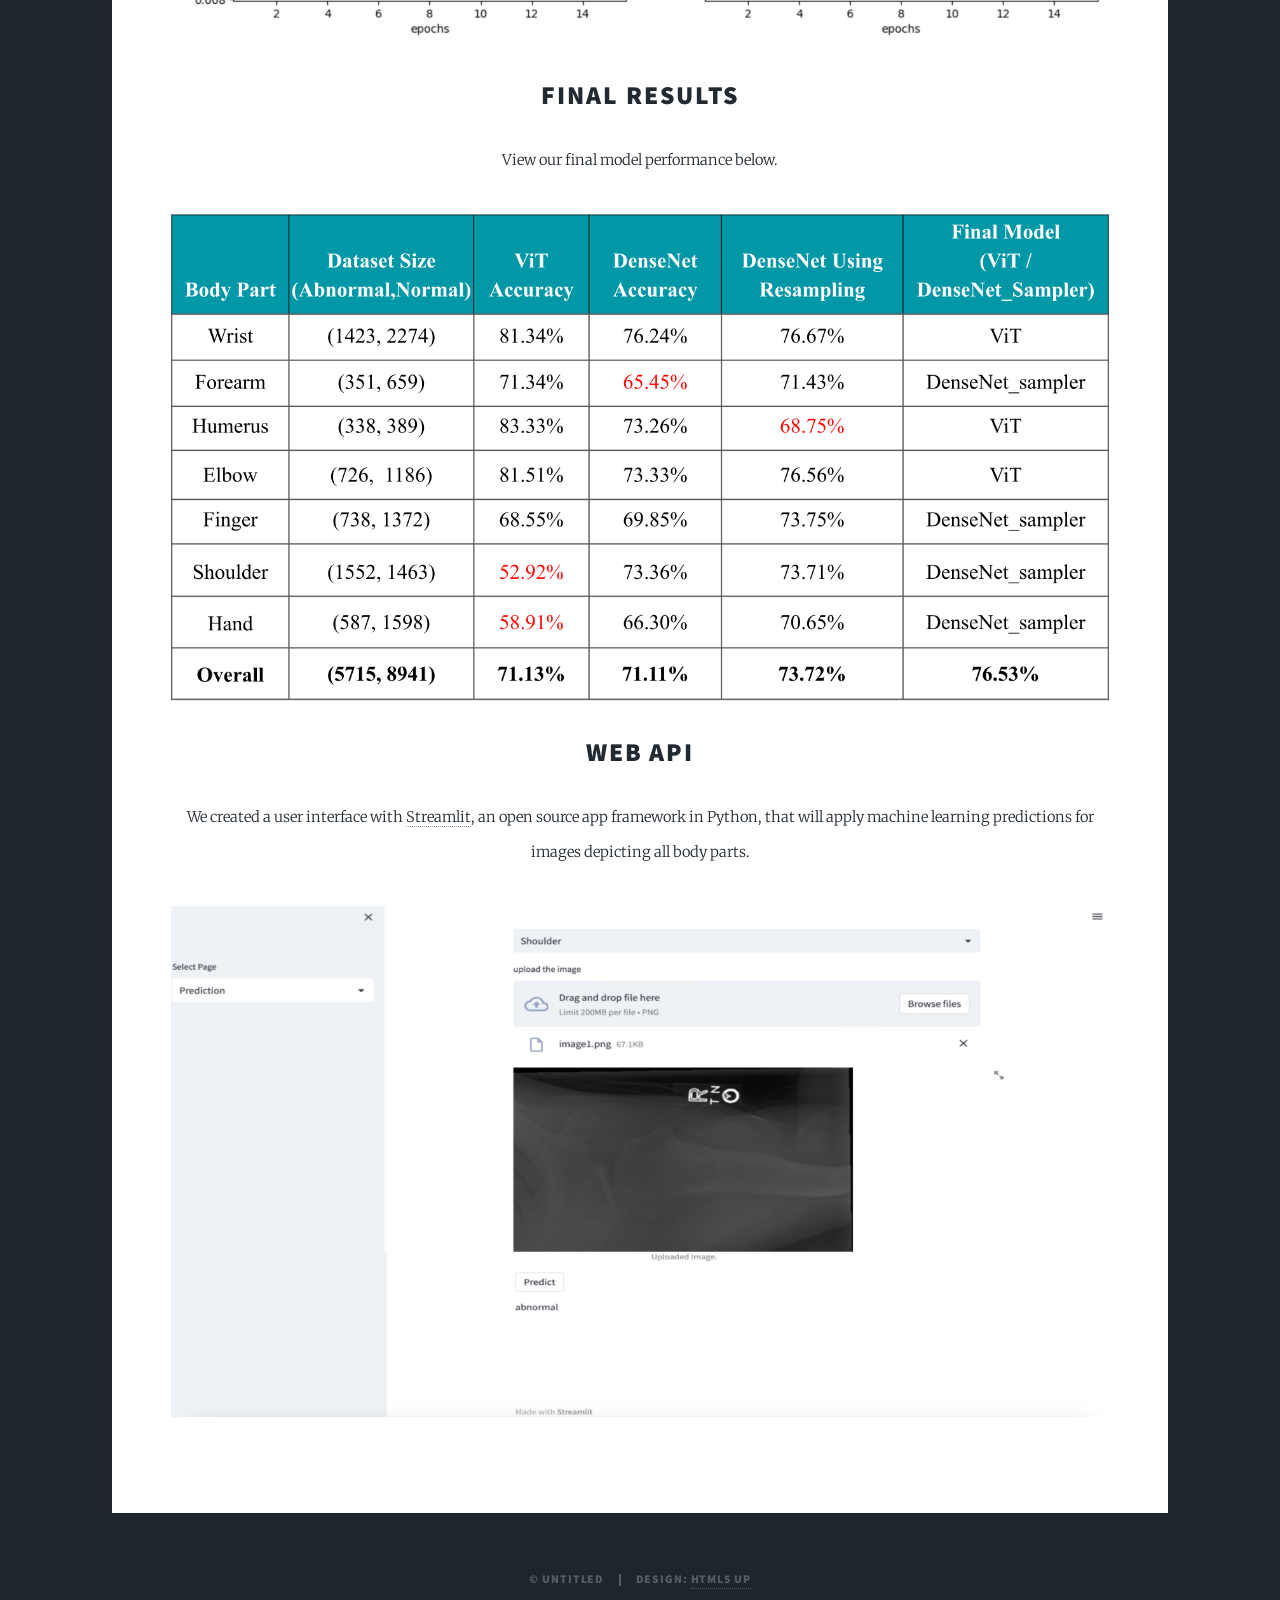
<file: phase_iii.html>
<!DOCTYPE HTML>
<!--
	Massively by HTML5 UP
	html5up.net | @ajlkn
	Free for personal and commercial use under the CCA 3.0 license (html5up.net/license)
-->
<html>
	<head>
		<title>DS606 SP23 Team E</title>
		<meta charset="utf-8" />
		<meta name="viewport" content="width=device-width, initial-scale=1, user-scalable=no" />
		<link rel="stylesheet" href="assets/css/main.css" />
		<noscript><link rel="stylesheet" href="assets/css/noscript.css" /></noscript>
	</head>
	<body class="is-preload">

		<!-- Wrapper -->
			<div id="wrapper">

				<!-- Header -->
					<header id="header">
						<a href="index.html" class="logo">Team E</a>
					</header>

				<!-- Nav -->
					<nav id="nav">
						<ul class="links">
							<li><a href="index.html">Phase I</a></li>
							<li><a href="phase_ii.html">Phase II</a></li>
							<li class="active"><a href="phase_iii.html">Phase III</a></li>
						</ul>
						<!-- <ul class="icons">
							<li><a href="#" class="icon brands fa-twitter"><span class="label">Twitter</span></a></li>
							<li><a href="#" class="icon brands fa-facebook-f"><span class="label">Facebook</span></a></li>
							<li><a href="#" class="icon brands fa-instagram"><span class="label">Instagram</span></a></li>
							<li><a href="#" class="icon brands fa-github"><span class="label">GitHub</span></a></li>
						</ul> -->
					</nav>

				<!-- Main -->
					<div id="main">

						<!-- Post -->
							<section class="post">
								<header class="major">
									<span class="date">Execution & <br> Interpretation</span>

									<h2>MURA X-Ray Classification Using Deep Learning</h2>
								</header>
								<!-- <a href="#" class="image main"><img src="images/vector.jpg" alt="" /></a> -->
								<div class="image main"><a href="#" class="image fit"><img src="images/roadmap.png" alt="" /></a></div>  <!-- image was vector.jpg --> 
								
								<a href="#"><h2><center>DenseNet (Base) Model</center></h2></a>
								<ul>
									<li style="text-align:left">We fine-tuned a pre-trained Densenet161 model on Mura dataset with a linear forward feed layers</li>
									<li style="text-align:left">Images are converted to grayscale version and resized to 224*224, which is further transformed to tensor</li>
									<li style="text-align:left">Trained images with a DenseNet model with batch size 64, epochs= 15 and used Cross-entropy loss to adjust model weights during training along with adam optimizer and learning rate step size as 3</li>
								</ul>
								
								<!-- <p><center>View the code corresponding to the steps outlined above.</center></p> -->
								<pre><code>
model_densenet161 = models.densenet161(pretrained = True)
for param in model_densenet161.parameters():
	param.requires_grad = False
model_densenet161.classifier = torch.nn.Linear(model_densenet161.classifier.in_features, out_features = 200)
model_densenet161 = model_densenet161.to(DEVICE)

def training(model, model_name, num_epochs, train_dataloader, test_dataloader):
	loss_function = torch.nn.CrossEntropyLoss()
	optimizer = torch.optim.Adam(model.parameters(), lr = 0.0003)
	scheduler = torch.optim.lr_scheduler.StepLR(optimizer, step_size = 3, gamma = 0.33)
								</code></pre>
								
								<a href="#"><h2><center>Vision Transformer (ViT) Model</center></h2></a>
								<ul>
									<li style="text-align:left">Created Hugging Face Datasets and transformed</li>
									<li style="text-align:left">Created a collate function and metric function</li>
									<li style="text-align:left">Ran all data sets with batch size = 32, epochs = 5, learning rate = 0.0002</li>
									<li style="text-align:left">Used Hugging Face Trainer to run</li>
									<li style="text-align:left">Saved model and printed results every 100 steps</li>
								</ul>

								<table border=0>
									<tr>
									  <td bgcolor= "#FFFFFF">
										<a href="#" class="image fit"><img src="images/vitcode2.png" width="250" height="300"></a>
										 <!-- <p> ViT_mura_trainer = Trainer(<br>
										       model=ViT_mura_model,<br>
										       args=training_args_mura,<br>
										       data_collator=collate_fn,<br>
										       compute_metrics=compute_metrics,<br>
										       train_dataset=ViT_mura_train_all,<br>
										       eval_dataset=ViT_mura_test_all,<br>
										       tokenizer=feature_extractor,<br>
										)<p> -->
									  </td>
									  <td bgcolor= "#FFFFFF">
										<a href="#" class="image fit"><img src="images/vit2.png" width="250" height="300"></a>
									</tr>
								</table>
								
								<a href="#"><h2><center>Model Tuning & Evaluation</center></h2></a>
								<p>To evaluate the accuracy of our model:</p>
									
								<ul>
									<li style="text-align:left">Base model accuracy was poor 58% with batch size 32, epochs = 2 with run time = 22 mins</li>
									<li style="text-align:left">We altered the batch size and epochs to analyze the model performance</li>
									<li style="text-align:left">Employing accuracy and loss function, we evaluated the ViT model and DenseNet Model</li>
									<li style="text-align:left">We applied resampling techniques to handle imbalanced datasets</li>
									<li style="text-align:left">Using a Pytorch sampler called ‘ImbalancedDatasetSampler’, which enabled us to rebalance the class distributions, we estimated the sampling weights, and mitigated overfitting by using data augmentation techniques</li>
									<li style="text-align:left">With this balanced dataset, we used the DenseNet model with batch size 64, epochs = 15 to save the best model with less loss</li>
									<li style="text-align:left">We attempted to ensemble neural networks, however, there is not much change with accuracy so to avoid high variance due to model complexity, we decided to use DenseNet/ViT as our final models based on their performance for different body parts</li>
								</ul>

								<h2><center>Loss versus Accuracy</center></h2>
								<p><center>See the evaluation plot displaying the loss and accuracy curves.</center></p>
								<a href="#" class="image fit"><img src="images/lva.png" alt="" /></a>
								
								<h2><center>Final Results</center></h2>
								<p><center>View our final model performance below.</center></p>
								<a href="#" class="image fit"><img src="images/finalresults.png" alt="" /></a>
								
								<h2><center>Web API</center></h2>
								<p><center>We created a user interface with <a href="https://streamlit.io/" target="_blank">Streamlit</a>, an open source app framework in Python, that will apply machine learning predictions for images depicting all body parts.</center></p>
								<a href="#" class="image fit"><img src="images/streamlit.png" alt="" /></a>

								<!-- <p>Aenean ornare velit lacus varius enim ullamcorper proin aliquam<br />
								facilisis ante sed etiam magna interdum congue. Lorem ipsum dolor<br />
								amet nullam sed etiam veroeros.</p> -->
								
								<!-- <div class="image main"><a href="#" class="image fit"><img src="images/nn1.jpeg" alt="" /></a></div> -->
								<!-- <div class="image main"><img src="images/pic01.jpg" alt="" /></div>
								<p>Donec eget ex magna. Interdum et malesuada fames ac ante ipsum primis in faucibus. Pellentesque venenatis dolor imperdiet dolor mattis sagittis. Praesent rutrum sem diam, vitae egestas enim auctor sit amet. Pellentesque leo mauris, consectetur id ipsum sit amet, fergiat. Pellentesque in mi eu massa lacinia malesuada et a elit. Donec urna ex, lacinia in purus ac, pretium pulvinar mauris. Nunc lorem mauris, fringilla in aliquam at, euismod in lectus. Pellentesque habitant morbi tristique senectus et netus et malesuada fames ac turpis egestas. Curabitur sapien risus, commodo eget turpis at, elementum convallis enim turpis, lorem ipsum dolor sit amet nullam.</p>
								<p>Lorem ipsum dolor sit amet, consectetur adipiscing elit. Duis dapibus rutrum facilisis. Class aptent taciti sociosqu ad litora torquent per conubia nostra, per inceptos himenaeos. Etiam tristique libero eu nibh porttitor fermentum. Nullam venenatis erat id vehicula viverra. Nunc ultrices eros ut ultricies condimentum. Mauris risus lacus, blandit sit amet venenatis non, bibendum vitae dolor. Nunc lorem mauris, fringilla in aliquam at, euismod in lectus. Pellentesque habitant morbi tristique senectus et netus et malesuada fames ac turpis egestas. In non lorem sit amet elit placerat maximus. Pellentesque aliquam maximus risus. Donec eget ex magna. Interdum et malesuada fames ac ante ipsum primis in faucibus. Pellentesque venenatis dolor imperdiet dolor mattis sagittis. Praesent rutrum sem diam, vitae egestas enim auctor sit amet. Pellentesque leo mauris, consectetur id ipsum.</p> -->
							</section>

					</div>

				<!-- Footer -->
					<!-- <footer id="footer">
						<section>
							<form method="post" action="#">
								<div class="fields">
									<div class="field">
										<label for="name">Name</label>
										<input type="text" name="name" id="name" />
									</div>
									<div class="field">
										<label for="email">Email</label>
										<input type="text" name="email" id="email" />
									</div>
									<div class="field">
										<label for="message">Message</label>
										<textarea name="message" id="message" rows="3"></textarea>
									</div>
								</div>
								<ul class="actions">
									<li><input type="submit" value="Send Message" /></li>
								</ul>
							</form>
						</section>
						<section class="split contact">
							<section class="alt">
								<h3>Address</h3>
								<p>1234 Somewhere Road #87257<br />
								Nashville, TN 00000-0000</p>
							</section>
							<section>
								<h3>Phone</h3>
								<p><a href="#">(000) 000-0000</a></p>
							</section>
							<section>
								<h3>Email</h3>
								<p><a href="#">info@untitled.tld</a></p>
							</section>
							<section>
								<h3>Social</h3>
								<ul class="icons alt">
									<li><a href="#" class="icon brands alt fa-twitter"><span class="label">Twitter</span></a></li>
									<li><a href="#" class="icon brands alt fa-facebook-f"><span class="label">Facebook</span></a></li>
									<li><a href="#" class="icon brands alt fa-instagram"><span class="label">Instagram</span></a></li>
									<li><a href="#" class="icon brands alt fa-github"><span class="label">GitHub</span></a></li>
								</ul>
							</section>
						</section>
					</footer> -->

				<!-- Copyright -->
					<div id="copyright">
						<ul><li>&copy; Untitled</li><li>Design: <a href="https://html5up.net">HTML5 UP</a></li></ul>
					</div>

			</div>

		<!-- Scripts -->
			<script src="assets/js/jquery.min.js"></script>
			<script src="assets/js/jquery.scrollex.min.js"></script>
			<script src="assets/js/jquery.scrolly.min.js"></script>
			<script src="assets/js/browser.min.js"></script>
			<script src="assets/js/breakpoints.min.js"></script>
			<script src="assets/js/util.js"></script>
			<script src="assets/js/main.js"></script>

	</body>
</html>
</file>
<file: assets/css/main.css>
@import url(fontawesome-all.min.css);
@import url("https://fonts.googleapis.com/css?family=Merriweather:300,700,300italic,700italic|Source+Sans+Pro:900");

/*
	Massively by HTML5 UP
	html5up.net | @ajlkn
	Free for personal and commercial use under the CCA 3.0 license (html5up.net/license)
*/

html, body, div, span, applet, object,
iframe, h1, h2, h3, h4, h5, h6, p, blockquote,
pre, a, abbr, acronym, address, big, cite,
code, del, dfn, em, img, ins, kbd, q, s, samp,
small, strike, strong, sub, sup, tt, var, b,
u, i, center, dl, dt, dd, ol, ul, li, fieldset,
form, label, legend, table, caption, tbody,
tfoot, thead, tr, th, td, article, aside,
canvas, details, embed, figure, figcaption,
footer, header, hgroup, menu, nav, output, ruby,
section, summary, time, mark, audio, video {
	margin: 0;
	padding: 0;
	border: 0;
	font-size: 100%;
	font: inherit;
	vertical-align: baseline;}

article, aside, details, figcaption, figure,
footer, header, hgroup, menu, nav, section {
	display: block;}

body {
	line-height: 1;
}

ol, ul {
	list-style: none;
}

blockquote, q {
	quotes: none;
}

	blockquote:before, blockquote:after, q:before, q:after {
		content: '';
		content: none;
	}

table {
	border-collapse: collapse;
	border-spacing: 0;
}

body {
	-webkit-text-size-adjust: none;
}

mark {
	background-color: transparent;
	color: inherit;
}

input::-moz-focus-inner {
	border: 0;
	padding: 0;
}

input, select, textarea {
	-moz-appearance: none;
	-webkit-appearance: none;
	-ms-appearance: none;
	appearance: none;
}

/* Basic */

	@-ms-viewport {
		width: device-width;
	}

	body {
		-ms-overflow-style: scrollbar;
	}

	@media screen and (max-width: 480px) {

		html, body {
			min-width: 320px;
		}

	}

	html {
		box-sizing: border-box;
	}

	*, *:before, *:after {
		box-sizing: inherit;
	}

	body {
		background-color: #1e252d;
	}

		body.is-preload *, body.is-preload *:before, body.is-preload *:after {
			-moz-animation: none !important;
			-webkit-animation: none !important;
			-ms-animation: none !important;
			animation: none !important;
			-moz-transition: none !important;
			-webkit-transition: none !important;
			-ms-transition: none !important;
			transition: none !important;
		}

/* Type */

	html {
		font-size: 16pt;
	}

		@media screen and (max-width: 1680px) {

			html {
				font-size: 12pt;
			}

		}

		@media screen and (max-width: 1280px) {

			html {
				font-size: 11pt;
			}

		}

		@media screen and (max-width: 360px) {

			html {
				font-size: 10pt;
			}

		}

	body {
		color: #212931;
	}

	body, input, select, textarea {
		font-family: "Merriweather", Georgia, serif;
		font-weight: 300;
		font-size: 1rem;
		line-height: 2.375;
	}

	a {
		-moz-transition: color 0.2s ease-in-out, background-color 0.2s ease-in-out, border-color 0.2s ease-in-out, box-shadow 0.2s ease-in-out;
		-webkit-transition: color 0.2s ease-in-out, background-color 0.2s ease-in-out, border-color 0.2s ease-in-out, box-shadow 0.2s ease-in-out;
		-ms-transition: color 0.2s ease-in-out, background-color 0.2s ease-in-out, border-color 0.2s ease-in-out, box-shadow 0.2s ease-in-out;
		transition: color 0.2s ease-in-out, background-color 0.2s ease-in-out, border-color 0.2s ease-in-out, box-shadow 0.2s ease-in-out;
		border-bottom: dotted 1px;
		text-decoration: none;
	}

		a:hover {
			border-bottom-color: transparent;
		}

	strong, b {
		font-weight: 600;
	}

	em, i {
		font-style: italic;
	}

	p {
		text-align: justify;
		margin: 0 0 2rem 0;
	}

	h1, h2, h3, h4, h5, h6 {
		font-family: "Source Sans Pro", Helvetica, sans-serif;
		font-weight: 900;
		line-height: 1.5;
		letter-spacing: 0.075em;
		text-transform: uppercase;
		margin: 0 0 1rem 0;
	}

		h1 a, h2 a, h3 a, h4 a, h5 a, h6 a {
			border-bottom: 0;
			color: inherit;
			text-decoration: none;
		}

	h1 {
		font-size: 4rem;
		line-height: 1.1;
		margin: 0 0 2rem 0;
	}

	h2 {
		font-size: 1.75rem;
		line-height: 1.3;
		margin: 0 0 1.5rem 0;
	}

	h3 {
		font-size: 1.25rem;
		margin: 0 0 1.5rem 0;
	}

	h4 {
		font-size: 1rem;
	}

	h5 {
		font-size: 0.9rem;
	}

	h6 {
		font-size: 0.8rem;
	}

	sub {
		font-size: 0.8rem;
		position: relative;
		top: 0.5rem;
	}

	sup {
		font-size: 0.8rem;
		position: relative;
		top: -0.5rem;
	}

	blockquote {
		border-left: solid 4px;
		font-style: italic;
		margin: 0 0 2rem 0;
		padding: 0.5rem 0 0.5rem 2rem;
	}

	code {
		border: solid 2px;
		font-family: "Courier New", monospace;
		font-size: 0.9rem;
		margin: 0 0.25rem;
		padding: 0.25rem 0.65rem;
	}

	pre {
		-webkit-overflow-scrolling: touch;
		font-family: "Courier New", monospace;
		font-size: 0.9rem;
		margin: 0 0 2rem 0;
	}

		pre code {
			display: block;
			line-height: 1.75;
			padding: 1rem 1.5rem;
			overflow-x: auto;
		}

	hr {
		border: 0;
		border-bottom: solid 2px;
		margin: 3rem 0;
	}

		hr.major {
			margin: 5rem 0;
		}

	.align-left {
		text-align: left;
	}

	.align-center {
		text-align: center;
	}

	.align-right {
		text-align: right;
	}

	input, select, textarea {
		color: #212931;
	}

	a {
		color: #212931;
		border-bottom-color: rgba(33, 41, 49, 0.5);
	}

		a:hover {
			border-bottom-color: transparent;
			color: #0097a7 !important;
		}

	strong, b {
		color: #212931;
	}

	h1, h2, h3, h4, h5, h6 {
		color: #212931;
	}

	blockquote {
		border-left-color: #eeeeee;
	}

	code {
		background: rgba(220, 220, 220, 0.25);
		border-color: #eeeeee;
	}

	hr {
		border-bottom-color: #eeeeee;
	}

/* Row */

	.row {
		display: flex;
		flex-wrap: wrap;
		box-sizing: border-box;
		align-items: stretch;
	}

		.row > * {
			box-sizing: border-box;
		}

		.row.gtr-uniform > * > :last-child {
			margin-bottom: 0;
		}

		.row.aln-left {
			justify-content: flex-start;
		}

		.row.aln-center {
			justify-content: center;
		}

		.row.aln-right {
			justify-content: flex-end;
		}

		.row.aln-top {
			align-items: flex-start;
		}

		.row.aln-middle {
			align-items: center;
		}

		.row.aln-bottom {
			align-items: flex-end;
		}

		.row > .imp {
			order: -1;
		}

		.row > .col-1 {
			width: 8.33333%;
		}

		.row > .off-1 {
			margin-left: 8.33333%;
		}

		.row > .col-2 {
			width: 16.66667%;
		}

		.row > .off-2 {
			margin-left: 16.66667%;
		}

		.row > .col-3 {
			width: 25%;
		}

		.row > .off-3 {
			margin-left: 25%;
		}

		.row > .col-4 {
			width: 33.33333%;
		}

		.row > .off-4 {
			margin-left: 33.33333%;
		}

		.row > .col-5 {
			width: 41.66667%;
		}

		.row > .off-5 {
			margin-left: 41.66667%;
		}

		.row > .col-6 {
			width: 50%;
		}

		.row > .off-6 {
			margin-left: 50%;
		}

		.row > .col-7 {
			width: 58.33333%;
		}

		.row > .off-7 {
			margin-left: 58.33333%;
		}

		.row > .col-8 {
			width: 66.66667%;
		}

		.row > .off-8 {
			margin-left: 66.66667%;
		}

		.row > .col-9 {
			width: 75%;
		}

		.row > .off-9 {
			margin-left: 75%;
		}

		.row > .col-10 {
			width: 83.33333%;
		}

		.row > .off-10 {
			margin-left: 83.33333%;
		}

		.row > .col-11 {
			width: 91.66667%;
		}

		.row > .off-11 {
			margin-left: 91.66667%;
		}

		.row > .col-12 {
			width: 100%;
		}

		.row > .off-12 {
			margin-left: 100%;
		}

		.row.gtr-0 {
			margin-top: 0;
			margin-left: 0rem;
		}

			.row.gtr-0 > * {
				padding: 0 0 0 0rem;
			}

			.row.gtr-0.gtr-uniform {
				margin-top: 0rem;
			}

				.row.gtr-0.gtr-uniform > * {
					padding-top: 0rem;
				}

		.row.gtr-25 {
			margin-top: 0;
			margin-left: -0.375rem;
		}

			.row.gtr-25 > * {
				padding: 0 0 0 0.375rem;
			}

			.row.gtr-25.gtr-uniform {
				margin-top: -0.375rem;
			}

				.row.gtr-25.gtr-uniform > * {
					padding-top: 0.375rem;
				}

		.row.gtr-50 {
			margin-top: 0;
			margin-left: -0.75rem;
		}

			.row.gtr-50 > * {
				padding: 0 0 0 0.75rem;
			}

			.row.gtr-50.gtr-uniform {
				margin-top: -0.75rem;
			}

				.row.gtr-50.gtr-uniform > * {
					padding-top: 0.75rem;
				}

		.row {
			margin-top: 0;
			margin-left: -1.5rem;
		}

			.row > * {
				padding: 0 0 0 1.5rem;
			}

			.row.gtr-uniform {
				margin-top: -1.5rem;
			}

				.row.gtr-uniform > * {
					padding-top: 1.5rem;
				}

		.row.gtr-150 {
			margin-top: 0;
			margin-left: -2.25rem;
		}

			.row.gtr-150 > * {
				padding: 0 0 0 2.25rem;
			}

			.row.gtr-150.gtr-uniform {
				margin-top: -2.25rem;
			}

				.row.gtr-150.gtr-uniform > * {
					padding-top: 2.25rem;
				}

		.row.gtr-200 {
			margin-top: 0;
			margin-left: -3rem;
		}

			.row.gtr-200 > * {
				padding: 0 0 0 3rem;
			}

			.row.gtr-200.gtr-uniform {
				margin-top: -3rem;
			}

				.row.gtr-200.gtr-uniform > * {
					padding-top: 3rem;
				}

		@media screen and (max-width: 1680px) {

			.row {
				display: flex;
				flex-wrap: wrap;
				box-sizing: border-box;
				align-items: stretch;
			}

				.row > * {
					box-sizing: border-box;
				}

				.row.gtr-uniform > * > :last-child {
					margin-bottom: 0;
				}

				.row.aln-left {
					justify-content: flex-start;
				}

				.row.aln-center {
					justify-content: center;
				}

				.row.aln-right {
					justify-content: flex-end;
				}

				.row.aln-top {
					align-items: flex-start;
				}

				.row.aln-middle {
					align-items: center;
				}

				.row.aln-bottom {
					align-items: flex-end;
				}

				.row > .imp-xlarge {
					order: -1;
				}

				.row > .col-1-xlarge {
					width: 8.33333%;
				}

				.row > .off-1-xlarge {
					margin-left: 8.33333%;
				}

				.row > .col-2-xlarge {
					width: 16.66667%;
				}

				.row > .off-2-xlarge {
					margin-left: 16.66667%;
				}

				.row > .col-3-xlarge {
					width: 25%;
				}

				.row > .off-3-xlarge {
					margin-left: 25%;
				}

				.row > .col-4-xlarge {
					width: 33.33333%;
				}

				.row > .off-4-xlarge {
					margin-left: 33.33333%;
				}

				.row > .col-5-xlarge {
					width: 41.66667%;
				}

				.row > .off-5-xlarge {
					margin-left: 41.66667%;
				}

				.row > .col-6-xlarge {
					width: 50%;
				}

				.row > .off-6-xlarge {
					margin-left: 50%;
				}

				.row > .col-7-xlarge {
					width: 58.33333%;
				}

				.row > .off-7-xlarge {
					margin-left: 58.33333%;
				}

				.row > .col-8-xlarge {
					width: 66.66667%;
				}

				.row > .off-8-xlarge {
					margin-left: 66.66667%;
				}

				.row > .col-9-xlarge {
					width: 75%;
				}

				.row > .off-9-xlarge {
					margin-left: 75%;
				}

				.row > .col-10-xlarge {
					width: 83.33333%;
				}

				.row > .off-10-xlarge {
					margin-left: 83.33333%;
				}

				.row > .col-11-xlarge {
					width: 91.66667%;
				}

				.row > .off-11-xlarge {
					margin-left: 91.66667%;
				}

				.row > .col-12-xlarge {
					width: 100%;
				}

				.row > .off-12-xlarge {
					margin-left: 100%;
				}

				.row.gtr-0 {
					margin-top: 0;
					margin-left: 0rem;
				}

					.row.gtr-0 > * {
						padding: 0 0 0 0rem;
					}

					.row.gtr-0.gtr-uniform {
						margin-top: 0rem;
					}

						.row.gtr-0.gtr-uniform > * {
							padding-top: 0rem;
						}

				.row.gtr-25 {
					margin-top: 0;
					margin-left: -0.375rem;
				}

					.row.gtr-25 > * {
						padding: 0 0 0 0.375rem;
					}

					.row.gtr-25.gtr-uniform {
						margin-top: -0.375rem;
					}

						.row.gtr-25.gtr-uniform > * {
							padding-top: 0.375rem;
						}

				.row.gtr-50 {
					margin-top: 0;
					margin-left: -0.75rem;
				}

					.row.gtr-50 > * {
						padding: 0 0 0 0.75rem;
					}

					.row.gtr-50.gtr-uniform {
						margin-top: -0.75rem;
					}

						.row.gtr-50.gtr-uniform > * {
							padding-top: 0.75rem;
						}

				.row {
					margin-top: 0;
					margin-left: -1.5rem;
				}

					.row > * {
						padding: 0 0 0 1.5rem;
					}

					.row.gtr-uniform {
						margin-top: -1.5rem;
					}

						.row.gtr-uniform > * {
							padding-top: 1.5rem;
						}

				.row.gtr-150 {
					margin-top: 0;
					margin-left: -2.25rem;
				}

					.row.gtr-150 > * {
						padding: 0 0 0 2.25rem;
					}

					.row.gtr-150.gtr-uniform {
						margin-top: -2.25rem;
					}

						.row.gtr-150.gtr-uniform > * {
							padding-top: 2.25rem;
						}

				.row.gtr-200 {
					margin-top: 0;
					margin-left: -3rem;
				}

					.row.gtr-200 > * {
						padding: 0 0 0 3rem;
					}

					.row.gtr-200.gtr-uniform {
						margin-top: -3rem;
					}

						.row.gtr-200.gtr-uniform > * {
							padding-top: 3rem;
						}

		}

		@media screen and (max-width: 1280px) {

			.row {
				display: flex;
				flex-wrap: wrap;
				box-sizing: border-box;
				align-items: stretch;
			}

				.row > * {
					box-sizing: border-box;
				}

				.row.gtr-uniform > * > :last-child {
					margin-bottom: 0;
				}

				.row.aln-left {
					justify-content: flex-start;
				}

				.row.aln-center {
					justify-content: center;
				}

				.row.aln-right {
					justify-content: flex-end;
				}

				.row.aln-top {
					align-items: flex-start;
				}

				.row.aln-middle {
					align-items: center;
				}

				.row.aln-bottom {
					align-items: flex-end;
				}

				.row > .imp-large {
					order: -1;
				}

				.row > .col-1-large {
					width: 8.33333%;
				}

				.row > .off-1-large {
					margin-left: 8.33333%;
				}

				.row > .col-2-large {
					width: 16.66667%;
				}

				.row > .off-2-large {
					margin-left: 16.66667%;
				}

				.row > .col-3-large {
					width: 25%;
				}

				.row > .off-3-large {
					margin-left: 25%;
				}

				.row > .col-4-large {
					width: 33.33333%;
				}

				.row > .off-4-large {
					margin-left: 33.33333%;
				}

				.row > .col-5-large {
					width: 41.66667%;
				}

				.row > .off-5-large {
					margin-left: 41.66667%;
				}

				.row > .col-6-large {
					width: 50%;
				}

				.row > .off-6-large {
					margin-left: 50%;
				}

				.row > .col-7-large {
					width: 58.33333%;
				}

				.row > .off-7-large {
					margin-left: 58.33333%;
				}

				.row > .col-8-large {
					width: 66.66667%;
				}

				.row > .off-8-large {
					margin-left: 66.66667%;
				}

				.row > .col-9-large {
					width: 75%;
				}

				.row > .off-9-large {
					margin-left: 75%;
				}

				.row > .col-10-large {
					width: 83.33333%;
				}

				.row > .off-10-large {
					margin-left: 83.33333%;
				}

				.row > .col-11-large {
					width: 91.66667%;
				}

				.row > .off-11-large {
					margin-left: 91.66667%;
				}

				.row > .col-12-large {
					width: 100%;
				}

				.row > .off-12-large {
					margin-left: 100%;
				}

				.row.gtr-0 {
					margin-top: 0;
					margin-left: 0rem;
				}

					.row.gtr-0 > * {
						padding: 0 0 0 0rem;
					}

					.row.gtr-0.gtr-uniform {
						margin-top: 0rem;
					}

						.row.gtr-0.gtr-uniform > * {
							padding-top: 0rem;
						}

				.row.gtr-25 {
					margin-top: 0;
					margin-left: -0.375rem;
				}

					.row.gtr-25 > * {
						padding: 0 0 0 0.375rem;
					}

					.row.gtr-25.gtr-uniform {
						margin-top: -0.375rem;
					}

						.row.gtr-25.gtr-uniform > * {
							padding-top: 0.375rem;
						}

				.row.gtr-50 {
					margin-top: 0;
					margin-left: -0.75rem;
				}

					.row.gtr-50 > * {
						padding: 0 0 0 0.75rem;
					}

					.row.gtr-50.gtr-uniform {
						margin-top: -0.75rem;
					}

						.row.gtr-50.gtr-uniform > * {
							padding-top: 0.75rem;
						}

				.row {
					margin-top: 0;
					margin-left: -1.5rem;
				}

					.row > * {
						padding: 0 0 0 1.5rem;
					}

					.row.gtr-uniform {
						margin-top: -1.5rem;
					}

						.row.gtr-uniform > * {
							padding-top: 1.5rem;
						}

				.row.gtr-150 {
					margin-top: 0;
					margin-left: -2.25rem;
				}

					.row.gtr-150 > * {
						padding: 0 0 0 2.25rem;
					}

					.row.gtr-150.gtr-uniform {
						margin-top: -2.25rem;
					}

						.row.gtr-150.gtr-uniform > * {
							padding-top: 2.25rem;
						}

				.row.gtr-200 {
					margin-top: 0;
					margin-left: -3rem;
				}

					.row.gtr-200 > * {
						padding: 0 0 0 3rem;
					}

					.row.gtr-200.gtr-uniform {
						margin-top: -3rem;
					}

						.row.gtr-200.gtr-uniform > * {
							padding-top: 3rem;
						}

		}

		@media screen and (max-width: 980px) {

			.row {
				display: flex;
				flex-wrap: wrap;
				box-sizing: border-box;
				align-items: stretch;
			}

				.row > * {
					box-sizing: border-box;
				}

				.row.gtr-uniform > * > :last-child {
					margin-bottom: 0;
				}

				.row.aln-left {
					justify-content: flex-start;
				}

				.row.aln-center {
					justify-content: center;
				}

				.row.aln-right {
					justify-content: flex-end;
				}

				.row.aln-top {
					align-items: flex-start;
				}

				.row.aln-middle {
					align-items: center;
				}

				.row.aln-bottom {
					align-items: flex-end;
				}

				.row > .imp-medium {
					order: -1;
				}

				.row > .col-1-medium {
					width: 8.33333%;
				}

				.row > .off-1-medium {
					margin-left: 8.33333%;
				}

				.row > .col-2-medium {
					width: 16.66667%;
				}

				.row > .off-2-medium {
					margin-left: 16.66667%;
				}

				.row > .col-3-medium {
					width: 25%;
				}

				.row > .off-3-medium {
					margin-left: 25%;
				}

				.row > .col-4-medium {
					width: 33.33333%;
				}

				.row > .off-4-medium {
					margin-left: 33.33333%;
				}

				.row > .col-5-medium {
					width: 41.66667%;
				}

				.row > .off-5-medium {
					margin-left: 41.66667%;
				}

				.row > .col-6-medium {
					width: 50%;
				}

				.row > .off-6-medium {
					margin-left: 50%;
				}

				.row > .col-7-medium {
					width: 58.33333%;
				}

				.row > .off-7-medium {
					margin-left: 58.33333%;
				}

				.row > .col-8-medium {
					width: 66.66667%;
				}

				.row > .off-8-medium {
					margin-left: 66.66667%;
				}

				.row > .col-9-medium {
					width: 75%;
				}

				.row > .off-9-medium {
					margin-left: 75%;
				}

				.row > .col-10-medium {
					width: 83.33333%;
				}

				.row > .off-10-medium {
					margin-left: 83.33333%;
				}

				.row > .col-11-medium {
					width: 91.66667%;
				}

				.row > .off-11-medium {
					margin-left: 91.66667%;
				}

				.row > .col-12-medium {
					width: 100%;
				}

				.row > .off-12-medium {
					margin-left: 100%;
				}

				.row.gtr-0 {
					margin-top: 0;
					margin-left: 0rem;
				}

					.row.gtr-0 > * {
						padding: 0 0 0 0rem;
					}

					.row.gtr-0.gtr-uniform {
						margin-top: 0rem;
					}

						.row.gtr-0.gtr-uniform > * {
							padding-top: 0rem;
						}

				.row.gtr-25 {
					margin-top: 0;
					margin-left: -0.375rem;
				}

					.row.gtr-25 > * {
						padding: 0 0 0 0.375rem;
					}

					.row.gtr-25.gtr-uniform {
						margin-top: -0.375rem;
					}

						.row.gtr-25.gtr-uniform > * {
							padding-top: 0.375rem;
						}

				.row.gtr-50 {
					margin-top: 0;
					margin-left: -0.75rem;
				}

					.row.gtr-50 > * {
						padding: 0 0 0 0.75rem;
					}

					.row.gtr-50.gtr-uniform {
						margin-top: -0.75rem;
					}

						.row.gtr-50.gtr-uniform > * {
							padding-top: 0.75rem;
						}

				.row {
					margin-top: 0;
					margin-left: -1.5rem;
				}

					.row > * {
						padding: 0 0 0 1.5rem;
					}

					.row.gtr-uniform {
						margin-top: -1.5rem;
					}

						.row.gtr-uniform > * {
							padding-top: 1.5rem;
						}

				.row.gtr-150 {
					margin-top: 0;
					margin-left: -2.25rem;
				}

					.row.gtr-150 > * {
						padding: 0 0 0 2.25rem;
					}

					.row.gtr-150.gtr-uniform {
						margin-top: -2.25rem;
					}

						.row.gtr-150.gtr-uniform > * {
							padding-top: 2.25rem;
						}

				.row.gtr-200 {
					margin-top: 0;
					margin-left: -3rem;
				}

					.row.gtr-200 > * {
						padding: 0 0 0 3rem;
					}

					.row.gtr-200.gtr-uniform {
						margin-top: -3rem;
					}

						.row.gtr-200.gtr-uniform > * {
							padding-top: 3rem;
						}

		}

		@media screen and (max-width: 736px) {

			.row {
				display: flex;
				flex-wrap: wrap;
				box-sizing: border-box;
				align-items: stretch;
			}

				.row > * {
					box-sizing: border-box;
				}

				.row.gtr-uniform > * > :last-child {
					margin-bottom: 0;
				}

				.row.aln-left {
					justify-content: flex-start;
				}

				.row.aln-center {
					justify-content: center;
				}

				.row.aln-right {
					justify-content: flex-end;
				}

				.row.aln-top {
					align-items: flex-start;
				}

				.row.aln-middle {
					align-items: center;
				}

				.row.aln-bottom {
					align-items: flex-end;
				}

				.row > .imp-small {
					order: -1;
				}

				.row > .col-1-small {
					width: 8.33333%;
				}

				.row > .off-1-small {
					margin-left: 8.33333%;
				}

				.row > .col-2-small {
					width: 16.66667%;
				}

				.row > .off-2-small {
					margin-left: 16.66667%;
				}

				.row > .col-3-small {
					width: 25%;
				}

				.row > .off-3-small {
					margin-left: 25%;
				}

				.row > .col-4-small {
					width: 33.33333%;
				}

				.row > .off-4-small {
					margin-left: 33.33333%;
				}

				.row > .col-5-small {
					width: 41.66667%;
				}

				.row > .off-5-small {
					margin-left: 41.66667%;
				}

				.row > .col-6-small {
					width: 50%;
				}

				.row > .off-6-small {
					margin-left: 50%;
				}

				.row > .col-7-small {
					width: 58.33333%;
				}

				.row > .off-7-small {
					margin-left: 58.33333%;
				}

				.row > .col-8-small {
					width: 66.66667%;
				}

				.row > .off-8-small {
					margin-left: 66.66667%;
				}

				.row > .col-9-small {
					width: 75%;
				}

				.row > .off-9-small {
					margin-left: 75%;
				}

				.row > .col-10-small {
					width: 83.33333%;
				}

				.row > .off-10-small {
					margin-left: 83.33333%;
				}

				.row > .col-11-small {
					width: 91.66667%;
				}

				.row > .off-11-small {
					margin-left: 91.66667%;
				}

				.row > .col-12-small {
					width: 100%;
				}

				.row > .off-12-small {
					margin-left: 100%;
				}

				.row.gtr-0 {
					margin-top: 0;
					margin-left: 0rem;
				}

					.row.gtr-0 > * {
						padding: 0 0 0 0rem;
					}

					.row.gtr-0.gtr-uniform {
						margin-top: 0rem;
					}

						.row.gtr-0.gtr-uniform > * {
							padding-top: 0rem;
						}

				.row.gtr-25 {
					margin-top: 0;
					margin-left: -0.375rem;
				}

					.row.gtr-25 > * {
						padding: 0 0 0 0.375rem;
					}

					.row.gtr-25.gtr-uniform {
						margin-top: -0.375rem;
					}

						.row.gtr-25.gtr-uniform > * {
							padding-top: 0.375rem;
						}

				.row.gtr-50 {
					margin-top: 0;
					margin-left: -0.75rem;
				}

					.row.gtr-50 > * {
						padding: 0 0 0 0.75rem;
					}

					.row.gtr-50.gtr-uniform {
						margin-top: -0.75rem;
					}

						.row.gtr-50.gtr-uniform > * {
							padding-top: 0.75rem;
						}

				.row {
					margin-top: 0;
					margin-left: -1.5rem;
				}

					.row > * {
						padding: 0 0 0 1.5rem;
					}

					.row.gtr-uniform {
						margin-top: -1.5rem;
					}

						.row.gtr-uniform > * {
							padding-top: 1.5rem;
						}

				.row.gtr-150 {
					margin-top: 0;
					margin-left: -2.25rem;
				}

					.row.gtr-150 > * {
						padding: 0 0 0 2.25rem;
					}

					.row.gtr-150.gtr-uniform {
						margin-top: -2.25rem;
					}

						.row.gtr-150.gtr-uniform > * {
							padding-top: 2.25rem;
						}

				.row.gtr-200 {
					margin-top: 0;
					margin-left: -3rem;
				}

					.row.gtr-200 > * {
						padding: 0 0 0 3rem;
					}

					.row.gtr-200.gtr-uniform {
						margin-top: -3rem;
					}

						.row.gtr-200.gtr-uniform > * {
							padding-top: 3rem;
						}

		}

		@media screen and (max-width: 480px) {

			.row {
				display: flex;
				flex-wrap: wrap;
				box-sizing: border-box;
				align-items: stretch;
			}

				.row > * {
					box-sizing: border-box;
				}

				.row.gtr-uniform > * > :last-child {
					margin-bottom: 0;
				}

				.row.aln-left {
					justify-content: flex-start;
				}

				.row.aln-center {
					justify-content: center;
				}

				.row.aln-right {
					justify-content: flex-end;
				}

				.row.aln-top {
					align-items: flex-start;
				}

				.row.aln-middle {
					align-items: center;
				}

				.row.aln-bottom {
					align-items: flex-end;
				}

				.row > .imp-xsmall {
					order: -1;
				}

				.row > .col-1-xsmall {
					width: 8.33333%;
				}

				.row > .off-1-xsmall {
					margin-left: 8.33333%;
				}

				.row > .col-2-xsmall {
					width: 16.66667%;
				}

				.row > .off-2-xsmall {
					margin-left: 16.66667%;
				}

				.row > .col-3-xsmall {
					width: 25%;
				}

				.row > .off-3-xsmall {
					margin-left: 25%;
				}

				.row > .col-4-xsmall {
					width: 33.33333%;
				}

				.row > .off-4-xsmall {
					margin-left: 33.33333%;
				}

				.row > .col-5-xsmall {
					width: 41.66667%;
				}

				.row > .off-5-xsmall {
					margin-left: 41.66667%;
				}

				.row > .col-6-xsmall {
					width: 50%;
				}

				.row > .off-6-xsmall {
					margin-left: 50%;
				}

				.row > .col-7-xsmall {
					width: 58.33333%;
				}

				.row > .off-7-xsmall {
					margin-left: 58.33333%;
				}

				.row > .col-8-xsmall {
					width: 66.66667%;
				}

				.row > .off-8-xsmall {
					margin-left: 66.66667%;
				}

				.row > .col-9-xsmall {
					width: 75%;
				}

				.row > .off-9-xsmall {
					margin-left: 75%;
				}

				.row > .col-10-xsmall {
					width: 83.33333%;
				}

				.row > .off-10-xsmall {
					margin-left: 83.33333%;
				}

				.row > .col-11-xsmall {
					width: 91.66667%;
				}

				.row > .off-11-xsmall {
					margin-left: 91.66667%;
				}

				.row > .col-12-xsmall {
					width: 100%;
				}

				.row > .off-12-xsmall {
					margin-left: 100%;
				}

				.row.gtr-0 {
					margin-top: 0;
					margin-left: 0rem;
				}

					.row.gtr-0 > * {
						padding: 0 0 0 0rem;
					}

					.row.gtr-0.gtr-uniform {
						margin-top: 0rem;
					}

						.row.gtr-0.gtr-uniform > * {
							padding-top: 0rem;
						}

				.row.gtr-25 {
					margin-top: 0;
					margin-left: -0.375rem;
				}

					.row.gtr-25 > * {
						padding: 0 0 0 0.375rem;
					}

					.row.gtr-25.gtr-uniform {
						margin-top: -0.375rem;
					}

						.row.gtr-25.gtr-uniform > * {
							padding-top: 0.375rem;
						}

				.row.gtr-50 {
					margin-top: 0;
					margin-left: -0.75rem;
				}

					.row.gtr-50 > * {
						padding: 0 0 0 0.75rem;
					}

					.row.gtr-50.gtr-uniform {
						margin-top: -0.75rem;
					}

						.row.gtr-50.gtr-uniform > * {
							padding-top: 0.75rem;
						}

				.row {
					margin-top: 0;
					margin-left: -1.5rem;
				}

					.row > * {
						padding: 0 0 0 1.5rem;
					}

					.row.gtr-uniform {
						margin-top: -1.5rem;
					}

						.row.gtr-uniform > * {
							padding-top: 1.5rem;
						}

				.row.gtr-150 {
					margin-top: 0;
					margin-left: -2.25rem;
				}

					.row.gtr-150 > * {
						padding: 0 0 0 2.25rem;
					}

					.row.gtr-150.gtr-uniform {
						margin-top: -2.25rem;
					}

						.row.gtr-150.gtr-uniform > * {
							padding-top: 2.25rem;
						}

				.row.gtr-200 {
					margin-top: 0;
					margin-left: -3rem;
				}

					.row.gtr-200 > * {
						padding: 0 0 0 3rem;
					}

					.row.gtr-200.gtr-uniform {
						margin-top: -3rem;
					}

						.row.gtr-200.gtr-uniform > * {
							padding-top: 3rem;
						}

		}

		@media screen and (max-width: 360px) {

			.row {
				display: flex;
				flex-wrap: wrap;
				box-sizing: border-box;
				align-items: stretch;
			}

				.row > * {
					box-sizing: border-box;
				}

				.row.gtr-uniform > * > :last-child {
					margin-bottom: 0;
				}

				.row.aln-left {
					justify-content: flex-start;
				}

				.row.aln-center {
					justify-content: center;
				}

				.row.aln-right {
					justify-content: flex-end;
				}

				.row.aln-top {
					align-items: flex-start;
				}

				.row.aln-middle {
					align-items: center;
				}

				.row.aln-bottom {
					align-items: flex-end;
				}

				.row > .imp-xxsmall {
					order: -1;
				}

				.row > .col-1-xxsmall {
					width: 8.33333%;
				}

				.row > .off-1-xxsmall {
					margin-left: 8.33333%;
				}

				.row > .col-2-xxsmall {
					width: 16.66667%;
				}

				.row > .off-2-xxsmall {
					margin-left: 16.66667%;
				}

				.row > .col-3-xxsmall {
					width: 25%;
				}

				.row > .off-3-xxsmall {
					margin-left: 25%;
				}

				.row > .col-4-xxsmall {
					width: 33.33333%;
				}

				.row > .off-4-xxsmall {
					margin-left: 33.33333%;
				}

				.row > .col-5-xxsmall {
					width: 41.66667%;
				}

				.row > .off-5-xxsmall {
					margin-left: 41.66667%;
				}

				.row > .col-6-xxsmall {
					width: 50%;
				}

				.row > .off-6-xxsmall {
					margin-left: 50%;
				}

				.row > .col-7-xxsmall {
					width: 58.33333%;
				}

				.row > .off-7-xxsmall {
					margin-left: 58.33333%;
				}

				.row > .col-8-xxsmall {
					width: 66.66667%;
				}

				.row > .off-8-xxsmall {
					margin-left: 66.66667%;
				}

				.row > .col-9-xxsmall {
					width: 75%;
				}

				.row > .off-9-xxsmall {
					margin-left: 75%;
				}

				.row > .col-10-xxsmall {
					width: 83.33333%;
				}

				.row > .off-10-xxsmall {
					margin-left: 83.33333%;
				}

				.row > .col-11-xxsmall {
					width: 91.66667%;
				}

				.row > .off-11-xxsmall {
					margin-left: 91.66667%;
				}

				.row > .col-12-xxsmall {
					width: 100%;
				}

				.row > .off-12-xxsmall {
					margin-left: 100%;
				}

				.row.gtr-0 {
					margin-top: 0;
					margin-left: 0rem;
				}

					.row.gtr-0 > * {
						padding: 0 0 0 0rem;
					}

					.row.gtr-0.gtr-uniform {
						margin-top: 0rem;
					}

						.row.gtr-0.gtr-uniform > * {
							padding-top: 0rem;
						}

				.row.gtr-25 {
					margin-top: 0;
					margin-left: -0.375rem;
				}

					.row.gtr-25 > * {
						padding: 0 0 0 0.375rem;
					}

					.row.gtr-25.gtr-uniform {
						margin-top: -0.375rem;
					}

						.row.gtr-25.gtr-uniform > * {
							padding-top: 0.375rem;
						}

				.row.gtr-50 {
					margin-top: 0;
					margin-left: -0.75rem;
				}

					.row.gtr-50 > * {
						padding: 0 0 0 0.75rem;
					}

					.row.gtr-50.gtr-uniform {
						margin-top: -0.75rem;
					}

						.row.gtr-50.gtr-uniform > * {
							padding-top: 0.75rem;
						}

				.row {
					margin-top: 0;
					margin-left: -1.5rem;
				}

					.row > * {
						padding: 0 0 0 1.5rem;
					}

					.row.gtr-uniform {
						margin-top: -1.5rem;
					}

						.row.gtr-uniform > * {
							padding-top: 1.5rem;
						}

				.row.gtr-150 {
					margin-top: 0;
					margin-left: -2.25rem;
				}

					.row.gtr-150 > * {
						padding: 0 0 0 2.25rem;
					}

					.row.gtr-150.gtr-uniform {
						margin-top: -2.25rem;
					}

						.row.gtr-150.gtr-uniform > * {
							padding-top: 2.25rem;
						}

				.row.gtr-200 {
					margin-top: 0;
					margin-left: -3rem;
				}

					.row.gtr-200 > * {
						padding: 0 0 0 3rem;
					}

					.row.gtr-200.gtr-uniform {
						margin-top: -3rem;
					}

						.row.gtr-200.gtr-uniform > * {
							padding-top: 3rem;
						}

		}

/* Box */

	.box {
		border: solid 2px;
		margin-bottom: 2rem;
		padding: 1.5rem;
	}

		.box > :last-child,
		.box > :last-child > :last-child,
		.box > :last-child > :last-child > :last-child {
			margin-bottom: 0;
		}

		.box.alt {
			border: 0;
			border-radius: 0;
			padding: 0;
		}

	.box {
		border-color: #eeeeee;
	}

/* Button */

	input[type="submit"],
	input[type="reset"],
	input[type="button"],
	button,
	.button {
		-moz-appearance: none;
		-webkit-appearance: none;
		-ms-appearance: none;
		appearance: none;
		-moz-transition: background-color 0.2s ease-in-out, box-shadow 0.2s ease-in-out, color 0.2s ease-in-out;
		-webkit-transition: background-color 0.2s ease-in-out, box-shadow 0.2s ease-in-out, color 0.2s ease-in-out;
		-ms-transition: background-color 0.2s ease-in-out, box-shadow 0.2s ease-in-out, color 0.2s ease-in-out;
		transition: background-color 0.2s ease-in-out, box-shadow 0.2s ease-in-out, color 0.2s ease-in-out;
		border: 0;
		border-radius: 0;
		cursor: pointer;
		display: inline-block;
		font-family: "Source Sans Pro", Helvetica, sans-serif;
		font-size: 0.8rem;
		font-weight: 900;
		letter-spacing: 0.075em;
		height: 3rem;
		line-height: 3rem;
		padding: 0 2rem;
		text-align: center;
		text-decoration: none;
		text-transform: uppercase;
		white-space: nowrap;
	}

		input[type="submit"].icon:before,
		input[type="reset"].icon:before,
		input[type="button"].icon:before,
		button.icon:before,
		.button.icon:before {
			margin-right: 0.5rem;
		}

		input[type="submit"].icon.solo,
		input[type="reset"].icon.solo,
		input[type="button"].icon.solo,
		button.icon.solo,
		.button.icon.solo {
			position: relative;
			width: 4rem;
			height: 4rem;
			line-height: 4rem;
			border-radius: 4rem;
			text-indent: 4rem;
			overflow: hidden;
			padding: 0;
			white-space: nowrap;
		}

			input[type="submit"].icon.solo:before,
			input[type="reset"].icon.solo:before,
			input[type="button"].icon.solo:before,
			button.icon.solo:before,
			.button.icon.solo:before {
				position: absolute;
				display: block;
				top: 0;
				left: 0;
				width: inherit;
				height: inherit;
				line-height: inherit;
				font-size: 1.25rem;
				margin-right: 0;
				text-align: center;
				text-indent: 0;
			}

		input[type="submit"].fit,
		input[type="reset"].fit,
		input[type="button"].fit,
		button.fit,
		.button.fit {
			width: 100%;
		}

		input[type="submit"].small,
		input[type="reset"].small,
		input[type="button"].small,
		button.small,
		.button.small {
			font-size: 0.7rem;
			height: 2.5rem;
			line-height: 2.5rem;
			padding: 0 1.5rem;
		}

		input[type="submit"].large,
		input[type="reset"].large,
		input[type="button"].large,
		button.large,
		.button.large {
			font-size: 0.9rem;
			height: 3.5rem;
			line-height: 3.5rem;
			padding: 0 2.75rem;
		}

		@media screen and (max-width: 980px) {

			input[type="submit"],
			input[type="reset"],
			input[type="button"],
			button,
			.button {
				font-size: 0.9rem;
				height: 3.25rem;
				line-height: 3.25rem;
			}

				input[type="submit"].large,
				input[type="reset"].large,
				input[type="button"].large,
				button.large,
				.button.large {
					font-size: 1rem;
					height: 3.75rem;
					line-height: 3.75rem;
				}

		}

		input[type="submit"].disabled, input[type="submit"]:disabled,
		input[type="reset"].disabled,
		input[type="reset"]:disabled,
		input[type="button"].disabled,
		input[type="button"]:disabled,
		button.disabled,
		button:disabled,
		.button.disabled,
		.button:disabled {
			pointer-events: none;
			opacity: 0.25;
		}

	input[type="submit"],
	input[type="reset"],
	input[type="button"],
	button,
	.button {
		background-color: transparent;
		box-shadow: inset 0 0 0 2px #212931;
		color: #212931 !important;
	}

		input[type="submit"]:hover,
		input[type="reset"]:hover,
		input[type="button"]:hover,
		button:hover,
		.button:hover {
			box-shadow: inset 0 0 0 2px #0097a7;
			color: #0097a7 !important;
		}

		input[type="submit"].primary,
		input[type="reset"].primary,
		input[type="button"].primary,
		button.primary,
		.button.primary {
			background-color: #212931;
			box-shadow: none;
			color: #ffffff !important;
		}

			input[type="submit"].primary:hover,
			input[type="reset"].primary:hover,
			input[type="button"].primary:hover,
			button.primary:hover,
			.button.primary:hover {
				background-color: #0097a7;
			}

/* Form */

	form {
		margin: 0 0 2rem 0;
	}

		form > :last-child {
			margin-bottom: 0;
		}

		form > .fields {
			display: -moz-flex;
			display: -webkit-flex;
			display: -ms-flex;
			display: flex;
			-moz-flex-wrap: wrap;
			-webkit-flex-wrap: wrap;
			-ms-flex-wrap: wrap;
			flex-wrap: wrap;
			width: calc(100% + 3rem);
			margin: -1.5rem 0 2rem -1.5rem;
		}

			form > .fields > .field {
				-moz-flex-grow: 0;
				-webkit-flex-grow: 0;
				-ms-flex-grow: 0;
				flex-grow: 0;
				-moz-flex-shrink: 0;
				-webkit-flex-shrink: 0;
				-ms-flex-shrink: 0;
				flex-shrink: 0;
				padding: 1.5rem 0 0 1.5rem;
				width: calc(100% - 1.5rem);
			}

				form > .fields > .field.half {
					width: calc(50% - 0.75rem);
				}

				form > .fields > .field.third {
					width: calc(100%/3 - 0.5rem);
				}

				form > .fields > .field.quarter {
					width: calc(25% - 0.375rem);
				}

		@media screen and (max-width: 480px) {

			form > .fields {
				width: calc(100% + 3rem);
				margin: -1.5rem 0 2rem -1.5rem;
			}

				form > .fields > .field {
					padding: 1.5rem 0 0 1.5rem;
					width: calc(100% - 1.5rem);
				}

					form > .fields > .field.half {
						width: calc(100% - 1.5rem);
					}

					form > .fields > .field.third {
						width: calc(100% - 1.5rem);
					}

					form > .fields > .field.quarter {
						width: calc(100% - 1.5rem);
					}

		}

	label {
		display: block;
		font-family: "Source Sans Pro", Helvetica, sans-serif;
		font-weight: 900;
		line-height: 1.5;
		letter-spacing: 0.075em;
		font-size: 0.8rem;
		text-transform: uppercase;
		margin: 0 0 0.75rem 0;
	}

		@media screen and (max-width: 980px) {

			label {
				font-size: 0.9rem;
			}

		}

	input[type="text"],
	input[type="password"],
	input[type="email"],
	select,
	textarea {
		-moz-appearance: none;
		-webkit-appearance: none;
		-ms-appearance: none;
		appearance: none;
		background: transparent;
		border-radius: 0;
		border: solid 2px;
		color: inherit;
		display: block;
		outline: 0;
		padding: 0 1rem;
		text-decoration: none;
		width: 100%;
	}

		input[type="text"]:invalid,
		input[type="password"]:invalid,
		input[type="email"]:invalid,
		select:invalid,
		textarea:invalid {
			box-shadow: none;
		}

	select {
		background-size: 1.25rem;
		background-repeat: no-repeat;
		background-position: calc(100% - 1rem) center;
		height: 3rem;
		padding-right: 3rem;
		text-overflow: ellipsis;
	}

		select:focus::-ms-value {
			background-color: transparent;
		}

		select::-ms-expand {
			display: none;
		}

	input[type="text"],
	input[type="password"],
	input[type="email"],
	select {
		height: 3rem;
	}

	textarea {
		padding: 0.75rem 1rem;
	}

	input[type="checkbox"],
	input[type="radio"] {
		-moz-appearance: none;
		-webkit-appearance: none;
		-ms-appearance: none;
		appearance: none;
		display: block;
		float: left;
		margin-right: -2rem;
		opacity: 0;
		width: 1rem;
		z-index: -1;
	}

		input[type="checkbox"] + label,
		input[type="radio"] + label {
			text-decoration: none;
			cursor: pointer;
			display: inline-block;
			font-size: 1rem;
			letter-spacing: 0;
			font-family: "Merriweather", Georgia, serif;
			text-transform: none;
			font-weight: 300;
			padding-left: 2.8rem;
			padding-right: 1rem;
			position: relative;
		}

			input[type="checkbox"] + label:before,
			input[type="radio"] + label:before {
				-moz-osx-font-smoothing: grayscale;
				-webkit-font-smoothing: antialiased;
				display: inline-block;
				font-style: normal;
				font-variant: normal;
				text-rendering: auto;
				line-height: 1;
				text-transform: none !important;
				font-family: 'Font Awesome 5 Free';
				font-weight: 900;
			}

			input[type="checkbox"] + label:before,
			input[type="radio"] + label:before {
				border-radius: 0;
				border: solid 2px;
				content: '';
				display: inline-block;
				font-size: 0.8rem;
				height: 1.8rem;
				left: 0;
				line-height: 1.65rem;
				position: absolute;
				text-align: center;
				top: -0.125rem;
				width: 1.8rem;
			}

		input[type="checkbox"]:checked + label:before,
		input[type="radio"]:checked + label:before {
			content: '\f00c';
		}

	input[type="checkbox"] + label:before {
		border-radius: 0;
	}

	input[type="radio"] + label:before {
		border-radius: 100%;
	}

	::-webkit-input-placeholder {
		opacity: 1.0;
	}

	:-moz-placeholder {
		opacity: 1.0;
	}

	::-moz-placeholder {
		opacity: 1.0;
	}

	:-ms-input-placeholder {
		opacity: 1.0;
	}

	label {
		color: #212931;
	}

	input[type="text"],
	input[type="password"],
	input[type="email"],
	select,
	textarea {
		border-color: #eeeeee;
	}

		input[type="text"]:focus,
		input[type="password"]:focus,
		input[type="email"]:focus,
		select:focus,
		textarea:focus {
			border-color: #0097a7;
		}

	select {
		background-image: url("data:image/svg+xml;charset=utf8,%3Csvg xmlns='http://www.w3.org/2000/svg' width='40' height='40' preserveAspectRatio='none' viewBox='0 0 40 40'%3E%3Cpath d='M9.4,12.3l10.4,10.4l10.4-10.4c0.2-0.2,0.5-0.4,0.9-0.4c0.3,0,0.6,0.1,0.9,0.4l3.3,3.3c0.2,0.2,0.4,0.5,0.4,0.9 c0,0.4-0.1,0.6-0.4,0.9L20.7,31.9c-0.2,0.2-0.5,0.4-0.9,0.4c-0.3,0-0.6-0.1-0.9-0.4L4.3,17.3c-0.2-0.2-0.4-0.5-0.4-0.9 c0-0.4,0.1-0.6,0.4-0.9l3.3-3.3c0.2-0.2,0.5-0.4,0.9-0.4S9.1,12.1,9.4,12.3z' fill='%23eeeeee' /%3E%3C/svg%3E");
	}

		select option {
			background-color: #ffffff;
			color: #212931;
		}

	.select-wrapper:before {
		color: #eeeeee;
	}

	input[type="checkbox"] + label,
	input[type="radio"] + label {
		color: #212931;
	}

		input[type="checkbox"] + label:before,
		input[type="radio"] + label:before {
			border-color: #eeeeee;
		}

	input[type="checkbox"]:checked + label:before,
	input[type="radio"]:checked + label:before {
		background-color: #212931;
		border-color: #212931;
		color: #ffffff;
	}

	input[type="checkbox"]:focus + label:before,
	input[type="radio"]:focus + label:before {
		border-color: #0097a7;
	}

	::-webkit-input-placeholder {
		color: #909498 !important;
	}

	:-moz-placeholder {
		color: #909498 !important;
	}

	::-moz-placeholder {
		color: #909498 !important;
	}

	:-ms-input-placeholder {
		color: #909498 !important;
	}

	.formerize-placeholder {
		color: #909498 !important;
	}

/* Icon */

	.icon {
		text-decoration: none;
		border-bottom: none;
		position: relative;
	}

		.icon:before {
			-moz-osx-font-smoothing: grayscale;
			-webkit-font-smoothing: antialiased;
			display: inline-block;
			font-style: normal;
			font-variant: normal;
			text-rendering: auto;
			line-height: 1;
			text-transform: none !important;
			font-family: 'Font Awesome 5 Free';
			font-weight: 400;
		}

		.icon > .label {
			display: none;
		}

		.icon:before {
			line-height: inherit;
		}

		.icon.solid:before {
			font-weight: 900;
		}

		.icon.brands:before {
			font-family: 'Font Awesome 5 Brands';
		}

/* Image */

	.image {
		border: 0;
		display: inline-block;
		position: relative;
	}

		.image img {
			display: block;
		}

		.image.left, .image.right {
			max-width: 40%;
		}

			.image.left img, .image.right img {
				width: 100%;
			}

		.image.left {
			float: left;
			margin: 0 2rem 2rem 0;
			top: 0.75rem;
		}

		.image.right {
			float: right;
			margin: 0 0 2rem 2rem;
			top: 0.75rem;
		}

		.image.fit {
			display: block;
			margin: 2.5rem 0;
			width: 100%;
		}

			.image.fit:first-child {
				margin-top: 0;
			}

			.image.fit img {
				width: 100%;
			}

		.image.main {
			display: block;
			margin: 4rem 0;
			width: 100%;
		}

			.image.main:first-child {
				margin-top: 0;
			}

			.image.main img {
				width: 100%;
			}

		@media screen and (max-width: 736px) {

			.image.fit {
				margin: 2rem 0;
			}

			.image.main {
				margin: 2rem 0;
			}

		}

	a.image {
		overflow: hidden;
	}

		a.image img {
			-moz-transition: -moz-transform 0.2s ease-out;
			-webkit-transition: -webkit-transform 0.2s ease-out;
			-ms-transition: -ms-transform 0.2s ease-out;
			transition: transform 0.2s ease-out;
		}

		a.image:hover img {
			-moz-transform: scale(1.05);
			-webkit-transform: scale(1.05);
			-ms-transform: scale(1.05);
			transform: scale(1.05);
		}

/* Actions */

	ul.actions {
		display: -moz-flex;
		display: -webkit-flex;
		display: -ms-flex;
		display: flex;
		cursor: default;
		list-style: none;
		margin-left: -1rem;
		padding-left: 0;
	}

		ul.actions li {
			padding: 0 0 0 1rem;
			vertical-align: middle;
		}

		ul.actions.special {
			-moz-justify-content: center;
			-webkit-justify-content: center;
			-ms-justify-content: center;
			justify-content: center;
			width: 100%;
			margin-left: 0;
		}

			ul.actions.special li:first-child {
				padding-left: 0;
			}

		ul.actions.stacked {
			-moz-flex-direction: column;
			-webkit-flex-direction: column;
			-ms-flex-direction: column;
			flex-direction: column;
			margin-left: 0;
		}

			ul.actions.stacked li {
				padding: 1.3rem 0 0 0;
			}

				ul.actions.stacked li:first-child {
					padding-top: 0;
				}

		ul.actions.fit {
			width: calc(100% + 1rem);
		}

			ul.actions.fit li {
				-moz-flex-grow: 1;
				-webkit-flex-grow: 1;
				-ms-flex-grow: 1;
				flex-grow: 1;
				-moz-flex-shrink: 1;
				-webkit-flex-shrink: 1;
				-ms-flex-shrink: 1;
				flex-shrink: 1;
				width: 100%;
			}

				ul.actions.fit li > * {
					width: 100%;
				}

			ul.actions.fit.stacked {
				width: 100%;
			}

		@media screen and (max-width: 480px) {

			ul.actions:not(.fixed) {
				-moz-flex-direction: column;
				-webkit-flex-direction: column;
				-ms-flex-direction: column;
				flex-direction: column;
				margin-left: 0;
				width: 100% !important;
			}

				ul.actions:not(.fixed) li {
					-moz-flex-grow: 1;
					-webkit-flex-grow: 1;
					-ms-flex-grow: 1;
					flex-grow: 1;
					-moz-flex-shrink: 1;
					-webkit-flex-shrink: 1;
					-ms-flex-shrink: 1;
					flex-shrink: 1;
					padding: 1rem 0 0 0;
					text-align: center;
					width: 100%;
				}

					ul.actions:not(.fixed) li > * {
						width: 100%;
					}

					ul.actions:not(.fixed) li:first-child {
						padding-top: 0;
					}

					ul.actions:not(.fixed) li input[type="submit"],
					ul.actions:not(.fixed) li input[type="reset"],
					ul.actions:not(.fixed) li input[type="button"],
					ul.actions:not(.fixed) li button,
					ul.actions:not(.fixed) li .button {
						width: 100%;
					}

						ul.actions:not(.fixed) li input[type="submit"].icon:before,
						ul.actions:not(.fixed) li input[type="reset"].icon:before,
						ul.actions:not(.fixed) li input[type="button"].icon:before,
						ul.actions:not(.fixed) li button.icon:before,
						ul.actions:not(.fixed) li .button.icon:before {
							margin-left: -0.5rem;
						}

		}

/* Icons */

	ul.icons {
		cursor: default;
		list-style: none;
		padding-left: 0;
	}

		ul.icons li {
			display: inline-block;
			padding: 0 0.5rem 0 0;
			vertical-align: middle;
		}

			ul.icons li:last-child {
				padding-right: 0;
			}

			ul.icons li .icon:before {
				width: 2.25rem;
				height: 2.25rem;
				line-height: 2.25rem;
				display: inline-block;
				text-align: center;
				border-radius: 100%;
				font-size: 1.25rem;
			}

		ul.icons.alt li .icon:before {
			-moz-transition: color 0.2s ease-in-out, background-color 0.2s ease-in-out, border-color 0.2s ease-in-out, box-shadow 0.2s ease-in-out;
			-webkit-transition: color 0.2s ease-in-out, background-color 0.2s ease-in-out, border-color 0.2s ease-in-out, box-shadow 0.2s ease-in-out;
			-ms-transition: color 0.2s ease-in-out, background-color 0.2s ease-in-out, border-color 0.2s ease-in-out, box-shadow 0.2s ease-in-out;
			transition: color 0.2s ease-in-out, background-color 0.2s ease-in-out, border-color 0.2s ease-in-out, box-shadow 0.2s ease-in-out;
			font-size: 1rem;
		}

/* List */

	ol {
		list-style: decimal;
		margin: 0 0 2rem 0;
		padding-left: 1.25rem;
	}

		ol li {
			padding-left: 0.25rem;
		}

	ul {
		list-style: disc;
		margin: 0 0 2rem 0;
		padding-left: 1rem;
	}

		ul li {
			padding-left: 0.5rem;
		}

		ul.divided {
			list-style: none;
			padding-left: 0;
		}

			ul.divided li {
				border-top: solid 1px;
				padding: 0.5rem 0;
			}

				ul.divided li:first-child {
					border-top: 0;
					padding-top: 0;
				}

	dl {
		margin: 0 0 2rem 0;
	}

		dl dt {
			display: block;
			font-weight: 600;
			margin: 0 0 1rem 0;
		}

		dl dd {
			margin-left: 2rem;
		}

	ul.divided li {
		border-top-color: #eeeeee;
	}

	ul.icons li a.icon:hover:before {
		color: #0097a7;
	}

	ul.icons.alt li .icon:before {
		box-shadow: inset 0 0 0 2px #eeeeee;
	}

	ul.icons.alt li a.icon:hover:before {
		box-shadow: inset 0 0 0 2px #0097a7;
	}

/* Section/Article */

	section.special, article.special {
		text-align: center;
	}

	header {
		cursor: default;
	}

		header > .date {
			display: block;
			font-size: 0.8rem;
			height: 1;
			margin: 0 0 1rem 0;
			position: relative;
		}

		header > p {
			font-style: italic;
		}

		header > h1 + p {
			font-size: 1.1rem;
			margin-top: -0.5rem;
			line-height: 2;
		}

		header > h2 + p {
			font-size: 1rem;
			margin-top: -0.75rem;
		}

		header > h3 + p {
			font-size: 0.9rem;
			margin-top: -0.75rem;
		}

		header > h4 + p {
			font-size: 0.8rem;
			margin-top: -0.75rem;
		}

		header.major {
			margin: 0 0 4rem 0;
			text-align: center;
		}

			header.major > :last-child {
				margin-bottom: 0;
			}

			header.major > p {
				margin-top: 0;
				text-align: center;
			}

			header.major > .date {
				font-size: 1rem;
				margin: 0 0 4rem 0;
			}

				header.major > .date:before, header.major > .date:after {
					content: '';
					display: block;
					position: absolute;
					top: 50%;
					width: calc(50% - 6rem);
					border-top: solid 2px;
				}

				header.major > .date:before {
					left: 0;
				}

				header.major > .date:after {
					right: 0;
				}

		@media screen and (max-width: 980px) {

			header br {
				display: none;
			}

		}

		@media screen and (max-width: 736px) {

			header.major {
				margin: 0 0 2rem 0;
			}

		}

	header.major .date:before, header.major .date:after {
		border-top-color: #eeeeee;
	}

/* Table */

	.table-wrapper {
		-webkit-overflow-scrolling: touch;
		overflow-x: auto;
	}

	table {
		margin: 0 0 2rem 0;
		width: 100%;
	}

		table tbody tr {
			border: solid 1px;
			border-left: 0;
			border-right: 0;
		}

		table td {
			padding: 0.75rem 0.75rem;
		}

		table th {
			font-family: "Source Sans Pro", Helvetica, sans-serif;
			font-size: 0.8rem;
			font-weight: 900;
			letter-spacing: 0.075em;
			line-height: 1.5;
			padding: 0 0.75rem 0.75rem 0.75rem;
			text-align: left;
			text-transform: uppercase;
		}

			@media screen and (max-width: 980px) {

				table th {
					font-size: 0.9rem;
				}

			}

		table thead {
			border-bottom: solid 2px;
		}

		table tfoot {
			border-top: solid 2px;
		}

		table.alt {
			border-collapse: separate;
		}

			table.alt tbody tr td {
				border: solid 1px;
				border-left-width: 0;
				border-top-width: 0;
			}

				table.alt tbody tr td:first-child {
					border-left-width: 1px;
				}

			table.alt tbody tr:first-child td {
				border-top-width: 1px;
			}

			table.alt thead {
				border-bottom: 0;
			}

			table.alt tfoot {
				border-top: 0;
			}

	table tbody tr {
		border-color: #eeeeee;
	}

		table tbody tr:nth-child(2n + 1) {
			background-color: rgba(220, 220, 220, 0.25);
		}

	table th {
		color: #212931;
	}

	table thead {
		border-bottom-color: #eeeeee;
	}

	table tfoot {
		border-top-color: #eeeeee;
	}

	table.alt tbody tr td {
		border-color: #eeeeee;
	}

/* Pagination */

	.pagination {
		display: -moz-inline-flex;
		display: -webkit-inline-flex;
		display: -ms-inline-flex;
		display: inline-flex;
		-moz-user-select: none;
		-webkit-user-select: none;
		-ms-user-select: none;
		user-select: none;
		cursor: default;
		list-style: none;
		margin: 0 0 2rem 2px;
		padding: 0;
	}

		.pagination a, .pagination span {
			-moz-transition: background-color 0.2s ease-in-out, border-color 0.2s ease-in-out, box-shadow 0.2s ease-in-out, color 0.2s ease-in-out;
			-webkit-transition: background-color 0.2s ease-in-out, border-color 0.2s ease-in-out, box-shadow 0.2s ease-in-out, color 0.2s ease-in-out;
			-ms-transition: background-color 0.2s ease-in-out, border-color 0.2s ease-in-out, box-shadow 0.2s ease-in-out, color 0.2s ease-in-out;
			transition: background-color 0.2s ease-in-out, border-color 0.2s ease-in-out, box-shadow 0.2s ease-in-out, color 0.2s ease-in-out;
			border: solid 2px;
			display: inline-block;
			font-family: "Source Sans Pro", Helvetica, sans-serif;
			font-size: 0.8rem;
			font-weight: 900;
			height: 3rem;
			letter-spacing: 0.075em;
			line-height: calc(3rem - 4px);
			margin-left: -2px;
			min-width: 3rem;
			position: relative;
			text-align: center;
			text-decoration: none;
			text-transform: uppercase;
		}

		.pagination .next, .pagination .previous {
			text-decoration: none;
			padding: 0 1.75rem;
		}

			.pagination .next:before, .pagination .previous:before {
				-moz-osx-font-smoothing: grayscale;
				-webkit-font-smoothing: antialiased;
				display: inline-block;
				font-style: normal;
				font-variant: normal;
				text-rendering: auto;
				line-height: 1;
				text-transform: none !important;
				font-family: 'Font Awesome 5 Free';
				font-weight: 900;
			}

			.pagination .next:before, .pagination .previous:before {
				display: inline-block;
				color: inherit !important;
				line-height: inherit;
			}

		.pagination .previous:before {
			content: '\f104';
			margin-right: 0.9375em;
		}

		.pagination .next:before {
			content: '\f105';
			float: right;
			margin-left: 0.9375em;
		}

		@media screen and (max-width: 980px) {

			.pagination a, .pagination span {
				font-size: 0.9rem;
			}

		}

		@media screen and (max-width: 480px) {

			.pagination .page, .pagination .extra {
				display: none;
			}

		}

	.pagination a, .pagination span {
		border-color: #eeeeee;
	}

	.pagination a {
		color: #212931 !important;
	}

		.pagination a:hover {
			color: #0097a7 !important;
			border-color: #0097a7;
			z-index: 1;
		}

			.pagination a:hover + a,
			.pagination a:hover + span {
				border-left-color: #0097a7;
			}

		.pagination a.active {
			background-color: #eeeeee;
		}

	.pagination span {
		color: #eeeeee;
	}

/* Wrapper */

	#wrapper {
		-moz-transition: opacity 0.5s ease;
		-webkit-transition: opacity 0.5s ease;
		-ms-transition: opacity 0.5s ease;
		transition: opacity 0.5s ease;
		position: relative;
		z-index: 1;
		overflow: hidden;
	}

		#wrapper > .bg {
			position: absolute;
			top: 0;
			left: 0;
			width: 100%;
			height: 100%;
			background-color: #212931;
			background-image: url("../../images/overlay.png"), linear-gradient(0deg, rgba(0, 0, 0, 0.1), rgba(0, 0, 0, 0.1)), url("../../images/xray-2.jpg"); /*bg.jpg*/
			background-size: auto,								auto,														100% auto;
			background-position: center,								center,														top center;
			background-repeat: repeat,								no-repeat,													no-repeat;
			background-attachment: scroll,								scroll,														scroll;
			z-index: -1;
		}

			#wrapper > .bg.fixed {
				position: fixed;
				width: 100vw;
				height: 100vh;
			}

		#wrapper.fade-in:before {
			pointer-events: none;
			-moz-transition: opacity 1s ease-in-out;
			-webkit-transition: opacity 1s ease-in-out;
			-ms-transition: opacity 1s ease-in-out;
			transition: opacity 1s ease-in-out;
			-moz-transition-delay: 0.75s;
			-webkit-transition-delay: 0.75s;
			-ms-transition-delay: 0.75s;
			transition-delay: 0.75s;
			background: #1e252d;
			content: '';
			display: block;
			height: 100%;
			left: 0;
			opacity: 0;
			position: fixed;
			top: 0;
			width: 100%;
		}

		body.is-preload #wrapper.fade-in:before {
			opacity: 1;
		}

		@media screen and (orientation: portrait) {

			#wrapper > .bg {
				background-size: auto,								auto,														auto 175%;
			}

		}

/* Intro */

	#intro {
		color: #ffffff;
		padding: 8rem 4rem 6rem 4rem ;
		-moz-align-items: center;
		-webkit-align-items: center;
		-ms-align-items: center;
		align-items: center;
		display: -moz-flex;
		display: -webkit-flex;
		display: -ms-flex;
		display: flex;
		-moz-flex-direction: column;
		-webkit-flex-direction: column;
		-ms-flex-direction: column;
		flex-direction: column;
		-moz-justify-content: -moz-flex-end;
		-webkit-justify-content: -webkit-flex-end;
		-ms-justify-content: -ms-flex-end;
		justify-content: flex-end;
		-moz-transition: opacity 1s ease, -moz-transform 1s ease;
		-webkit-transition: opacity 1s ease, -webkit-transform 1s ease;
		-ms-transition: opacity 1s ease, -ms-transform 1s ease;
		transition: opacity 1s ease, transform 1s ease;
		position: relative;
		cursor: default;
		text-align: center;
		z-index: 1;
		min-height: 100vh;
	}

		#intro input, #intro select, #intro textarea {
			color: #ffffff;
		}

		#intro a {
			color: #ffffff;
			border-bottom-color: rgba(255, 255, 255, 0.5);
		}

			#intro a:hover {
				border-bottom-color: transparent;
				color: #0097a7 !important; /*#0097a7*/
			}

		#intro strong, #intro b {
			color: #ffffff;
		}

		#intro h1, #intro h2, #intro h3, #intro h4, #intro h5, #intro h6 {
			color: #ffffff;
		}

		#intro blockquote {
			border-left-color: #ffffff;
		}

		#intro code {
			background: rgba(255, 255, 255, 0.075);
			border-color: #ffffff;
		}

		#intro hr {
			border-bottom-color: #ffffff;
		}

		#intro input[type="submit"],
		#intro input[type="reset"],
		#intro input[type="button"],
		#intro button,
		#intro .button {
			background-color: transparent;
			box-shadow: inset 0 0 0 2px #ffffff;
			color: #ffffff !important;
		}

			#intro input[type="submit"]:hover,
			#intro input[type="reset"]:hover,
			#intro input[type="button"]:hover,
			#intro button:hover,
			#intro .button:hover {
				box-shadow: inset 0 0 0 2px #0097a7; /*#0097a7*/
				color: #0097a7 !important; /*#0097a7*/
			}

			#intro input[type="submit"].primary,
			#intro input[type="reset"].primary,
			#intro input[type="button"].primary,
			#intro button.primary,
			#intro .button.primary {
				background-color: #ffffff;
				box-shadow: none;
				color: #1e252d !important;
			}

				#intro input[type="submit"].primary:hover,
				#intro input[type="reset"].primary:hover,
				#intro input[type="button"].primary:hover,
				#intro button.primary:hover,
				#intro .button.primary:hover {
					background-color: #0097a7; /*#0097a7*/
				}

		#intro h1 {
			font-size: 5rem;
			line-height: 1;
		}

		#intro p {
			font-size: 1.25rem;
			font-style: italic;
			margin-top: -0.25rem;
			text-align: center;
		}

		#intro + #header {
			margin-top: -20rem;
		}

			#intro + #header .logo {
				-moz-transform: translateY(2rem);
				-webkit-transform: translateY(2rem);
				-ms-transform: translateY(2rem);
				transform: translateY(2rem);
				opacity: 0;
				visibility: hidden;
			}

		#intro.hidden {
			pointer-events: none;
			-moz-transform: translateY(2rem);
			-webkit-transform: translateY(2rem);
			-ms-transform: translateY(2rem);
			transform: translateY(2rem);
			-moz-transition: opacity 0.5s ease, -moz-transform 0.5s ease, visibility 0.5s;
			-webkit-transition: opacity 0.5s ease, -webkit-transform 0.5s ease, visibility 0.5s;
			-ms-transition: opacity 0.5s ease, -ms-transform 0.5s ease, visibility 0.5s;
			transition: opacity 0.5s ease, transform 0.5s ease, visibility 0.5s;
			opacity: 0;
			visibility: hidden;
		}

			#intro.hidden + #header .logo {
				-moz-transform: translateY(0);
				-webkit-transform: translateY(0);
				-ms-transform: translateY(0);
				transform: translateY(0);
				opacity: 1;
				visibility: visible;
			}

		body.is-preload #intro {
			-moz-transform: translateY(2rem);
			-webkit-transform: translateY(2rem);
			-ms-transform: translateY(2rem);
			transform: translateY(2rem);
			opacity: 0;
		}

			body.is-preload #intro:not(.hidden) + #header + #nav {
				-moz-transform: translateY(4rem);
				-webkit-transform: translateY(4rem);
				-ms-transform: translateY(4rem);
				transform: translateY(4rem);
				opacity: 0;
			}

		@media screen and (max-width: 980px) {

			#intro {
				padding: 4rem 4rem 2rem 4rem ;
				min-height: 90vh;
			}

				#intro p br {
					display: none;
				}

				#intro + #header {
					margin-top: -14rem;
				}

		}

		@media screen and (max-width: 736px) {

			#intro {
				padding: 3rem 2rem 1rem 2rem ;
				min-height: 80vh;
			}

				#intro h1 {
					font-size: 3.25rem;
					line-height: 1.1;
					margin-bottom: 1rem;
				}

				#intro p {
					font-size: 1rem;
					margin-top: 0rem;
				}

				#intro .actions {
					display: none;
				}

		}

/* Header */

	#header {
		color: #ffffff;
		-moz-align-items: center;
		-webkit-align-items: center;
		-ms-align-items: center;
		align-items: center;
		display: -moz-flex;
		display: -webkit-flex;
		display: -ms-flex;
		display: flex;
		-moz-flex-direction: column;
		-webkit-flex-direction: column;
		-ms-flex-direction: column;
		flex-direction: column;
		-moz-justify-content: -moz-flex-end;
		-webkit-justify-content: -webkit-flex-end;
		-ms-justify-content: -ms-flex-end;
		justify-content: flex-end;
		pointer-events: none;
		-moz-user-select: none;
		-webkit-user-select: none;
		-ms-user-select: none;
		user-select: none;
		height: 20rem;
		padding-bottom: 8rem;
		position: relative;
		text-align: center;
		z-index: 2;
	}

		#header input, #header select, #header textarea {
			color: #ffffff;
		}

		#header a {
			color: #ffffff;
			border-bottom-color: rgba(255, 255, 255, 0.5);
		}

			#header a:hover {
				border-bottom-color: transparent;
				color: #0097a7 !important;  /*#0097a7*/
			}

		#header strong, #header b {
			color: #ffffff;
		}

		#header h1, #header h2, #header h3, #header h4, #header h5, #header h6 {
			color: #ffffff;
		}

		#header blockquote {
			border-left-color: #ffffff;
		}

		#header code {
			background: rgba(255, 255, 255, 0.075);
			border-color: #ffffff;
		}

		#header hr {
			border-bottom-color: #ffffff;
		}

		#header .logo {
			-moz-transition: border-color 0.2s ease-in-out, color 0.2s ease-in-out, opacity 0.5s ease, -moz-transform 0.5s ease, visibility 0.5s;
			-webkit-transition: border-color 0.2s ease-in-out, color 0.2s ease-in-out, opacity 0.5s ease, -webkit-transform 0.5s ease, visibility 0.5s;
			-ms-transition: border-color 0.2s ease-in-out, color 0.2s ease-in-out, opacity 0.5s ease, -ms-transform 0.5s ease, visibility 0.5s;
			transition: border-color 0.2s ease-in-out, color 0.2s ease-in-out, opacity 0.5s ease, transform 0.5s ease, visibility 0.5s;
			pointer-events: auto;
			border-style: solid;
			border-color: #ffffff;
			border-width: 5px !important;
			font-family: "Source Sans Pro", Helvetica, sans-serif;
			font-size: 2.25rem;
			font-weight: 900;
			letter-spacing: 0.075em;
			line-height: 1;
			padding: 1rem 1.75rem;
			text-transform: uppercase;
			visibility: visible;
		}

			#header .logo:hover {
				border-color: #0097a7 !important; /*#0097a7*/
				color: #0097a7 !important; /*#0097a7*/
			}

		@media screen and (max-width: 980px) {

			#header {
				height: 14rem;
				padding-bottom: 4rem;
			}

		}

		@media screen and (max-width: 736px) {

			#header {
				padding-bottom: 3rem;
			}

				#header .logo {
					font-size: 1.75rem;
					border-width: 3px !important;
				}

		}

/* Nav */

	#nav {
		color: #ffffff;
		display: -moz-flex;
		display: -webkit-flex;
		display: -ms-flex;
		display: flex;
		-moz-transition: -moz-transform 1s ease, opacity 1s ease;
		-webkit-transition: -webkit-transform 1s ease, opacity 1s ease;
		-ms-transition: -ms-transform 1s ease, opacity 1s ease;
		transition: transform 1s ease, opacity 1s ease;
		background: rgba(255, 255, 255, 0.175);
		height: 4rem;
		line-height: 4rem;
		margin: -4rem auto 0 auto;
		overflow: hidden;
		padding: 0 2rem 0 0;
		position: relative;
		width: calc(100% - 4rem);
		max-width: 72rem;
		z-index: 2;
	}

		#nav ul.divided li {
			border-top-color: #ffffff;
		}

		#nav ul.icons li a.icon:hover:before {
			color:  #0097a7; /*#0097a7*/
		}

		#nav ul.icons.alt li .icon:before {
			box-shadow: inset 0 0 0 2px #ffffff;
		}

		#nav ul.icons.alt li a.icon:hover:before {
			box-shadow: inset 0 0 0 2px #0097a7; /*#0097a7*/
		}

		#nav input, #nav select, #nav textarea {
			color: #ffffff;
		}

		#nav a {
			color: #ffffff;
			border-bottom-color: rgba(255, 255, 255, 0.5);
		}

			#nav a:hover {
				border-bottom-color: transparent;
				color: #0097a7 !important; /*#0097a7*/
			}

		#nav strong, #nav b {
			color: #ffffff;
		}

		#nav h1, #nav h2, #nav h3, #nav h4, #nav h5, #nav h6 {
			color: #ffffff;
		}

		#nav blockquote {
			border-left-color: #ffffff;
		}

		#nav code {
			background: rgba(255, 255, 255, 0.075);
			border-color: #ffffff;
		}

		#nav hr {
			border-bottom-color: #ffffff;
		}

		#nav ul.links {
			display: -moz-flex;
			display: -webkit-flex;
			display: -ms-flex;
			display: flex;
			-moz-flex-grow: 1;
			-webkit-flex-grow: 1;
			-ms-flex-grow: 1;
			flex-grow: 1;
			-moz-flex-shrink: 1;
			-webkit-flex-shrink: 1;
			-ms-flex-shrink: 1;
			flex-shrink: 1;
			font-family: "Source Sans Pro", Helvetica, sans-serif;
			font-weight: 900;
			letter-spacing: 0.075em;
			list-style: none;
			margin-bottom: 0;
			padding-left: 0;
			text-transform: uppercase;
		}

			#nav ul.links li {
				display: block;
				padding-left: 0;
			}

				#nav ul.links li a {
					-moz-transition: background-color 0.2s ease-in-out, color 0.2s ease-in-out;
					-webkit-transition: background-color 0.2s ease-in-out, color 0.2s ease-in-out;
					-ms-transition: background-color 0.2s ease-in-out, color 0.2s ease-in-out;
					transition: background-color 0.2s ease-in-out, color 0.2s ease-in-out;
					display: block;
					font-size: 0.8rem;
					outline: none;
					padding: 0 2rem;
				}

					#nav ul.links li a:hover {
						color: inherit !important;
						background-color: rgba(255, 255, 255, 0.1);
					}

				#nav ul.links li.active {
					background-color: #ffffff;
				}

					#nav ul.links li.active a {
						color: #1e252d;
					}

						#nav ul.links li.active a:hover {
							color: #0097a7 !important; /*#0097a7*/
						}

		#nav ul.icons {
			-moz-flex-grow: 0;
			-webkit-flex-grow: 0;
			-ms-flex-grow: 0;
			flex-grow: 0;
			-moz-flex-shrink: 0;
			-webkit-flex-shrink: 0;
			-ms-flex-shrink: 0;
			flex-shrink: 0;
			margin-bottom: 0;
		}

		@media screen and (max-width: 980px) {

			#nav {
				display: none;
			}

		}

/* Main */

	#main {
		background-color: #ffffff;
		position: relative;
		margin: 0 auto;
		width: calc(100% - 4rem);
		max-width: 72rem;
		z-index: 2;
	}

		#main > * {
			padding: 4rem 4rem 2rem 4rem ;
			border-top: solid 2px #eeeeee;
			margin: 0;
		}

			#main > *:first-child {
				border-top: 0;
			}

		#main > footer {
			text-align: center;
		}

		#main > .post {
			padding: 8rem 8rem 6rem 8rem ;
		}

			#main > .post header.major > .date {
				margin-top: -2rem;
			}

			#main > .post header.major > h1, #main > .post header.major h2 {
				font-size: 4rem;
				line-height: 1.1;
				margin: 0 0 2rem 0;
			}

			#main > .post.featured {
				text-align: center;
			}

			@media screen and (max-width: 1280px) {

				#main > .post {
					padding: 6rem 4rem 4rem 4rem ;
				}

			}

			@media screen and (max-width: 736px) {

				#main > .post {
					padding: 4rem 2rem 2rem 2rem ;
				}

					#main > .post header.major > .date {
						margin-top: -1rem;
						margin-bottom: 2rem;
					}

					#main > .post header.major > h1, #main > .post header.major h2 {
						font-size: 2.5rem;
						line-height: 1.2;
						margin: 0 0 1.5rem 0;
					}

			}

		#main > .posts {
			display: -moz-flex;
			display: -webkit-flex;
			display: -ms-flex;
			display: flex;
			-moz-flex-wrap: wrap;
			-webkit-flex-wrap: wrap;
			-ms-flex-wrap: wrap;
			flex-wrap: wrap;
			-moz-align-items: -moz-stretch;
			-webkit-align-items: -webkit-stretch;
			-ms-align-items: -ms-stretch;
			align-items: stretch;
			text-align: center;
			width: 100%;
			padding: 0;
		}

			#main > .posts > * {
				-moz-flex-shrink: 1;
				-webkit-flex-shrink: 1;
				-ms-flex-shrink: 1;
				flex-shrink: 1;
				-moz-flex-grow: 0;
				-webkit-flex-grow: 0;
				-ms-flex-grow: 0;
				flex-grow: 0;
			}

			#main > .posts > * {
				width: 50%;
			}

			#main > .posts > * {
				padding: 4rem;
				width: 50%;
			}

			#main > .posts > article {
				border-color: #eeeeee;
				border-left-width: 2px;
				border-style: solid;
				border-top-width: 2px;
				text-align: center;
			}

				#main > .posts > article > :last-child {
					margin-bottom: 0;
				}

				#main > .posts > article:nth-child(2n - 1) {
					border-left-width: 0;
				}

				#main > .posts > article:nth-child(-n + 2) {
					border-top-width: 0;
				}

			@media screen and (max-width: 980px) {

				#main > .posts > * {
					width: 50%;
				}

				#main > .posts > * {
					padding: 2.5rem;
					width: 50%;
				}

			}

			@media screen and (max-width: 736px) {

				#main > .posts > * {
					width: 100%;
				}

				#main > .posts > * {
					padding: 2rem;
					width: 100%;
				}

				#main > .posts > article:nth-child(2n - 1) {
					border-left-width: 2px;
				}

				#main > .posts > article:nth-child(-n + 2) {
					border-top-width: 2px;
				}

				#main > .posts > article:nth-child(n) {
					border-left-width: 0;
				}

				#main > .posts > article:nth-child(-n + 1) {
					border-top-width: 0;
				}

				#main > .posts > article .image {
					max-width: 25rem;
					margin-left: auto;
					margin-right: auto;
				}

			}

		@media screen and (max-width: 736px) {

			#main > * {
				padding: 2rem 2rem 0.1rem 2rem ;
			}

		}

		@media screen and (max-width: 480px) {

			#main {
				width: 100%;
			}

		}

/* Footer */

	#footer {
		color: #717981;
		display: -moz-flex;
		display: -webkit-flex;
		display: -ms-flex;
		display: flex;
		background-color: #f5f5f5;
		color: #909498;
		cursor: default;
		position: relative;
		margin: 0 auto;
		width: calc(100% - 4rem);
		max-width: 72rem;
		z-index: 2;
	}

		#footer input, #footer select, #footer textarea {
			color: #717981;
		}

		#footer a {
			color: #717981;
			border-bottom-color: rgba(113, 121, 129, 0.5);
		}

			#footer a:hover {
				border-bottom-color: transparent;
				color: #0097a7 !important; /*#0097a7*/
			}

		#footer strong, #footer b {
			color: #717981;
		}

		#footer h1, #footer h2, #footer h3, #footer h4, #footer h5, #footer h6 {
			color: #717981;
		}

		#footer blockquote {
			border-left-color: #e2e2e2;
		}

		#footer code {
			background: rgba(220, 220, 220, 0.5);
			border-color: #e2e2e2;
		}

		#footer hr {
			border-bottom-color: #e2e2e2;
		}

		#footer .box {
			border-color: #e2e2e2;
		}

		#footer input[type="submit"],
		#footer input[type="reset"],
		#footer input[type="button"],
		#footer button,
		#footer .button {
			background-color: transparent;
			box-shadow: inset 0 0 0 2px #717981;
			color: #717981 !important;
		}

			#footer input[type="submit"]:hover,
			#footer input[type="reset"]:hover,
			#footer input[type="button"]:hover,
			#footer button:hover,
			#footer .button:hover {
				box-shadow: inset 0 0 0 2px #0097a7; /*#0097a7*/
				color: #0097a7 !important; /*#0097a7*/
			}

			#footer input[type="submit"].primary,
			#footer input[type="reset"].primary,
			#footer input[type="button"].primary,
			#footer button.primary,
			#footer .button.primary {
				background-color: #717981;
				box-shadow: none;
				color: #f5f5f5 !important;
			}

				#footer input[type="submit"].primary:hover,
				#footer input[type="reset"].primary:hover,
				#footer input[type="button"].primary:hover,
				#footer button.primary:hover,
				#footer .button.primary:hover {
					background-color: #0097a7; /*#0097a7*/
				}

		#footer label {
			color: #717981;
		}

		#footer input[type="text"],
		#footer input[type="password"],
		#footer input[type="email"],
		#footer select,
		#footer textarea {
			border-color: #e2e2e2;
		}

			#footer input[type="text"]:focus,
			#footer input[type="password"]:focus,
			#footer input[type="email"]:focus,
			#footer select:focus,
			#footer textarea:focus {
				border-color: #0097a7; /*#0097a7*/
			}

		#footer select {
			background-image: url("data:image/svg+xml;charset=utf8,%3Csvg xmlns='http://www.w3.org/2000/svg' width='40' height='40' preserveAspectRatio='none' viewBox='0 0 40 40'%3E%3Cpath d='M9.4,12.3l10.4,10.4l10.4-10.4c0.2-0.2,0.5-0.4,0.9-0.4c0.3,0,0.6,0.1,0.9,0.4l3.3,3.3c0.2,0.2,0.4,0.5,0.4,0.9 c0,0.4-0.1,0.6-0.4,0.9L20.7,31.9c-0.2,0.2-0.5,0.4-0.9,0.4c-0.3,0-0.6-0.1-0.9-0.4L4.3,17.3c-0.2-0.2-0.4-0.5-0.4-0.9 c0-0.4,0.1-0.6,0.4-0.9l3.3-3.3c0.2-0.2,0.5-0.4,0.9-0.4S9.1,12.1,9.4,12.3z' fill='%23e2e2e2' /%3E%3C/svg%3E");
		}

			#footer select option {
				background-color: #f5f5f5;
				color: #717981;
			}

		#footer .select-wrapper:before {
			color: #e2e2e2;
		}

		#footer input[type="checkbox"] + label,
		#footer input[type="radio"] + label {
			color: #717981;
		}

			#footer input[type="checkbox"] + label:before,
			#footer input[type="radio"] + label:before {
				border-color: #e2e2e2;
			}

		#footer input[type="checkbox"]:checked + label:before,
		#footer input[type="radio"]:checked + label:before {
			background-color: #717981;
			border-color: #717981;
			color: #f5f5f5;
		}

		#footer input[type="checkbox"]:focus + label:before,
		#footer input[type="radio"]:focus + label:before {
			border-color: #0097a7; /*#0097a7*/
		}

		#footer ::-webkit-input-placeholder {
			color: #b3b7bb !important;
		}

		#footer :-moz-placeholder {
			color: #b3b7bb !important;
		}

		#footer ::-moz-placeholder {
			color: #b3b7bb !important;
		}

		#footer :-ms-input-placeholder {
			color: #b3b7bb !important;
		}

		#footer .formerize-placeholder {
			color: #b3b7bb !important;
		}

		#footer ul.divided li {
			border-top-color: #e2e2e2;
		}

		#footer ul.icons li a.icon:hover:before {
			color: #0097a7 ; /*#0097a7*/
		}

		#footer ul.icons.alt li .icon:before {
			box-shadow: inset 0 0 0 2px #e2e2e2;
		}

		#footer ul.icons.alt li a.icon:hover:before {
			box-shadow: inset 0 0 0 2px #0097a7 ; /*#0097a7*/
		}

		#footer header.major .date:before, #footer header.major .date:after {
			border-top-color: #e2e2e2;
		}

		#footer table tbody tr {
			border-color: #e2e2e2;
		}

			#footer table tbody tr:nth-child(2n + 1) {
				background-color: rgba(220, 220, 220, 0.5);
			}

		#footer table th {
			color: #717981;
		}

		#footer table thead {
			border-bottom-color: #e2e2e2;
		}

		#footer table tfoot {
			border-top-color: #e2e2e2;
		}

		#footer table.alt tbody tr td {
			border-color: #e2e2e2;
		}

		#footer .pagination a, #footer .pagination span {
			border-color: #e2e2e2;
		}

		#footer .pagination a {
			color: #717981 !important;
		}

			#footer .pagination a:hover {
				color: #0097a7 !important;
				border-color: #0097a7;
				z-index: 1;
			}

				#footer .pagination a:hover + a,
				#footer .pagination a:hover + span {
					border-left-color: #0097a7;
				}

			#footer .pagination a.active {
				background-color: #e2e2e2;
			}

		#footer .pagination span {
			color: #e2e2e2;
		}

		#footer > section {
			-moz-flex-basis: 50%;
			-webkit-flex-basis: 50%;
			-ms-flex-basis: 50%;
			flex-basis: 50%;
			-moz-flex-grow: 1;
			-webkit-flex-grow: 1;
			-ms-flex-grow: 1;
			flex-grow: 1;
			-moz-flex-shrink: 1;
			-webkit-flex-shrink: 1;
			-ms-flex-shrink: 1;
			flex-shrink: 1;
			padding: 4rem 4rem 2rem 4rem ;
			border-left: solid 2px #e2e2e2;
		}

			#footer > section:first-child {
				border-left: 0;
			}

			#footer > section.split {
				display: -moz-flex;
				display: -webkit-flex;
				display: -ms-flex;
				display: flex;
				-moz-flex-direction: column;
				-webkit-flex-direction: column;
				-ms-flex-direction: column;
				flex-direction: column;
				padding: 0;
			}

				#footer > section.split > section {
					padding: 3rem 4rem 1rem 4rem ;
					border-top: solid 2px #e2e2e2;
				}

					#footer > section.split > section:first-child {
						padding: 5rem 4rem 1rem 4rem ;
						border-top: 0;
					}

					#footer > section.split > section:last-child {
						padding: 3rem 4rem 3rem 4rem ;
					}

				#footer > section.split.contact > section {
					display: -moz-flex;
					display: -webkit-flex;
					display: -ms-flex;
					display: flex;
					-moz-align-items: center;
					-webkit-align-items: center;
					-ms-align-items: center;
					align-items: center;
					padding: 3.15rem 4rem;
				}

					#footer > section.split.contact > section > * {
						margin-bottom: 0;
					}

					#footer > section.split.contact > section > :first-child {
						-moz-flex-shrink: 0;
						-webkit-flex-shrink: 0;
						-ms-flex-shrink: 0;
						flex-shrink: 0;
						-moz-flex-grow: 0;
						-webkit-flex-grow: 0;
						-ms-flex-grow: 0;
						flex-grow: 0;
						width: 6rem;
					}

					#footer > section.split.contact > section > :last-child {
						-moz-flex-shrink: 1;
						-webkit-flex-shrink: 1;
						-ms-flex-shrink: 1;
						flex-shrink: 1;
						-moz-flex-grow: 1;
						-webkit-flex-grow: 1;
						-ms-flex-grow: 1;
						flex-grow: 1;
					}

					#footer > section.split.contact > section:first-child {
						padding: 4rem 4rem 3rem 4rem;
					}

					#footer > section.split.contact > section:last-child {
						padding: 3rem 4rem 4rem 4rem;
					}

					#footer > section.split.contact > section.alt {
						-moz-align-items: -moz-flex-start;
						-webkit-align-items: -webkit-flex-start;
						-ms-align-items: -ms-flex-start;
						align-items: flex-start;
					}

						#footer > section.split.contact > section.alt > :last-child {
							margin-top: -0.325rem;
						}

		#footer form label,
		#footer h3,
		#footer p {
			font-size: 0.8rem;
		}

		@media screen and (max-width: 980px) {

			#footer {
				display: block;
			}

				#footer > section {
					border-top: solid 2px #e2e2e2;
				}

					#footer > section:first-child {
						border-top: 0;
					}

					#footer > section.split > section {
						padding: 4rem 4rem 2rem 4rem ;
					}

						#footer > section.split > section:first-child {
							padding: 4rem 4rem 2rem 4rem ;
						}

						#footer > section.split > section:last-child {
							padding: 4rem 4rem 2rem 4rem ;
						}

					#footer > section.split.contact > section {
						padding: 4rem;
					}

						#footer > section.split.contact > section:first-child {
							padding: 4rem;
						}

						#footer > section.split.contact > section:last-child {
							padding: 4rem;
						}

				#footer form label,
				#footer h3,
				#footer p {
					font-size: 0.9rem;
				}

		}

		@media screen and (max-width: 736px) {

			#footer > section {
				padding: 2rem 2rem 0.1rem 2rem ;
			}

				#footer > section.split > section {
					padding: 2rem 2rem 0.1rem 2rem ;
				}

					#footer > section.split > section:first-child {
						padding: 2rem 2rem 0.1rem 2rem ;
					}

					#footer > section.split > section:last-child {
						padding: 2rem 2rem 0.1rem 2rem ;
					}

				#footer > section.split.contact > section {
					padding: 2rem;
				}

					#footer > section.split.contact > section:first-child {
						padding: 2rem;
					}

					#footer > section.split.contact > section:last-child {
						padding: 2rem;
					}

		}

		@media screen and (max-width: 480px) {

			#footer {
				width: 100%;
			}

		}

	#copyright {
		color: #ffffff;
		position: relative;
		color: rgba(255, 255, 255, 0.25);
		cursor: default;
		font-family: "Source Sans Pro", Helvetica, sans-serif;
		font-size: 0.8rem;
		font-weight: 900;
		letter-spacing: 0.075em;
		line-height: 1.5;
		text-align: center;
		text-transform: uppercase;
		margin: 4rem auto 8rem auto;
		width: calc(100% - 4rem);
		max-width: 72rem;
		z-index: 2;
	}

		#copyright input, #copyright select, #copyright textarea {
			color: #ffffff;
		}

		#copyright a {
			color: #ffffff;
			border-bottom-color: rgba(255, 255, 255, 0.5);
		}

			#copyright a:hover {
				border-bottom-color: transparent;
				color: #0097a7 !important;
			}

		#copyright strong, #copyright b {
			color: #ffffff;
		}

		#copyright h1, #copyright h2, #copyright h3, #copyright h4, #copyright h5, #copyright h6 {
			color: #ffffff;
		}

		#copyright blockquote {
			border-left-color: #ffffff;
		}

		#copyright code {
			background: rgba(255, 255, 255, 0.075);
			border-color: #ffffff;
		}

		#copyright hr {
			border-bottom-color: #ffffff;
		}

		#copyright a {
			color: inherit;
			border-bottom-color: inherit;
		}

		#copyright ul {
			list-style: none;
			margin: 0;
			padding-left: 0;
		}

			#copyright ul li {
				border-left: solid 2px;
				display: inline-block;
				line-height: 1;
				margin-left: 1rem;
				padding-left: 1rem;
			}

				#copyright ul li:first-child {
					border-left: 0;
					margin-left: 0;
					padding-left: 0;
				}

		@media screen and (max-width: 1280px) {

			#copyright {
				margin: 4rem auto;
			}

		}

		@media screen and (max-width: 480px) {

			#copyright ul li {
				border-left: 0;
				margin: 1rem 0 0 0;
				padding-left: 0;
				display: block;
			}

				#copyright ul li:first-child {
					margin-top: 0;
				}

		}

/* Nav Panel */

	#navPanelToggle {
		text-decoration: none;
		-moz-transition: color 0.2s ease-in-out, background-color 0.2s ease-in-out, box-shadow 0.2s ease-in-out;
		-webkit-transition: color 0.2s ease-in-out, background-color 0.2s ease-in-out, box-shadow 0.2s ease-in-out;
		-ms-transition: color 0.2s ease-in-out, background-color 0.2s ease-in-out, box-shadow 0.2s ease-in-out;
		transition: color 0.2s ease-in-out, background-color 0.2s ease-in-out, box-shadow 0.2s ease-in-out;
		display: none;
		position: fixed;
		top: 0.75rem;
		right: 0.75rem;
		border: 0;
		color: #ffffff;
		font-family: "Source Sans Pro", Helvetica, sans-serif;
		font-size: 0.9rem;
		font-weight: 900;
		letter-spacing: 0.075em;
		padding: 0.375rem 1.25rem;
		text-transform: uppercase;
		z-index: 10001;
	}

		#navPanelToggle:before {
			-moz-osx-font-smoothing: grayscale;
			-webkit-font-smoothing: antialiased;
			display: inline-block;
			font-style: normal;
			font-variant: normal;
			text-rendering: auto;
			line-height: 1;
			text-transform: none !important;
			font-family: 'Font Awesome 5 Free';
			font-weight: 900;
		}

		#navPanelToggle:before {
			content: '\f0c9';
			margin-right: 0.5rem;
		}

		#navPanelToggle.alt {
			background-color: rgba(255, 255, 255, 0.875);
			box-shadow: 0 0.125rem 0.75rem 0 rgba(30, 37, 45, 0.25);
			color: #212931;
		}

			#navPanelToggle.alt:hover {
				background-color: #ffffff;
			}

		@media screen and (max-width: 980px) {

			#navPanelToggle {
				display: block;
			}

		}

		@media screen and (max-width: 736px) {

			#navPanelToggle {
				font-size: 0.8rem;
				padding: 0.25rem 1rem;
			}

		}

	#navPanel {
		-moz-transform: translateX(20rem);
		-webkit-transform: translateX(20rem);
		-ms-transform: translateX(20rem);
		transform: translateX(20rem);
		-moz-transition: -moz-transform 0.5s ease, box-shadow 0.5s ease, visibility 0.5s;
		-webkit-transition: -webkit-transform 0.5s ease, box-shadow 0.5s ease, visibility 0.5s;
		-ms-transition: -ms-transform 0.5s ease, box-shadow 0.5s ease, visibility 0.5s;
		transition: transform 0.5s ease, box-shadow 0.5s ease, visibility 0.5s;
		display: none;
		-webkit-overflow-scrolling: touch;
		background: #ffffff;
		box-shadow: none;
		color: #212931;
		height: 100%;
		max-width: 80%;
		overflow-y: auto;
		padding: 3rem 2rem;
		position: fixed;
		right: 0;
		top: 0;
		visibility: hidden;
		width: 20rem;
		z-index: 10002;
	}

		#navPanel .links {
			list-style: none;
			padding-left: 0;
		}

			#navPanel .links li {
				border-top: solid 2px #eeeeee;
			}

				#navPanel .links li a {
					border-bottom: 0;
					display: block;
					font-family: "Source Sans Pro", Helvetica, sans-serif;
					font-size: 0.9rem;
					font-size: 0.9rem;
					font-weight: 900;
					letter-spacing: 0.075em;
					padding: 0.75rem 0;
					text-transform: uppercase;
				}

				#navPanel .links li:first-child {
					border-top: 0;
				}

		#navPanel .close {
			text-decoration: none;
			-moz-transition: color 0.2s ease-in-out;
			-webkit-transition: color 0.2s ease-in-out;
			-ms-transition: color 0.2s ease-in-out;
			transition: color 0.2s ease-in-out;
			-webkit-tap-highlight-color: rgba(0, 0, 0, 0);
			border: 0;
			color: #909498;
			cursor: pointer;
			display: block;
			height: 3.25rem;
			line-height: 3.25rem;
			padding-right: 1.25rem;
			position: absolute;
			right: 0;
			text-align: right;
			top: 0;
			vertical-align: middle;
			width: 7rem;
		}

			#navPanel .close:before {
				-moz-osx-font-smoothing: grayscale;
				-webkit-font-smoothing: antialiased;
				display: inline-block;
				font-style: normal;
				font-variant: normal;
				text-rendering: auto;
				line-height: 1;
				text-transform: none !important;
				font-family: 'Font Awesome 5 Free';
				font-weight: 900;
			}

			#navPanel .close:before {
				content: '\f00d';
				font-size: 1.25rem;
			}

			#navPanel .close:hover {
				color: #212931;
			}

			@media screen and (max-width: 736px) {

				#navPanel .close {
					height: 4rem;
					line-height: 4rem;
				}

			}

		@media screen and (max-width: 980px) {

			#navPanel {
				display: block;
			}

		}

		@media screen and (max-width: 736px) {

			#navPanel {
				padding: 2.5rem 1.75rem;
			}

		}

	@media screen and (max-width: 980px) {

		body.is-navPanel-visible #wrapper {
			opacity: 0.5;
		}

		body.is-navPanel-visible #navPanel {
			-moz-transform: translateX(0);
			-webkit-transform: translateX(0);
			-ms-transform: translateX(0);
			transform: translateX(0);
			box-shadow: 0 0 1.5rem 0 rgba(0, 0, 0, 0.2);
			visibility: visible;
		}

	}
</file>
<file: assets/css/noscript.css>
@import url(font-awesome.min.css);

/*
	Massively by HTML5 UP
	html5up.net | @ajlkn
	Free for personal and commercial use under the CCA 3.0 license (html5up.net/license)
*/

/* Wrapper */

	#wrapper {
		background-color: #212931;
		background-image: url("../../images/overlay.png"), linear-gradient(0deg, rgba(0, 0, 0, 0.1), rgba(0, 0, 0, 0.1)), url("../../images/bg.jpg");
		background-size: auto,								auto,														100% auto;
		background-position: center,								center,														top center;
		background-repeat: repeat,								no-repeat,													no-repeat;
		background-attachment: fixed,								fixed,														fixed;
	}

		#wrapper.fade-in:before {
			display: none;
		}

/* Intro */

	body.is-preload #intro {
		opacity: 1;
	}

		body.is-preload #intro:not(.hidden) + #header + #nav {
			-moz-transform: none;
			-webkit-transform: none;
			-ms-transform: none;
			transform: none;
			opacity: 1;
		}
</file>
